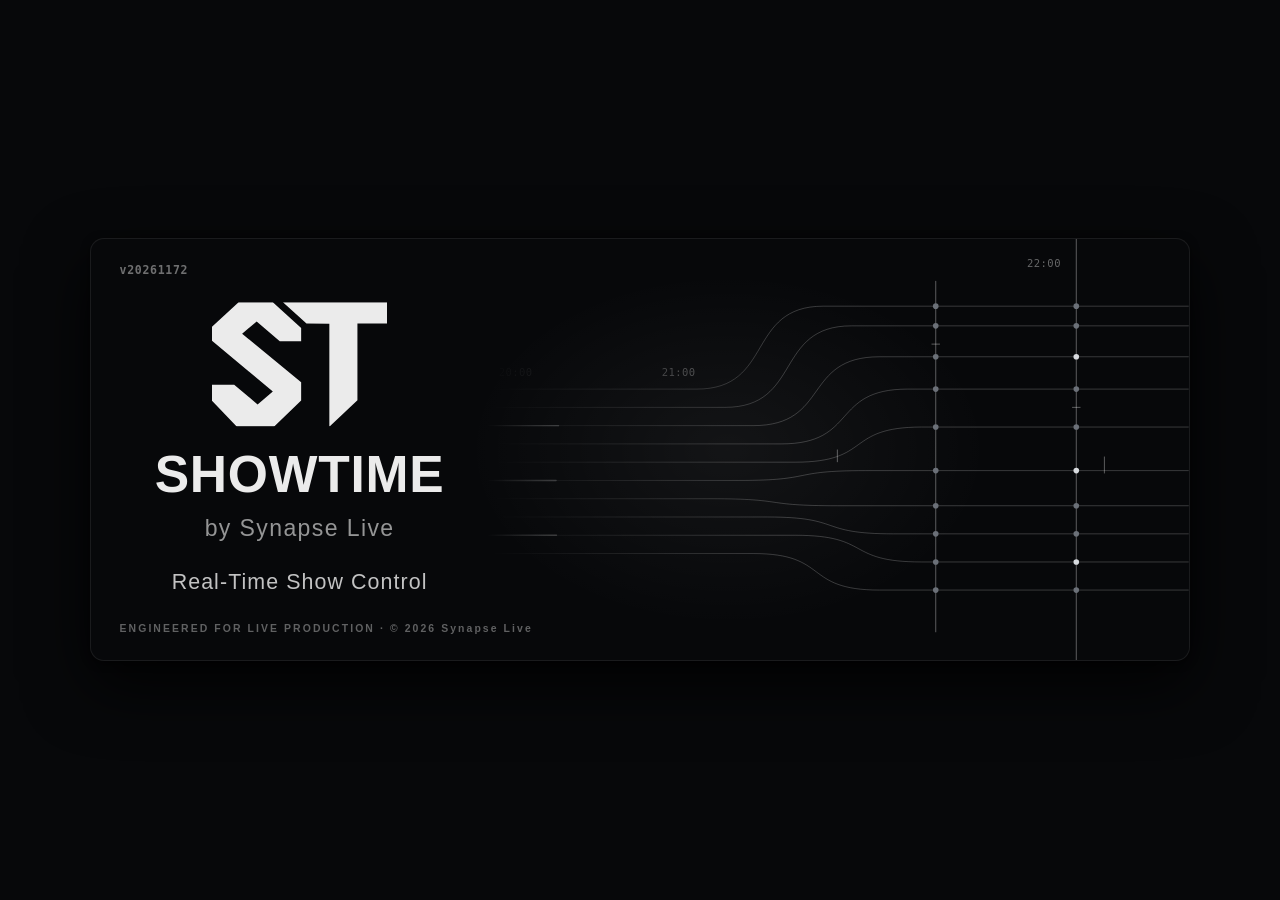
<file: index.html>
<!DOCTYPE html>
<html lang="es">
<head>
<meta charset="UTF-8">
<meta name="viewport" content="width=device-width, initial-scale=1, viewport-fit=cover">
<title>Showtime · Dashboard</title>
<!-- App instalable y sin conexión (PWA): manifest SOLO aquí — la Live y el mando se guardan con su propio enlace (lleva las claves) -->
<link rel="manifest" href="manifest.webmanifest">
<meta name="theme-color" content="#07080a">
<meta name="apple-mobile-web-app-capable" content="yes">
<meta name="mobile-web-app-capable" content="yes">
<meta name="apple-mobile-web-app-status-bar-style" content="black-translucent">
<meta name="apple-mobile-web-app-title" content="Showtime">
<link rel="icon" href="icons/icon.svg" type="image/svg+xml">
<link rel="apple-touch-icon" href="icons/icon-180.png">
<link rel="stylesheet" href="control.css?v=20261172">
<link rel="stylesheet" href="marca.css?v=20261172">
</head>
<body>
<div id="splash" class="splash" hidden></div>
<div id="savewarn" class="savewarn" role="alert" hidden data-i18n><b data-i18n>NO SE ESTÁ GUARDANDO</b> · el navegador no tiene espacio. Lo que cambies se ve y se emite, pero se pierde si recargas: guarda el evento en un archivo (.json), exporta el log y libera espacio.</div>

<svg width="0" height="0" style="position:absolute" aria-hidden="true">
  <symbol id="i-in" viewBox="0 0 20 20"><path d="M10 3v9M6.5 8.5 10 12l3.5-3.5M4 14.5V16h12v-1.5" fill="none" stroke="currentColor" stroke-width="1.8" stroke-linecap="round" stroke-linejoin="round"/></symbol>
  <symbol id="i-out" viewBox="0 0 20 20"><path d="M10 12V3M6.5 6.5 10 3l3.5 3.5M4 14.5V16h12v-1.5" fill="none" stroke="currentColor" stroke-width="1.8" stroke-linecap="round" stroke-linejoin="round"/></symbol>
  <symbol id="i-undo" viewBox="0 0 20 20"><path d="M7 5 3.5 8.5 7 12" fill="none" stroke="currentColor" stroke-width="1.8" stroke-linecap="round" stroke-linejoin="round"/><path d="M4 8.5h7.5a4.5 4.5 0 0 1 0 9H8" fill="none" stroke="currentColor" stroke-width="1.8" stroke-linecap="round"/></symbol>
  <symbol id="i-screen" viewBox="0 0 20 20"><rect x="2.5" y="3.5" width="15" height="10" rx="1.5" fill="none" stroke="currentColor" stroke-width="1.8"/><path d="M7 17h6M10 13.5V17" fill="none" stroke="currentColor" stroke-width="1.8" stroke-linecap="round"/></symbol>
  <symbol id="i-swap" viewBox="0 0 20 20"><path d="M4 7.5h11.5M12.5 4.5l3 3-3 3M16 12.5H4.5M7.5 9.5l-3 3 3 3" fill="none" stroke="currentColor" stroke-width="1.9" stroke-linecap="round" stroke-linejoin="round"/></symbol>
  <symbol id="i-st" viewBox="0 0 1545 1094"><path fill="currentColor" d="M234 0L0 215L0 337L535 784L401 898L195 724L0 724L0 866L219 1094L545 1094L784 864L784 702L265 276L393 168L596 342L784 342L784 225L535 0ZM624 0L1545 0L1545 186L1279 186L1279 861L1032 1094L1032 189L831 186Z"/></symbol>
  <symbol id="i-pause" viewBox="0 0 20 20"><path d="M7.5 5v10M12.5 5v10" fill="none" stroke="currentColor" stroke-width="2.4" stroke-linecap="round"/></symbol>
  <symbol id="i-plus" viewBox="0 0 20 20"><path d="M10 4.5v11M4.5 10h11" fill="none" stroke="currentColor" stroke-width="2.2" stroke-linecap="round"/></symbol>
  <symbol id="i-trash" viewBox="0 0 20 20"><path d="M4 6h12M8 6V4.5h4V6M6 6l.8 10h6.4L14 6" fill="none" stroke="currentColor" stroke-width="1.7" stroke-linecap="round" stroke-linejoin="round"/></symbol>
  <symbol id="i-gear" viewBox="0 0 24 24"><g fill="none" stroke="currentColor" stroke-width="1.8" stroke-linecap="round" stroke-linejoin="round"><circle cx="12" cy="12" r="3"/><path d="M19.4 15a1.65 1.65 0 0 0 .33 1.82l.06.06a2 2 0 0 1-2.83 2.83l-.06-.06a1.65 1.65 0 0 0-1.82-.33 1.65 1.65 0 0 0-1 1.51V21a2 2 0 0 1-4 0v-.09A1.65 1.65 0 0 0 9 19.4a1.65 1.65 0 0 0-1.82.33l-.06.06a2 2 0 0 1-2.83-2.83l.06-.06A1.65 1.65 0 0 0 4.68 15a1.65 1.65 0 0 0-1.51-1H3a2 2 0 0 1 0-4h.09A1.65 1.65 0 0 0 4.6 9a1.65 1.65 0 0 0-.33-1.82l-.06-.06a2 2 0 0 1 2.83-2.83l.06.06A1.65 1.65 0 0 0 9 4.68a1.65 1.65 0 0 0 1-1.51V3a2 2 0 0 1 4 0v.09a1.65 1.65 0 0 0 1 1.51 1.65 1.65 0 0 0 1.82-.33l.06-.06a2 2 0 0 1 2.83 2.83l-.06.06A1.65 1.65 0 0 0 19.4 9a1.65 1.65 0 0 0 1.51 1H21a2 2 0 0 1 0 4h-.09a1.65 1.65 0 0 0-1.51 1z"/></g></symbol>
  <symbol id="i-stage" viewBox="0 0 20 20"><path d="M3 15.5h14M4.5 15.5V9h11v6.5M3 9l7-4.5L17 9" fill="none" stroke="currentColor" stroke-width="1.7" stroke-linecap="round" stroke-linejoin="round"/></symbol>
  <symbol id="i-paste" viewBox="0 0 20 20"><rect x="4" y="4" width="12" height="13.5" rx="1.6" fill="none" stroke="currentColor" stroke-width="1.7"/><path d="M7.5 4V2.8h5V4M7 9h6M7 12h6M7 15h4" fill="none" stroke="currentColor" stroke-width="1.7" stroke-linecap="round"/></symbol>
  <symbol id="i-copy" viewBox="0 0 20 20"><rect x="7" y="7" width="9.5" height="9.5" rx="1.5" fill="none" stroke="currentColor" stroke-width="1.7"/><path d="M13 7V4.5A1 1 0 0 0 12 3.5H4.5a1 1 0 0 0-1 1V12a1 1 0 0 0 1 1H7" fill="none" stroke="currentColor" stroke-width="1.7"/></symbol>
  <symbol id="i-x" viewBox="0 0 20 20"><path d="M5.5 5.5l9 9M14.5 5.5l-9 9" fill="none" stroke="currentColor" stroke-width="1.5" stroke-linecap="round"/></symbol>
  <symbol id="i-up" viewBox="0 0 20 20"><path d="M10 15.5v-11M5.5 9l4.5-4.5L14.5 9" fill="none" stroke="currentColor" stroke-width="1.5" stroke-linecap="round" stroke-linejoin="round"/></symbol>
  <symbol id="i-down" viewBox="0 0 20 20"><path d="M10 4.5v11M5.5 11l4.5 4.5 4.5-4.5" fill="none" stroke="currentColor" stroke-width="1.5" stroke-linecap="round" stroke-linejoin="round"/></symbol>
  <symbol id="i-dot" viewBox="0 0 20 20"><circle cx="10" cy="10" r="4" fill="currentColor"/></symbol>
  <symbol id="i-play" viewBox="0 0 20 20"><path d="M7 5l8 5-8 5z" fill="none" stroke="currentColor" stroke-width="1.5" stroke-linejoin="round"/></symbol>
  <symbol id="i-bolt" viewBox="0 0 20 20"><path d="M11.5 2.5 4.5 11h5l-1 6.5 7-8.5h-5z" fill="none" stroke="currentColor" stroke-width="1.6" stroke-linejoin="round"/></symbol>
  <symbol id="i-folder" viewBox="0 0 20 20"><path d="M2.5 5.5a1 1 0 0 1 1-1h4l1.7 2h7.3a1 1 0 0 1 1 1v8a1 1 0 0 1-1 1h-13a1 1 0 0 1-1-1z" fill="none" stroke="currentColor" stroke-width="1.6" stroke-linejoin="round"/></symbol>
  <symbol id="i-refresh" viewBox="0 0 20 20"><path d="M15.5 7.5A6 6 0 0 0 4.6 7M4.5 12.5A6 6 0 0 0 15.4 13" fill="none" stroke="currentColor" stroke-width="1.6" stroke-linecap="round"/><path d="M15.8 3.8v3.9h-3.9M4.2 16.2v-3.9h3.9" fill="none" stroke="currentColor" stroke-width="1.6" stroke-linecap="round" stroke-linejoin="round"/></symbol>
  <symbol id="i-stop" viewBox="0 0 20 20"><rect x="5.5" y="5.5" width="9" height="9" rx="1.5" fill="none" stroke="currentColor" stroke-width="1.5"/></symbol>
  <symbol id="i-urg" viewBox="0 0 20 20"><path d="M10 2.6l8.2 14.6H1.8z" fill="currentColor"/><path d="M10 7.6v4.6" stroke="#000" stroke-width="2" stroke-linecap="round"/><circle cx="10" cy="14.6" r="1.15" fill="#000"/></symbol>
  <symbol id="i-mute" viewBox="0 0 20 20"><path d="M3.5 7.5h3l4-3.5v12l-4-3.5h-3z" fill="none" stroke="currentColor" stroke-width="1.6" stroke-linejoin="round"/><path d="M13.5 8l4 4M17.5 8l-4 4" fill="none" stroke="currentColor" stroke-width="1.6" stroke-linecap="round"/></symbol>
  <symbol id="i-sound" viewBox="0 0 20 20"><path d="M3.5 7.5h3l4-3.5v12l-4-3.5h-3z" fill="none" stroke="currentColor" stroke-width="1.6" stroke-linejoin="round"/><path d="M13.5 7.2a4 4 0 0 1 0 5.6M15.6 5.1a7 7 0 0 1 0 9.8" fill="none" stroke="currentColor" stroke-width="1.6" stroke-linecap="round"/></symbol>
  <symbol id="i-alert" viewBox="0 0 20 20"><path d="M10 3.5l7 12.5H3z" fill="none" stroke="currentColor" stroke-width="1.5" stroke-linejoin="round"/><path d="M10 8.5v3.5M10 14.2v.1" fill="none" stroke="currentColor" stroke-width="1.5" stroke-linecap="round"/></symbol>
  <symbol id="i-chev" viewBox="0 0 20 20"><path d="M6 8l4 4 4-4" fill="none" stroke="currentColor" stroke-width="1.5" stroke-linecap="round" stroke-linejoin="round"/></symbol>
  <symbol id="i-check" viewBox="0 0 20 20"><path d="M4.5 10.5l3.5 3.5 7.5-8" fill="none" stroke="currentColor" stroke-width="2" stroke-linecap="round" stroke-linejoin="round"/></symbol>
  <symbol id="i-clock" viewBox="0 0 20 20"><circle cx="10" cy="10" r="6.5" fill="none" stroke="currentColor" stroke-width="1.5"/><path d="M10 6.5V10l2.5 1.5" fill="none" stroke="currentColor" stroke-width="1.5" stroke-linecap="round"/></symbol>
  <symbol id="i-cast" viewBox="0 0 20 20"><circle cx="10" cy="11" r="1.6" fill="currentColor"/><path d="M6.8 14.2a4.5 4.5 0 0 1 0-6.4M13.2 7.8a4.5 4.5 0 0 1 0 6.4M4.3 16.7a8 8 0 0 1 0-11.4M15.7 5.3a8 8 0 0 1 0 11.4" fill="none" stroke="currentColor" stroke-width="1.5" stroke-linecap="round"/></symbol>
  <symbol id="i-phone" viewBox="0 0 20 20"><rect x="6" y="2.5" width="8" height="15" rx="1.8" fill="none" stroke="currentColor" stroke-width="1.5"/><path d="M9 15h2" fill="none" stroke="currentColor" stroke-width="1.5" stroke-linecap="round"/></symbol>
  <symbol id="i-remote" viewBox="0 0 20 20"><rect x="5.5" y="2.5" width="9" height="15" rx="2" fill="none" stroke="currentColor" stroke-width="1.5"/><circle cx="10" cy="7" r="1.8" fill="none" stroke="currentColor" stroke-width="1.5"/><path d="M8 11.5h4M8 14h4" fill="none" stroke="currentColor" stroke-width="1.5" stroke-linecap="round"/></symbol>
  <symbol id="i-expand" viewBox="0 0 20 20"><path d="M11.5 3.5h5v5M8.5 16.5h-5v-5M16.5 3.5l-5.5 5.5M3.5 16.5L9 11" fill="none" stroke="currentColor" stroke-width="1.6" stroke-linecap="round" stroke-linejoin="round"/></symbol>
  <symbol id="i-globe" viewBox="0 0 20 20"><g fill="none" stroke="currentColor" stroke-width="1.5"><circle cx="10" cy="10" r="7"/><path d="M3 10h14M10 3c2 2.2 3 4.5 3 7s-1 4.8-3 7c-2-2.2-3-4.5-3-7s1-4.8 3-7z"/></g></symbol>
  <symbol id="i-cal" viewBox="0 0 20 20"><g fill="none" stroke="currentColor" stroke-width="1.5" stroke-linejoin="round"><rect x="3.5" y="4.5" width="13" height="12" rx="1.5"/><path d="M3.5 8.5h13M7 3v3M13 3v3"/></g></symbol>
  <symbol id="i-pin" viewBox="0 0 20 20"><g fill="none" stroke="currentColor" stroke-width="1.5" stroke-linejoin="round"><path d="M10 17.5s5.5-5 5.5-9.5a5.5 5.5 0 0 0-11 0c0 4.5 5.5 9.5 5.5 9.5z"/><circle cx="10" cy="8" r="2"/></g></symbol>
  <symbol id="i-palette" viewBox="0 0 20 20"><g fill="none" stroke="currentColor" stroke-width="1.5" stroke-linejoin="round"><path d="M10 3a7 7 0 1 0 0 14c1 0 1.5-.7 1.5-1.4 0-1-.8-1.3-.8-2.1 0-.8.6-1.3 1.5-1.3H14a3 3 0 0 0 3-3C17 5.8 13.9 3 10 3z"/><circle cx="6.5" cy="9" r=".9"/><circle cx="9" cy="6" r=".9"/><circle cx="12.5" cy="6.5" r=".9"/></g></symbol>
  <symbol id="i-user" viewBox="0 0 20 20"><g fill="none" stroke="currentColor" stroke-width="1.5" stroke-linecap="round"><circle cx="10" cy="7" r="3"/><path d="M4.5 16.5c.8-3 3-4.5 5.5-4.5s4.7 1.5 5.5 4.5"/></g></symbol>
  <symbol id="i-msg" viewBox="0 0 20 20"><path d="M4 5.5h12a1 1 0 0 1 1 1v6a1 1 0 0 1-1 1H9l-3.5 3v-3H4a1 1 0 0 1-1-1v-6a1 1 0 0 1 1-1z" fill="none" stroke="currentColor" stroke-width="1.5" stroke-linejoin="round"/></symbol>
  <symbol id="i-chat" viewBox="0 0 20 20"><path d="M3.5 4h9a1 1 0 0 1 1 1v5a1 1 0 0 1-1 1H7.5l-3 2.5V11h-1a1 1 0 0 1-1-1V5a1 1 0 0 1 1-1z" fill="none" stroke="currentColor" stroke-width="1.5" stroke-linejoin="round"/><path d="M15.5 8h1a1 1 0 0 1 1 1v5a1 1 0 0 1-1 1h-1v2.5L12.5 15H9.5a1 1 0 0 1-1-1v-1" fill="none" stroke="currentColor" stroke-width="1.5" stroke-linejoin="round"/></symbol>
  <symbol id="i-sun" viewBox="0 0 20 20"><circle cx="10" cy="10" r="3.2" fill="none" stroke="currentColor" stroke-width="1.8"/><path d="M10 2.5v2M10 15.5v2M2.5 10h2M15.5 10h2M4.7 4.7l1.4 1.4M13.9 13.9l1.4 1.4M4.7 15.3l1.4-1.4M13.9 6.1l1.4-1.4" fill="none" stroke="currentColor" stroke-width="1.8" stroke-linecap="round"/></symbol>
  <symbol id="i-thermo" viewBox="0 0 20 20"><g fill="none" stroke="currentColor" stroke-width="1.6" stroke-linecap="round" stroke-linejoin="round"><path d="M10 3.2a1.8 1.8 0 0 0-1.8 1.8v6.8a3.3 3.3 0 1 0 3.6 0V5A1.8 1.8 0 0 0 10 3.2z"/><path d="M10 8.5v5.2"/></g></symbol>
  <symbol id="i-drop" viewBox="0 0 20 20"><path d="M10 3.2s-4.6 5.1-4.6 8.4a4.6 4.6 0 0 0 9.2 0C14.6 8.3 10 3.2 10 3.2z" fill="none" stroke="currentColor" stroke-width="1.6" stroke-linejoin="round"/></symbol>
  <symbol id="i-wind" viewBox="0 0 20 20"><path d="M2.8 8h9.6a2.5 2.5 0 1 0-2.5-2.5M2.8 11.5h12.2a2.5 2.5 0 1 1-2.5 2.5M2.8 15h5" fill="none" stroke="currentColor" stroke-width="1.6" stroke-linecap="round"/></symbol>
  <symbol id="i-cloud" viewBox="0 0 20 20"><path d="M6 15.5h8.6a3.4 3.4 0 0 0 .3-6.8 5 5 0 0 0-9.6 1.4A2.8 2.8 0 0 0 6 15.5z" fill="none" stroke="currentColor" stroke-width="1.6" stroke-linejoin="round"/></symbol>
  <symbol id="i-csun" viewBox="0 0 20 20"><g fill="none" stroke="currentColor" stroke-width="1.6" stroke-linecap="round" stroke-linejoin="round"><path d="M7 2.8v1.3M2.8 7h1.3M4 4l.9.9M10 4l-.9.9"/><path d="M4.9 9.3a2.6 2.6 0 0 1 4.7-2.1"/><path d="M7.6 16.5h7.2a3 3 0 0 0 .2-6 4.3 4.3 0 0 0-8.2 1.3 2.4 2.4 0 0 0 .8 4.7z"/></g></symbol>
  <symbol id="i-rain" viewBox="0 0 20 20"><g fill="none" stroke="currentColor" stroke-width="1.6" stroke-linecap="round" stroke-linejoin="round"><path d="M6 12h8.6a3.2 3.2 0 0 0 .3-6.4 4.7 4.7 0 0 0-9.1 1.3A2.6 2.6 0 0 0 6 12z"/><path d="M7.2 14.5l-.9 2.3M10.6 14.5l-.9 2.3M14 14.5l-.9 2.3"/></g></symbol>
  <symbol id="i-snow" viewBox="0 0 20 20"><g fill="none" stroke="currentColor" stroke-width="1.6" stroke-linecap="round" stroke-linejoin="round"><path d="M6 12h8.6a3.2 3.2 0 0 0 .3-6.4 4.7 4.7 0 0 0-9.1 1.3A2.6 2.6 0 0 0 6 12z"/><path d="M7 15.2v.1M10 16.5v.1M13 15.2v.1"/></g></symbol>
  <symbol id="i-storm" viewBox="0 0 20 20"><g fill="none" stroke="currentColor" stroke-width="1.6" stroke-linecap="round" stroke-linejoin="round"><path d="M6 12h8.6a3.2 3.2 0 0 0 .3-6.4 4.7 4.7 0 0 0-9.1 1.3A2.6 2.6 0 0 0 6 12z"/><path d="M10.6 12.6l-2 3h3l-2 3"/></g></symbol>
  <symbol id="i-stretch" viewBox="0 0 20 20"><path d="M3 10h10.5M10.5 6.5 14 10l-3.5 3.5M17 4.5v11" fill="none" stroke="currentColor" stroke-width="1.7" stroke-linecap="round" stroke-linejoin="round"/></symbol>
  <symbol id="i-dots" viewBox="0 0 20 20"><circle cx="4.5" cy="10" r="1.6" fill="currentColor"/><circle cx="10" cy="10" r="1.6" fill="currentColor"/><circle cx="15.5" cy="10" r="1.6" fill="currentColor"/></symbol>
  <symbol id="i-print" viewBox="0 0 20 20"><g fill="none" stroke="currentColor" stroke-width="1.7" stroke-linecap="round" stroke-linejoin="round"><path d="M5.5 7V3.2h9V7"/><rect x="2.8" y="7" width="14.4" height="6.6" rx="1.2"/><path d="M5.5 11.6h9v5.2h-9z"/></g></symbol>
  <symbol id="i-log" viewBox="0 0 20 20"><g fill="none" stroke="currentColor" stroke-width="1.7" stroke-linecap="round" stroke-linejoin="round"><path d="M5 2.8h6.5L15 6.3v10a1 1 0 0 1-1 1H5a1 1 0 0 1-1-1V3.8a1 1 0 0 1 1-1z"/><path d="M11.5 2.8v3.5H15M7 10h6M7 13h4"/></g></symbol>
  <symbol id="i-ext" viewBox="0 0 20 20"><path d="M11.5 3.5h5v5M16.5 3.5l-7 7M14 11.5v4a1 1 0 0 1-1 1H4.5a1 1 0 0 1-1-1V7a1 1 0 0 1 1-1h4" fill="none" stroke="currentColor" stroke-width="1.6" stroke-linecap="round" stroke-linejoin="round"/></symbol>
</svg>

<header class="bar">
  <div class="brand">SHOWTIME</div>
  <div class="fest"><span id="fest-name">Sin evento</span></div>
  <input id="file" type="file" accept=".json,application/json" hidden>
  <nav class="menus mleft" aria-label="Archivo" data-i18n-aria>
    <div class="menu" id="m-file">
      <button class="mbtn" aria-haspopup="true" aria-expanded="false" data-i18n>Archivo<svg class="ic chev"><use href="#i-chev"/></svg></button>
      <div class="mpanel" role="menu">
        <button id="btn-new" class="mitem" role="menuitem" data-i18n><svg class="ic"><use href="#i-plus"/></svg>Nuevo evento</button>
        <button id="btn-paste" class="mitem" role="menuitem" title="Pegar un horario de Excel, Numbers, Sheets, PDF o WhatsApp, o abrir un .csv / .tsv" data-i18n data-i18n-title><svg class="ic"><use href="#i-paste"/></svg>Pegar horario</button>
        <button id="btn-open" class="mitem" role="menuitem" title="Abrir un evento guardado (.json de Showtime o de Synapse)" data-i18n data-i18n-title><svg class="ic"><use href="#i-in"/></svg>Abrir JSON</button>
        <button id="btn-export" class="mitem" role="menuitem" title="Guardar el evento como archivo .json (copia de seguridad)" data-i18n data-i18n-title><svg class="ic"><use href="#i-out"/></svg>Exportar JSON</button>
        <button id="btn-log" class="mitem" role="menuitem" title="Informe de la jornada: el horario previsto y, a su hora, lo que ha pasado (PDF, TXT o CSV)" data-i18n data-i18n-title><svg class="ic"><use href="#i-log"/></svg>Exportar log del evento…</button>
        <button id="btn-print" class="mitem" role="menuitem" title="Hoja de ruta imprimible (tabla por jornada, una A4 por día)" data-i18n data-i18n-title><svg class="ic"><use href="#i-print"/></svg>Imprimir / Hoja de ruta…</button>
        <div class="msep"></div>
        <button id="btn-about" class="mitem" role="menuitem" title="Versión y créditos" data-i18n data-i18n-title><svg class="ic"><use href="#i-st"/></svg>Acerca de Showtime…</button>
      </div>
    </div>
  </nav>
  <button id="btn-undo" class="btn ghost icon" title="Deshacer (⌘Z)" aria-label="Deshacer" data-i18n-title data-i18n-aria><svg class="ic"><use href="#i-undo"/></svg></button>
  <span id="mods" class="chip mods" hidden></span>
  <span class="bsep" aria-hidden="true"></span>
  <nav class="menus mcenter" aria-label="Filtros y acciones" data-i18n-aria>
    <div class="menu" id="m-view">
      <button class="mbtn" aria-haspopup="true" aria-expanded="false"><span class="mlbl" data-i18n>Ver:</span><b id="view-lbl">Todo</b><svg class="ic chev"><use href="#i-chev"/></svg></button>
      <div class="mpanel" role="menu">
        <button class="mitem" data-mode="all" role="menuitemradio" title="Todo el día en orden: marcadores, tareas, soundchecks y shows" data-i18n data-i18n-title>Todo</button>
        <button class="mitem" data-mode="show" role="menuitemradio" title="Solo los conciertos" data-i18n data-i18n-title>Shows</button>
        <button class="mitem" data-mode="sc" role="menuitemradio" title="Solo las pruebas de sonido" data-i18n data-i18n-title>Soundchecks</button>
        <button class="mitem" data-mode="tarea" role="menuitemradio" title="Solo las tareas técnicas y de producción" data-i18n data-i18n-title>Tareas</button>
        <button class="mitem" data-mode="hito" role="menuitemradio" title="Solo los marcadores temporales y toques de queda" data-i18n data-i18n-title>Marcadores</button>
      </div>
    </div>
    <div class="dstep">
    <button id="day-prev" class="dstep-b prev" type="button" title="Jornada anterior" aria-label="Jornada anterior" data-i18n-title data-i18n-aria><svg class="ic"><use href="#i-chev"/></svg></button>
    <div class="menu" id="m-days">
      <button class="mbtn" aria-haspopup="true" aria-expanded="false"><span class="mlbl" data-i18n>Día:</span><b id="day-lbl">Todos</b><svg class="ic chev"><use href="#i-chev"/></svg></button>
      <div class="mpanel" role="menu"><nav id="days" class="days" aria-label="Jornadas" data-i18n-aria></nav></div>
    </div>
    <button id="day-next" class="dstep-b next" type="button" title="Jornada siguiente" aria-label="Jornada siguiente" data-i18n-title data-i18n-aria><svg class="ic"><use href="#i-chev"/></svg></button>
    </div>
    <div class="menu" id="m-delay">
      <button class="mbtn" aria-haspopup="true" aria-expanded="false" title="Retrasos"><svg class="ic"><use href="#i-clock"/></svg><span class="mtxt" data-i18n>Retrasos</span><span id="delay-on" class="mdot" hidden></span><svg class="ic chev"><use href="#i-chev"/></svg></button>
      <div class="mpanel wide" role="menu">
        <div class="mhead" data-i18n>Bloquear retraso</div>
        <div class="mzone top"><span data-i18n>Zona</span><select id="delay-zone"></select></div>
        <div class="dtog" id="delay-cats">
          <button data-cat="all" data-i18n>Todos</button><button data-cat="show" data-i18n>Shows</button><button data-cat="sc" data-i18n>Soundchecks</button><button data-cat="tarea" data-i18n>Tareas</button><button data-cat="hito" data-i18n>Marcadores</button>
        </div>
        <p class="mnote" data-i18n>De entrada todo se mueve. Elige la zona y marca lo que se bloquea en ella; con «Todas las zonas», el bloqueo vale para todas. Su DELAY pasa a rojo en la tabla y cada LED se puede cambiar suelto con un clic. Un desborde en directo solo empuja la zona de esa banda.</p>
        <div class="msep"></div>
        <button id="btn-delay" class="mitem" data-i18n><svg class="ic"><use href="#i-plus"/></svg>Retraso manual (zonas, minutos y vista previa)…</button>
      </div>
    </div>
    <div class="menu" id="m-msg">
      <button class="mbtn" aria-haspopup="true" aria-expanded="false" title="Mensajes" data-i18n-title><svg class="ic"><use href="#i-msg"/></svg><span class="mtxt" data-i18n>Mensajes</span><span id="msg-on" class="mdot msg" hidden></span><svg class="ic chev"><use href="#i-chev"/></svg></button>
      <div class="mpanel wide" role="menu">
        <div class="mhead" data-i18n>Mensaje a las pantallas Live</div>
        <div class="dtog msgto" id="msg-to" title="A qué pantallas va el mensaje" data-i18n-title><button data-to="all" data-i18n>Todas</button><button data-to="confidence" data-i18n>Confidence</button><button data-to="backstage" data-i18n>Backstage</button><button data-to="manager" data-i18n>Manager</button></div>
        <div class="msgzones" id="msg-zones" hidden><span class="mzl" data-i18n>Confidence en</span><div class="dtog" id="msg-zl"></div></div>
        <div class="msg-presets">
          <button class="mitem msgp" data-msg="5 MINUTOS" data-i18n>5 MINUTOS</button>
          <button class="mitem msgp" data-msg="ÚLTIMO TEMA" data-i18n>ÚLTIMO TEMA</button>
        </div>
        <form id="msg-form" class="msg-form" autocomplete="off">
          <input id="msg-text" type="text" maxlength="140" placeholder="Escribe un aviso…" spellcheck="false" data-i18n-placeholder>
          <button class="btn primary" type="submit" data-i18n>Enviar</button>
        </form>
        <div id="msg-cur" class="msg-cur" hidden></div>
        <p class="mnote" data-i18n>Sale en grande y parpadeando en la Pantalla Live. Se cierra solo (duración en Configuración › Mensajes), con el botón de cerrar de la Live o con «Retirar».</p>
      </div>
    </div>
    <div class="menu" id="m-chat">
      <button class="mbtn" aria-haspopup="true" aria-expanded="false" title="Chat con Producción" data-i18n-title><svg class="ic"><use href="#i-chat"/></svg><span class="mtxt" data-i18n>Chat</span><span id="chat-on" class="mdot" hidden></span><svg class="ic chev"><use href="#i-chev"/></svg></button>
      <div class="mpanel wide" role="menu">
        <div class="mhead chat-head"><span data-i18n>Chat con Producción</span><button id="chat-pop" class="chatpop" type="button" title="Abrir el chat en una ventana" data-i18n data-i18n-title>⤢ Ventana</button></div>
        <div id="chat-list" class="chat-list"></div>
        <div id="chat-empty" class="mnote" data-i18n>Sin mensajes todavía</div>
        <form id="chat-form" class="chat-form" autocomplete="off"><input id="chat-text" type="text" maxlength="300" placeholder="Responder a Producción…" spellcheck="false" enterkeyhint="send" data-i18n-placeholder><button class="btn primary" type="submit" data-i18n>Enviar</button></form>
        <p id="chat-off" class="mnote" hidden data-i18n>Producción solo recibe el chat con la emisión activa.</p>
      </div>
    </div>
  </nav>
  <div class="grow"></div>
  <div class="bright">
  <!-- Centro de Pantallas y Emisión (dec. 109): las salidas de vídeo del Mac (HDMI) y la emisión por QR en un solo menú -->
  <div class="menu" id="m-hub">
    <button id="btn-hub" class="mbtn btn hubbtn" aria-haspopup="true" aria-expanded="false" title="Pantallas Live del Mac y emisión a dispositivos por QR" data-i18n-title><svg class="ic"><use href="#i-cast"/></svg><span class="mtxt" data-i18n>Pantallas y Emisión</span><span id="hub-led" class="hubled" aria-hidden="true"></span><svg class="ic chev"><use href="#i-chev"/></svg></button>
    <div class="mpanel hub" role="menu">
      <!-- dec. 132: dos pestañas arriba — lo que sale por los cables del Mac y lo que va a los dispositivos por QR -->
      <div class="htabs" role="tablist">
        <button class="htab on" type="button" role="tab" data-htab="local" aria-selected="true" aria-controls="hub-local"><svg class="ic"><use href="#i-screen"/></svg><span data-i18n>Pantallas HDMI (Local)</span></button>
        <button class="htab" type="button" role="tab" data-htab="qr" aria-selected="false" aria-controls="hub-qr"><svg class="ic"><use href="#i-cast"/></svg><span data-i18n>Emisión y QR (Móviles)</span><i id="htab-led" class="htled" aria-hidden="true"></i></button>
      </div>
      <!-- Pestaña 1 · Pantallas HDMI (este Mac): abrir las Live y acciones locales -->
      <div class="hpane" id="hub-local" role="tabpanel">
        <div class="hub-card hub-list">
          <div class="hub-row" data-vista="manager"><span class="lvt"><b data-i18n>Manager</b><small data-i18n>FOH y regiduría técnica</small></span><button class="btn hub-open" type="button"><span data-i18n>Abrir</span> ↗</button></div>
          <div class="hub-row" data-vista="confidence"><span class="lvt"><b data-i18n>Confidence</b><small data-i18n>Monitor de escenario de una zona</small></span><select id="lv-zone" class="hub-zone" aria-label="Zona" data-i18n-aria></select><button class="btn hub-open" type="button" id="lv-conf"><span data-i18n>Abrir</span> ↗</button></div>
          <div class="hub-row" data-vista="backstage"><span class="lvt"><b data-i18n>Backstage</b><small data-i18n>Camerinos y catering</small></span><button class="btn hub-open" type="button"><span data-i18n>Abrir</span> ↗</button></div>
        </div>
        <div class="hub-card hub-list hub-acts">
          <button class="mitem lv" id="lv-gestor"><svg class="ic"><use href="#i-screen"/></svg><span class="lvt"><b data-i18n>Gestionar pantallas y ventanas…</b><small data-i18n>Monitores del Mac y dispositivos conectados por QR</small></span></button>
          <button class="mitem lvcloseall" id="lv-closeall" hidden><svg class="ic"><use href="#i-x"/></svg><span class="lvt"><b data-i18n>Cerrar todas las Live</b><small data-i18n>También las que no estén en este escritorio</small></span></button>
          <button class="mitem lv lvstb lvsep" id="lv-standby" title="Descansos, pausas técnicas y antes de abrir puertas. En la Live: tecla S" data-i18n-title><svg class="ic"><use href="#i-pause"/></svg><span class="lvt"><b id="lv-standby-t">Standby en Confidence</b><small data-i18n>Modo Cartel en cada Confidence (también por QR)</small></span><span class="lvon" id="lv-standby-on"></span></button>
        </div>
        <p class="mnote" id="lv-note" data-i18n>Con un segundo monitor conectado, la ventana se abre en él (Chrome, Edge o Brave). En la ventana: <b>F</b> pantalla completa · <b>V</b> cambia de vista.</p>
      </div>
      <!-- Pestaña 2 · Emisión y QR: estado y Empezar/Parar, transporte, los tres QR (un solo nivel) y, al pie, jornada y claves -->
      <div class="hpane" id="hub-qr" role="tabpanel" hidden>
        <div class="hub-card hub-cast">
        <div id="cast-bar" class="cast-bar"></div>
        <div id="cast-net" class="cast-net"></div>
        <div class="cast">
          <div class="ctabs" role="tablist">
            <button class="ctab on" data-tab="staff" role="tab" aria-selected="true" data-i18n><svg class="ic"><use href="#i-phone"/></svg>Camerinos / Staff</button>
            <button class="ctab" data-tab="remote" role="tab" aria-selected="false" data-i18n><svg class="ic"><use href="#i-remote"/></svg>Stage Manager</button>
            <button class="ctab" data-tab="produccion" role="tab" aria-selected="false" data-i18n><svg class="ic"><use href="#i-user"/></svg>Producción</button>
          </div>
          <div class="cpane" id="cast-staff"></div>
          <div class="cpane" id="cast-remote" hidden></div>
          <div class="cpane" id="cast-produccion" hidden></div>
        </div>
        <div id="cast-sec" class="cast-sec"></div>
        </div>
      </div>
    </div>
  </div>
  <button id="wake" class="wake" type="button" aria-pressed="false" title="Sin reposo: mientras Showtime esté abierto, el equipo no apaga la pantalla ni entra en reposo. Clic: activar / desactivar" hidden data-i18n-title><span class="wled" aria-hidden="true"></span><svg class="ic"><use href="#i-screen"/></svg><span class="wtxt" data-i18n>Sin reposo</span></button>
  <div id="clock" class="clock" aria-label="Hora" data-i18n-aria>--:--:--</div>
  <button id="btn-lang" class="btn ghost langbtn" type="button" title="Idioma: Español. Clic: English" aria-label="Idioma: Español. Clic: English">ES</button>
  <button id="btn-cfg" class="btn ghost icon" aria-controls="cfg" aria-expanded="false" title="Configuración" aria-label="Configuración" data-i18n-title data-i18n-aria><svg class="ic"><use href="#i-gear"/></svg></button>
  </div>
</header>

<section class="tools">
  <div id="drift" class="drift" aria-live="polite"></div>
</section>

<div id="warn" class="warnbar" role="status" hidden></div>
<div id="daybar" class="daybar" role="status" hidden><span id="daybar-txt"></span><button id="daybar-btn" class="btn primary"></button></div>

<main id="main">
  <aside class="live">
    <div class="card msgcard" id="card-msg" hidden><h3 class="h-msg" data-i18n>Mensaje en Live</h3><div id="v-msg"></div></div>
    <div class="card"><h3 class="h-now" data-i18n>En escena</h3><div id="v-now"></div></div>
    <div class="card"><h3 data-i18n>Siguiente</h3><div id="v-next"></div></div>
    <div class="card" id="card-call"><h3 class="h-call" data-i18n>CALL</h3><div id="v-call"></div></div>
    <div class="card" id="card-meteo" hidden><h3 class="h-meteo" data-i18n>Meteo</h3><div id="v-meteo"></div></div>
  </aside>
  <section class="list">
    <div class="list-h">
      <h2 id="list-title" class="sr-only">Artistas</h2>
      <button id="btn-focus" class="btn ghost focusbtn" type="button" aria-pressed="false" title="Modo foco: solo lo de directo, filas y letra más grandes (⇧⌘F)" data-i18n-title><span class="fled" aria-hidden="true"></span><span class="ftxt" data-i18n>Foco</span></button>
      <button id="btn-help" class="btn ghost icon helpbtn" type="button" title="Atajos y ayuda (⇧⌘7)" aria-label="Atajos y ayuda" data-i18n-title data-i18n-aria>?</button>
      <button id="btn-new-row" class="btn addnew" title="Añadir una entrada (show, soundcheck, tarea o marcador): se coloca sola en su sitio por hora" data-i18n data-i18n-title><svg class="ic"><use href="#i-plus"/></svg>Añadir</button>
    </div>
    <div id="list-empty" class="list-empty" hidden>
  <div class="onb">
    <div class="onb-ic" aria-hidden="true"><svg class="ic"><use href="#i-bolt"/></svg></div>
    <h2 class="onb-t" data-i18n>Importar horario en 1 segundo</h2>
    <p class="onb-s" data-i18n>Arrastra aquí tu archivo Excel / CSV / PDF o pega el texto del cartel</p>
    <div class="onb-pill" data-i18n>Detecta automáticamente: bandas, zonas, horas y soundchecks · los changeovers se calculan solos</div>
    <div class="onb-btns"><button type="button" class="btn primary onb-main" data-ob="paste" data-i18n><svg class="ic"><use href="#i-bolt"/></svg>Pegar horario <kbd>⌘V</kbd></button><button type="button" class="btn onb-file" data-ob="file" data-i18n><svg class="ic"><use href="#i-folder"/></svg>Subir archivo</button></div>
    <button type="button" class="btn ghost onb-manual" data-ob="manual" data-i18n><svg class="ic"><use href="#i-plus"/></svg>Añadir fila a mano</button>
  </div>
    </div>
    <div class="tblwrap">
      <table id="tbl">
        <thead><tr>
          <th class="dl" title="Verde: se mueve con los retrasos · Rojo: fija, no se mueve" data-i18n data-i18n-title>Delay</th><th class="lv" title="Directo: ▶ empezar · ■ terminar · Tiempo extra" data-i18n data-i18n-title>Directo</th><th class="c-jor" data-i18n>Jornada</th><th colspan="2" class="prev-h" title="Horario previsto (la escaleta): lo que escribes. Los retrasos no lo cambian" data-i18n data-i18n-title>Previsto · inicio – fin</th><th class="est-h" title="Lo que ha pasado (▶ / ■) y, para lo que aún no ha pasado, la hora estimada con los retrasos, desbordes y Tiempo extra. Ámbar = distinto de lo previsto · rojo = una entrada fija pisada" data-i18n data-i18n-title>Real</th><th class="c-tp" data-i18n>Tipo</th><th class="c-zona dwh" data-dwk="zona"><span class="dwl"><span data-i18n>Zona</span></span><button type="button" class="dw-reset" data-dreset="zona" hidden></button><button type="button" class="dw-grip" data-dgrip="zona" aria-expanded="false" aria-controls="dash-colctl"></button></th><th class="c-name dwh" data-dwk="nombre"><span class="dwl"><span data-i18n>Nombre / Acción</span></span><button type="button" class="dw-reset" data-dreset="nombre" hidden></button><button type="button" class="dw-grip" data-dgrip="nombre" aria-expanded="false" aria-controls="dash-colctl"></button></th><th data-i18n>CALL</th><th title="Tiempo de cambio con la banda anterior de la misma zona (shows y soundchecks)" data-i18n data-i18n-title>Cambio</th><th class="c-n dwh" data-dwk="notas"><span class="dwl"><span data-i18n>Notas</span></span><button type="button" class="dw-reset" data-dreset="notas" hidden></button><button type="button" class="dw-grip" data-dgrip="notas" aria-expanded="false" aria-controls="dash-colctl"></button></th><th class="mo"></th>
        </tr></thead>
        <tbody id="tbody"></tbody>
        <tbody id="tbody-sin"></tbody>
      </table>
    </div>
    <p id="sinhora" class="hint"></p>
  </section>
</main>

<section id="empty" class="empty" hidden>
  <div class="onb">
    <div class="onb-ic" aria-hidden="true"><svg class="ic"><use href="#i-bolt"/></svg></div>
    <h2 class="onb-t" data-i18n>Importar horario en 1 segundo</h2>
    <p class="onb-s" data-i18n>Arrastra aquí tu archivo Excel / CSV / PDF o pega el texto del cartel</p>
    <div class="onb-pill" data-i18n>Detecta automáticamente: bandas, zonas, horas y soundchecks · los changeovers se calculan solos</div>
    <div class="onb-btns"><button type="button" class="btn primary onb-main" data-ob="paste" data-i18n><svg class="ic"><use href="#i-bolt"/></svg>Pegar horario <kbd>⌘V</kbd></button><button type="button" class="btn onb-file" data-ob="file" data-i18n><svg class="ic"><use href="#i-folder"/></svg>Subir archivo</button></div>
    <button type="button" class="btn ghost onb-manual" data-ob="manual" data-i18n><svg class="ic"><use href="#i-plus"/></svg>Añadir fila a mano</button>
    <div class="onb-alt" data-i18n>o empieza con <button id="btn-new2" type="button" class="linkbtn" data-i18n>Nuevo evento vacío</button> · <button id="btn-import2" type="button" class="linkbtn" data-i18n>Abrir un .json de Showtime o Synapse</button> · <button id="btn-demo" type="button" class="linkbtn" data-i18n>Evento de demostración</button></div>
  </div>
</section>

<!-- Configuración: ajustes (evento, escenarios, estilos). Archivo va en la barra superior. -->
<div id="spotlight" class="spot" hidden><div class="spot-box" role="dialog" aria-modal="true" aria-label="Buscar o ejecutar" data-i18n-aria>
  <div class="spot-top"><svg class="spot-lupa" viewBox="0 0 24 24" aria-hidden="true"><circle cx="11" cy="11" r="6.5" fill="none" stroke="currentColor" stroke-width="2"/><path d="M16 16l4.5 4.5" stroke="currentColor" stroke-width="2" stroke-linecap="round"/></svg><input id="spot-q" type="text" placeholder="Buscar banda, vista o acción…" autocomplete="off" spellcheck="false" aria-label="Buscar" data-i18n-placeholder data-i18n-aria></div>
  <div id="spot-list" class="spot-list" role="listbox"></div>
  <div class="spot-foot"><span data-i18n><kbd>↑↓</kbd> navegar</span><span data-i18n><kbd>↵</kbd> seleccionar</span><span data-i18n><kbd data-i18n>esc</kbd> cerrar</span></div>
</div></div>
<div id="chat-modal" class="modal chat-modal" hidden><div class="modal-box chat-box" role="dialog" aria-modal="true" aria-label="Chat con Producción" data-i18n-aria><div class="mhead chat-head"><span data-i18n>Chat con Producción</span><button id="chat-x" class="gv-x" type="button" title="Cerrar (Esc)" aria-label="Cerrar el chat" data-i18n-title data-i18n-aria><svg class="ic"><use href="#i-x"/></svg></button></div><div id="chat-list2" class="chat-list chat-list-pop"></div><div id="chat-empty2" class="mnote" hidden data-i18n>Sin mensajes todavía</div><form id="chat-form2" class="chat-form" autocomplete="off"><input id="chat-text2" type="text" maxlength="300" placeholder="Responder a Producción…" spellcheck="false" enterkeyhint="send" data-i18n-placeholder><button class="btn primary" type="submit" data-i18n>Enviar</button></form><p id="chat-off2" class="mnote" hidden data-i18n>Producción solo recibe el chat con la emisión activa.</p></div></div>
<div id="cfg-back" class="cfg-back" hidden></div>
<aside id="cfg" class="cfg" aria-label="Configuración" hidden data-i18n-aria>
  <div class="cfg-h"><h2 data-i18n>Configuración</h2><button id="cfg-close" class="iconsq" title="Cerrar (Esc)" data-i18n-title><svg class="ic"><use href="#i-x"/></svg></button></div>
  <details class="cfg-s" id="cfg-s-lang">
    <summary class="cfg-sum"><svg class="ic"><use href="#i-globe"/></svg><h3 data-i18n="lang.label">Idioma</h3><svg class="ic chev"><use href="#i-chev"/></svg></summary>
    <div class="cfg-b">
    <div class="dtog radio" id="cfg-lang" role="group" aria-label="Idioma" data-i18n-aria="lang.label" title="Idioma de Showtime: Panel, pantallas Live, Mando y hojas impresas" data-i18n-title="lang.title"><button type="button" data-l="es" data-i18n>🇪🇸 Español</button><button type="button" data-l="en" data-i18n>🇬🇧 English</button></div>
    <div class="note" data-i18n="lang.note">Lo manda este Panel: las pantallas Live y el Mando cambian solos (también por la emisión).</div>
  </div>
  </details>
  <details class="cfg-s" id="cfg-s-fest" open>
    <summary class="cfg-sum"><svg class="ic"><use href="#i-cal"/></svg><h3 data-i18n>Evento</h3><svg class="ic chev"><use href="#i-chev"/></svg></summary>
    <div class="cfg-b">
    <div id="cfg-fest"></div>
  </div>
  </details>
  <details class="cfg-s" id="cfg-s-stages">
    <summary class="cfg-sum"><svg class="ic"><use href="#i-pin"/></svg><h3 data-i18n>Zonas</h3><svg class="ic chev"><use href="#i-chev"/></svg></summary>
    <div class="cfg-b">
    <div id="cfg-stages"></div>
  </div>
  </details>
  <details class="cfg-s" id="cfg-s-live">
    <summary class="cfg-sum"><svg class="ic"><use href="#i-play"/></svg><h3 data-i18n="bis.cfgTitle">Directo</h3><svg class="ic chev"><use href="#i-chev"/></svg></summary>
    <div class="cfg-b">
    <div class="form">
      <label for="cfg-bis-win" data-i18n="bis.cfgLabel">Ventana de Bis / Extender prueba</label><select id="cfg-bis-win"><option value="5" data-i18n>5 min</option><option value="10" data-i18n>10 min</option><option value="15" data-i18n>15 min</option></select>
      <div class="note" data-i18n="bis.cfgNote">Minutos tras el fin de un show (Bis) o de una prueba de sonido (Extender prueba) en los que se puede rescatar. Nunca más que el cambio hasta la siguiente de su zona; si la siguiente da ▶, se acaba.</div>
    </div>
  </div>
  </details>
  <details class="cfg-s" id="cfg-s-net">
    <summary class="cfg-sum"><svg class="ic"><use href="#i-cast"/></svg><h3 data-i18n>Emisión y red</h3><svg class="ic chev"><use href="#i-chev"/></svg></summary>
    <div class="cfg-b">
    <div id="cfg-net" class="cast-net"></div>
  </div>
  </details>
  <details class="cfg-s" id="cfg-s-styles">
    <summary class="cfg-sum"><svg class="ic"><use href="#i-palette"/></svg><h3 data-i18n>Aspecto</h3><svg class="ic chev"><use href="#i-chev"/></svg></summary>
    <div class="cfg-b">
    <div class="form">
      <label for="cfg-style-panel" data-i18n>Este Dashboard</label><select id="cfg-style-panel"><option value="studio">Studio</option><option value="stage">Stage</option></select>
      <label for="cfg-style-live" data-i18n>Pantalla Live</label><select id="cfg-style-live"><option value="studio">Studio</option><option value="stage">Stage</option></select>
      <div class="note" data-i18n>Van por separado: el portátil y el monitor de escenario suelen tener luz distinta.</div>
    </div>
  </div>
  </details>
  <details class="cfg-s" id="cfg-s-screens">
    <summary class="cfg-sum"><svg class="ic"><use href="#i-screen"/></svg><h3 data-i18n>Pantallas y reposo</h3><svg class="ic chev"><use href="#i-chev"/></svg></summary>
    <div class="cfg-b">
    <div class="form scr">
      <div class="fsub" data-i18n>Confidence · show</div>
      <label for="sc-sw" data-i18n>Ámbar a falta de</label><span class="nrow" data-i18n><input id="sc-sw" type="number" min="0" max="180" data-sc="conf.showWarn"> min</span>
      <label for="sc-sd" data-i18n>Rojo a falta de</label><span class="nrow" data-i18n><input id="sc-sd" type="number" min="0" max="180" data-sc="conf.showDanger"> min</span>
      <span></span><label class="chk" data-i18n><input id="sc-blink" type="checkbox" data-sc="conf.blink"> Parpadear números en sobretiempo</label>
      <label for="sc-bspeed" data-i18n>Velocidad del parpadeo</label><span class="nrow"><input id="sc-bspeed" type="number" min="0.1" max="5" step="0.1" list="dl-bspeed" data-sc="conf.blinkSpeed"> s</span><datalist id="dl-bspeed"><option value="0.5" data-i18n>Rápida</option><option value="1" data-i18n>Normal</option><option value="2" data-i18n>Lenta</option></datalist>
      <label for="sc-ob" data-i18n>Sobretiempo · fondo</label><input id="sc-ob" type="color" class="swatch" data-sc="conf.overBg">
      <label for="sc-on" data-i18n>Sobretiempo · números</label><input id="sc-on" type="color" class="swatch" data-sc="conf.overNum">
      <!-- Simulador del monitor Confidence: lo mismo que verá el músico, con estos ajustes y los colores de Mensajes -->
      <div class="cfsim-wrap">
        <div id="cfsim" class="cfsim lv-ok" role="img" aria-label="Vista previa de Confidence" data-i18n-aria>
          <div class="cfsim-top" id="cfsim-top"></div>
          <div class="cfsim-dig"><span id="cfsim-t">--:--</span></div>
          <div class="cfsim-bar"><i id="cfsim-fill"></i></div>
          <div class="cfsim-foot" id="cfsim-foot"></div>
          <div class="cfsim-fl" id="cfsim-fl" hidden><div class="cfsim-flbox"><b id="cfsim-flt"></b></div></div>
        </div>
        <div class="cfsim-btns" role="group" aria-label="Probar estado" data-i18n-aria>
          <button type="button" data-cfsim="ok" class="on" data-i18n>Normal</button><button type="button" data-cfsim="warn" data-i18n>Ámbar</button><button type="button" data-cfsim="danger" data-i18n>Rojo</button><button type="button" data-cfsim="over" data-i18n>Sobretiempo</button><button type="button" data-cfsim="flash" data-i18n>Flash</button>
        </div>
      </div>
      <div class="fsub" data-i18n>Confidence · changeover</div>
      <label for="sc-cw" data-i18n>Ámbar a falta de</label><span class="nrow" data-i18n><input id="sc-cw" type="number" min="0" max="180" data-sc="conf.coWarn"> min</span>
      <label for="sc-cd" data-i18n>Rojo a falta de</label><span class="nrow" data-i18n><input id="sc-cd" type="number" min="0" max="180" data-sc="conf.coDanger"> min</span>
      <div class="fsub" data-i18n>Backstage · bloques visibles</div>
      <span></span><div class="chks">
        <label class="chk" data-i18n><input type="checkbox" data-sc="back.cards"> Tarjetas (En escena, Siguiente, CALL)</label>
        <label class="chk" data-i18n><input type="checkbox" data-sc="back.lines"> Líneas de cronograma (actual y siguiente)</label>
        <label class="chk" data-i18n><input type="checkbox" data-sc="back.ticker"> Cinta de avisos</label>
      </div>
      <div class="fsub" data-i18n>Cinta de avisos</div>
      <label data-i18n>Mostrar</label><div class="chks row">
        <label class="chk" data-i18n><input type="checkbox" data-sc="ticker.all"> Todos</label>
        <label class="chk" data-i18n><input type="checkbox" data-sc="ticker.delays"> Retrasos</label>
        <label class="chk" data-i18n><input type="checkbox" data-sc="ticker.hitos"> Marcadores</label>
        <label class="chk" data-i18n><input type="checkbox" data-sc="ticker.meteo"> El tiempo</label>
      </div>
      <label for="sc-tmode" data-i18n>Modo</label><select id="sc-tmode" data-sc="ticker.mode"><option value="crawl" data-i18n>Deslizante (crawler)</option><option value="static" data-i18n>Estática</option></select>
      <label for="sc-tspeed" data-i18n>Velocidad (s por vuelta)</label><span class="nrow"><input id="sc-tspeed" type="number" min="5" max="120" step="0.5" list="dl-tspeed" data-sc="ticker.speed"> s</span><datalist id="dl-tspeed"><option value="18" data-i18n>Rápida</option><option value="30" data-i18n>Normal</option><option value="45" data-i18n>Lenta</option></datalist>
      <label for="sc-tbg" data-i18n>Fondo</label><input id="sc-tbg" type="color" class="swatch" data-sc="ticker.bg">
      <label for="sc-tfg" data-i18n>Texto</label><input id="sc-tfg" type="color" class="swatch" data-sc="ticker.fg">
      <div id="sc-tprev" class="tkprev crawl"><div class="tkp-track"><span class="tkp-run"><span data-i18n>PRINCIPAL · RETRASO +10 MIN</span><i></i><span data-i18n>CURFEW 01:30</span><i></i></span><span class="tkp-run" aria-hidden="true"><span data-i18n>PRINCIPAL · RETRASO +10 MIN</span><i></i><span data-i18n>CURFEW 01:30</span><i></i></span></div></div>
      <div class="fsub" data-i18n>Pantallas remotas (QR) sin emisión</div>
      <label for="sc-park" data-i18n>Reposo por desconexión</label><select id="sc-park" data-sc="park.mins" data-num><option value="5" data-i18n>5 minutos (recomendado)</option><option value="2" data-i18n>2 minutos</option><option value="10" data-i18n>10 minutos</option><option value="0" data-i18n>Nunca (mantener siempre el último horario)</option></select>
      <div class="note" data-i18n>Manager y Backstage abiertos por QR: si el Dashboard para la emisión pasan al cartel de Showtime con la hora a los 3 s; si se pierde la conexión, al cabo de este tiempo. Vuelven solas en cuanto llega la emisión. Confidence y Producción nunca.</div>
      <div class="note" data-i18n>Se aplican al momento en todas las Pantallas Live abiertas y en los dispositivos de Staff.</div>
    </div>
  </div>
  </details>
  <details class="cfg-s" id="cfg-s-msg">
    <summary class="cfg-sum"><svg class="ic"><use href="#i-msg"/></svg><h3 data-i18n>Mensajes</h3><svg class="ic chev"><use href="#i-chev"/></svg></summary>
    <div class="cfg-b">
    <div class="form">
      <label for="cfg-msg-bg" data-i18n>Fondo</label><input id="cfg-msg-bg" type="color" class="swatch">
      <label for="cfg-msg-fg" data-i18n>Letra</label><input id="cfg-msg-fg" type="color" class="swatch">
      <label for="cfg-msg-secs" data-i18n>Duración</label><select id="cfg-msg-secs"><option value="10">10 s</option><option value="20">20 s</option><option value="30">30 s</option><option value="60">60 s</option><option value="0" data-i18n>Hasta retirarlo</option></select>
      <label for="cfg-aviso-secs" data-i18n>Avisos puntuales</label><select id="cfg-aviso-secs" title="Cuánto se quedan en la cinta de Backstage y en el Dashboard los avisos puntuales de Producción" data-i18n-title><option value="60" data-i18n>1 min</option><option value="120" data-i18n>2 min</option><option value="300" data-i18n>5 min</option><option value="600" data-i18n>10 min</option><option value="900" data-i18n>15 min</option></select>
      <div id="cfg-msg-prev" class="msg-prev"><span data-i18n>5 MINUTOS</span></div>
      <div class="note" data-i18n><button id="cfg-msg-reset" class="btn" type="button" data-i18n>Colores por defecto</button> Cada mensaje sale con los colores y la duración que haya al enviarlo.</div>
    </div>
  </div>
  </details>
  <details class="cfg-s" id="cfg-s-audio">
    <summary class="cfg-sum"><svg class="ic"><use href="#i-sound"/></svg><h3 data-i18n>Avisos de audio</h3><svg class="ic chev"><use href="#i-chev"/></svg></summary>
    <div class="cfg-b">
    <div class="form au">
      <span></span><label class="chk" title="Los avisos solo se reproducen en este dispositivo." data-i18n data-i18n-title><input id="au-on" type="checkbox" role="switch"> Activar</label>
      <span></span><span class="au-row"><label class="chk au-k" data-i18n><input id="au-call" data-au="call" type="checkbox"> CALL</label><button id="au-pv-call" class="au-pv" type="button" data-au-pv="call" title="Escuchar el tono" aria-label="Escuchar el tono" data-i18n-title data-i18n-aria><svg class="ic"><use href="#i-play"/></svg></button><label class="chk au-rp" title="Se repite hasta pulsar OK en la tarjeta CALL" data-i18n data-i18n-title><input id="au-rep-call" type="checkbox"> Repetir</label><select id="au-ev-call" class="mini" title="Cada cuánto se repite" aria-label="Cada cuánto se repite" data-i18n-title data-i18n-aria><option value="5">5 s</option><option value="10">10 s</option><option value="20">20 s</option><option value="30">30 s</option></select></span>
      <span></span><span class="au-row"><label class="chk au-k" data-i18n><input id="au-overrun" data-au="overrun" type="checkbox"> Sobretiempo</label><button id="au-pv-overrun" class="au-pv" type="button" data-au-pv="overrun" title="Escuchar el tono" aria-label="Escuchar el tono" data-i18n-title data-i18n-aria><svg class="ic"><use href="#i-play"/></svg></button><label class="chk au-rp" title="Se repite hasta silenciarlo en EN ESCENA o terminar la banda" data-i18n data-i18n-title><input id="au-rep-overrun" type="checkbox"> Repetir</label><select id="au-ev-overrun" class="mini" title="Cada cuánto se repite" aria-label="Cada cuánto se repite" data-i18n-title data-i18n-aria><option value="5">5 s</option><option value="10">10 s</option><option value="20">20 s</option><option value="30">30 s</option></select></span>
      <span></span><span class="au-row"><label class="chk au-k" data-i18n><input id="au-meteo" data-au="meteo" type="checkbox"> Meteo</label><button id="au-pv-meteo" class="au-pv" type="button" data-au-pv="meteo" title="Escuchar el tono" aria-label="Escuchar el tono" data-i18n-title data-i18n-aria><svg class="ic"><use href="#i-play"/></svg></button><label class="chk au-rp" title="Se repite hasta pulsar «Visto» en el aviso del tiempo" data-i18n data-i18n-title><input id="au-rep-meteo" type="checkbox"> Repetir</label><select id="au-ev-meteo" class="mini" title="Cada cuánto se repite" aria-label="Cada cuánto se repite" data-i18n-title data-i18n-aria><option value="5">5 s</option><option value="10">10 s</option><option value="20">20 s</option><option value="30">30 s</option></select></span>
      <span></span><span class="au-row"><label class="chk au-k" data-i18n><input id="au-urgent" data-au="urgent" type="checkbox"> Urgente</label><button id="au-pv-urgent" class="au-pv" type="button" data-au-pv="urgent" title="Escuchar el tono" aria-label="Escuchar el tono" data-i18n-title data-i18n-aria><svg class="ic"><use href="#i-play"/></svg></button><label class="chk au-rp" data-i18n><input id="au-rep-urgent" type="checkbox"> Repetir</label><select id="au-ev-urgent" class="mini" title="Cada cuánto se repite" aria-label="Cada cuánto se repite" data-i18n-title data-i18n-aria><option value="5">5 s</option><option value="10">10 s</option><option value="20">20 s</option><option value="30">30 s</option></select></span>
    </div>
  </div>
  </details>
  <details class="cfg-s" id="cfg-s-meteo">
    <summary class="cfg-sum"><svg class="ic"><use href="#i-csun"/></svg><h3 data-i18n>Meteo</h3><svg class="ic chev"><use href="#i-chev"/></svg></summary>
    <div class="cfg-b">
    <div class="form mt">
      <span></span><label class="chk" title="Tarjeta METEO, Live Manager y cinta de Backstage" data-i18n data-i18n-title><input id="mt-on" type="checkbox"> Mostrar el tiempo</label>
      <label for="mt-src" data-i18n>Fuente</label><select id="mt-src"><option value="openmeteo" data-i18n>Open-Meteo · previsión</option><option value="url" data-i18n>URL JSON propia (estación del evento)</option><option value="manual" data-i18n>Manual</option></select>
      <label for="mt-units" data-i18n>Unidades</label><select id="mt-units"><option value="metric" data-i18n>Métrico (°C, km/h, mm)</option><option value="imperial" data-i18n>Imperial (°F, mph, in)</option></select>
      <div class="mt-g" data-src="openmeteo">
        <label for="mt-q" data-i18n>Lugar</label><span class="nrow wide"><input id="mt-q" type="text" placeholder="Ciudad o recinto" autocomplete="off" spellcheck="false" data-i18n-placeholder><button id="mt-find" class="btn" type="button" data-i18n>Buscar</button></span>
        <span></span><div id="mt-res" class="mt-res"></div>
        <label for="mt-lat" data-i18n>Coordenadas</label><span class="nrow"><input id="mt-lat" type="text" placeholder="lat" autocomplete="off" data-i18n-placeholder><input id="mt-lon" type="text" placeholder="lon" autocomplete="off" data-i18n-placeholder></span>
        <span></span><div id="mt-place" class="mt-place"></div>
      </div>
      <div class="mt-g" data-src="url" hidden>
        <label for="mt-url" data-i18n>URL</label><input id="mt-url" type="text" inputmode="url" placeholder="https://…" autocomplete="off" spellcheck="false" data-i18n-placeholder>
        <label data-i18n>Temperatura (°C)</label><input data-mp="temp" type="text" placeholder="p. ej. data.temp" autocomplete="off" spellcheck="false" data-i18n-placeholder>
        <label data-i18n>Lluvia (mm/h)</label><input data-mp="rain" type="text" placeholder="p. ej. data.rain" autocomplete="off" spellcheck="false" data-i18n-placeholder>
        <label data-i18n>Viento (km/h)</label><input data-mp="wind" type="text" placeholder="p. ej. data.wind.avg" autocomplete="off" spellcheck="false" data-i18n-placeholder>
        <label data-i18n>Ráfagas (km/h)</label><input data-mp="gust" type="text" placeholder="p. ej. data.wind.gust" autocomplete="off" spellcheck="false" data-i18n-placeholder>
        <div class="note" data-i18n>Ruta del dato dentro del JSON, con puntos e índices (<b data-i18n>list.0.temp</b>). El servidor debe permitir leerlo desde el navegador. La URL no se emite a los dispositivos de Staff. Sin previsión: solo avisa de lo que mide ahora.</div>
      </div>
      <div class="mt-g" data-src="manual" hidden>
        <label><span data-i18n>Temperatura</span> (<span class="mt-u" data-u="temp">°C</span>)</label><span class="nrow"><input data-mn="temp" type="number" step="0.1"></span>
        <label><span data-i18n>Lluvia</span> (<span class="mt-u" data-u="rain">mm/h</span>)</label><span class="nrow"><input data-mn="rain" type="number" min="0" step="0.01"></span>
        <label><span data-i18n>Viento</span> (<span class="mt-u" data-u="wind">km/h</span>)</label><span class="nrow"><input data-mn="wind" type="number" min="0"></span>
        <label><span data-i18n>Ráfagas</span> (<span class="mt-u" data-u="wind">km/h</span>)</label><span class="nrow"><input data-mn="gust" type="number" min="0"></span>
        <label data-i18n>Índice UV</label><span class="nrow"><input data-mn="uv" type="number" min="0" max="20"></span>
        <div class="note" data-i18n>Cada cambio queda con la hora en que lo escribes.</div>
      </div>
      <label for="mt-ref" class="mt-auto" data-i18n>Actualizar cada</label><select id="mt-ref" class="mt-auto"><option value="5" data-i18n>5 min</option><option value="10" data-i18n>10 min</option><option value="15" data-i18n>15 min</option><option value="30" data-i18n>30 min</option></select>
      <div class="fsub" data-i18n>Avisos · previsión, no aviso oficial</div>
      <label for="mt-th-gust" data-i18n>Ráfagas desde</label><span class="nrow" data-i18n><input id="mt-th-gust" data-th="gust" type="number" min="1" placeholder="—"> <span class="mt-u" data-u="wind">km/h</span></span>
      <label for="mt-th-wind" data-i18n>Viento medio desde</label><span class="nrow" data-i18n><input id="mt-th-wind" data-th="wind" type="number" min="1" placeholder="—"> <span class="mt-u" data-u="wind">km/h</span></span>
      <div class="note" data-i18n>Vacío = sin aviso. La cifra la marca el plan de autoprotección o el fabricante de la estructura.</div>
      <label for="mt-th-rain" data-i18n>Lluvia desde</label><span class="nrow" data-i18n><input id="mt-th-rain" data-th="rain" type="number" min="0.01" step="0.01" placeholder="—"> <span class="mt-u" data-u="rain">mm/h</span></span>
      <label for="mt-th-heat" data-i18n>Calor desde</label><span class="nrow"><input id="mt-th-heat" data-th="heat" type="number" placeholder="—"> <span class="mt-u" data-u="temp">°C</span></span>
      <span></span><div class="chks">
        <label class="chk" data-i18n><input type="checkbox" data-th="storm"> Tormenta prevista</label>
        <label class="chk" data-i18n><input type="checkbox" data-th="uvOn"> Índice UV desde <input class="mini" data-th="uv" type="number" min="1" max="20"></label>
        <label class="chk" title="Para episodios de calima o humo de incendios. Apagado por defecto" data-i18n data-i18n-title><input type="checkbox" data-th="aqiOn"> Calidad del aire desde <select class="mini" data-th="aqi"><option value="60" data-i18n>Mala</option><option value="80" data-i18n>Muy mala</option><option value="100" data-i18n>Extremadamente mala</option></select></label>
      </div>
      <label for="mt-hz" data-i18n>Mirar las próximas</label><select id="mt-hz"><option value="1" data-i18n>1 hora</option><option value="2" data-i18n>2 horas</option><option value="3" data-i18n>3 horas</option><option value="6" data-i18n>6 horas</option><option value="12" data-i18n>12 horas</option></select>
      <div class="note" data-i18n>Los avisos solo informan: salen en el Dashboard (con «Visto»), en la Live Manager y en la cinta de Backstage. No mandan mensajes a escena, no salen en Confidence y no tocan el horario.</div>
      <span></span><div class="row mt-acts"><button id="mt-now" class="btn" type="button" data-i18n>Actualizar ahora</button><a class="btn" id="mt-aemet" target="_blank" rel="noopener" data-i18n><svg class="ic"><use href="#i-ext"/></svg>Avisos oficiales AEMET</a></div>
      <span></span><div id="mt-st" class="mt-st"></div>
      <div class="mt-attr" data-i18n>Data by <a href="https://open-meteo.com/" target="_blank" rel="noopener" data-i18n>Open-Meteo.com</a> (CC BY 4.0) · Calidad del aire: Copernicus Atmosphere Monitoring Service</div>
    </div>
  </div>
  </details>
</aside>

<!-- QR en grande (Emisión): se queda abierto hasta cerrarlo, para escanearlo con calma -->
<div id="qr-big" class="qr-big" hidden><div class="qr-big-box"><div id="qr-big-svg"></div><div id="qr-big-t" class="qr-big-t">Staff · solo lectura</div><div id="qr-big-st" class="qr-big-st"></div><button id="qr-big-x" class="btn" data-i18n>Cerrar</button></div></div>

<div id="drop" class="drop" hidden><div class="drop-box"><svg class="ic"><use href="#i-bolt"/></svg><b data-i18n>Suelta para importar</b><span data-i18n>Excel (.xlsx) · CSV · TSV · texto · el .json del evento · PDF: te digo cómo</span></div></div>
<input id="ob-file" type="file" accept="image/*,.xlsx,.csv,.tsv,.txt,.json,.pdf,text/csv,text/tab-separated-values,text/plain,application/json,application/pdf,application/vnd.openxmlformats-officedocument.spreadsheetml.sheet" hidden>

<!-- Añadir entrada: ventana en medio de la pantalla (la fila se coloca sola por su hora) -->
<div id="addm" class="modal" hidden>
  <div class="modal-box addbox" role="dialog" aria-modal="true" aria-labelledby="addm-t">
    <h2 id="addm-t" class="sr-only">Añadir 1 fila a mano</h2>
    <!-- Dec. 155: a qué evento se añade (solo informativo) o, sin evento, el contexto para crear el primero con esta entrada -->
    <p id="add-target" class="add-target" hidden></p>
    <div id="add-newev" class="form addform add-newev" hidden>
      <label for="add-ev-nombre" data-i18n>Nombre del evento</label><input id="add-ev-nombre" type="text" maxlength="80" placeholder="Evento sin nombre" autocomplete="off" spellcheck="false" data-i18n-placeholder>
      <label for="add-ev-fecha" data-i18n>Fecha</label><div class="addt"><input id="add-ev-fecha" type="date"><span class="hint" data-i18n>jornada de esta primera entrada</span></div>
      <p class="hint add-newev-h" data-i18n>Sin evento abierto: al pulsar «Añadir» se crea el evento con esta primera entrada.</p>
    </div>
    <div id="addrow" class="form addform k-show">
      <label for="add-tipo" data-i18n>Tipo</label><select id="add-tipo" data-f="tipo" class="tipo" title="Qué vas a añadir" data-i18n-title><option value="show" data-i18n>Show</option><option value="sc" data-i18n>Soundcheck</option><option value="tarea" data-i18n>Tarea</option><option value="hito" data-i18n>Marcador</option></select>
      <label for="add-nombre" data-i18n>Nombre / Acción</label><input id="add-nombre" data-f="nombre" type="text" placeholder="Introduce texto" autocomplete="off" spellcheck="false">
      <label for="add-escenario" data-i18n>Zona</label><input id="add-escenario" data-f="escenario" type="text" list="zones-dl" placeholder="Zona (o escribe una nueva)" autocomplete="off" spellcheck="false" data-i18n-placeholder>
      <label for="add-jornada" class="addjor" data-i18n>Jornada</label><div class="addjor"><select id="add-jornada" data-f="jornada"></select></div>
      <label for="add-inicio" data-i18n>Inicio</label><div class="addt"><input id="add-inicio" data-f="inicio" type="text" placeholder="21:00" autocomplete="off"><span class="hint" data-i18n>hora de inicio</span></div>
      <label for="add-fin" class="addfin" data-i18n>Fin</label><div class="addt addfin"><input id="add-fin" data-f="fin" type="text" placeholder="22:00" title="Hora de fin (22:00) o duración con «+» (+60 = una hora)" autocomplete="off" data-i18n-title><span class="hint" data-i18n>hora de fin, o duración con «+» (+60 = 60 min)</span></div>
      <label for="add-call" data-i18n>CALL</label><div class="addt"><input id="add-call" data-f="call" type="text" placeholder="—" autocomplete="off" class="addcall"><span class="hint" id="add-call-hint"></span></div>
      <label for="add-notas" data-i18n>Notas</label><input id="add-notas" data-f="notas" type="text" placeholder="Notas" autocomplete="off" data-i18n-placeholder>
      <div class="addmsg"><span id="add-hint" class="hint"></span><span id="add-err" class="err"></span></div>
    </div>
    <div class="row end" style="margin-top:14px"><button id="addm-cancel" class="btn" type="button" data-i18n>Cancelar</button><button id="btn-add" class="btn primary" type="button"><svg class="ic"><use href="#i-plus"/></svg>Añadir</button></div>
  </div>
</div>

<div id="modal" class="modal" hidden>
  <div class="modal-box" role="dialog" aria-modal="true" aria-labelledby="modal-title">
    <h2 id="modal-title"></h2>
    <div id="modal-body"></div>
    <div id="modal-actions" class="row end"></div>
  </div>
</div>

<!-- Dashboard: microcontrol − / + del ancho de Zona, Nombre y Notas (fuera de la tabla, que recorta) -->
<div id="dash-colctl" class="imp-colctl" role="group" hidden><button type="button" class="imp-colstep" data-dstep="-1">−</button><output id="dash-colw" class="imp-colw" aria-live="polite"></output><button type="button" class="imp-colstep" data-dstep="1">+</button></div>

<!-- Pegar horario (ESPEC-2c A) -->
<div id="imp" class="modal" hidden>
  <!-- Dec. 155: detalle de «Error ⓘ», FUERA de la caja con scroll para que nunca se recorte -->
  <div id="imp-errpop" class="imp-errpop" role="tooltip" hidden></div><div id="imp-cellpop" class="imp-errpop imp-cellpop" role="tooltip" hidden></div><div id="imp-colctl" class="imp-colctl" role="group" hidden><button type="button" class="imp-colstep" data-colstep="-1">−</button><output id="imp-colw" class="imp-colw" aria-live="polite"></output><button type="button" class="imp-colstep" data-colstep="1">+</button></div>
  <div class="modal-box imp-box" role="dialog" aria-modal="true" aria-labelledby="imp-title">
    <div class="imp-head"><h2 id="imp-title" data-i18n><svg class="ic"><use href="#i-bolt"/></svg>Pegar horario completo <small data-i18n>Excel · CSV · PDF</small></h2><button id="imp-close" class="iconsq" title="Cerrar (Esc)" data-i18n-title><svg class="ic"><use href="#i-x"/></svg></button></div>
    <p id="imp-notice" class="imp-notice" role="status" hidden></p>
    <div class="mcard imp-card imp-srccard"><div class="mcard-h" data-i18n>Horario a importar</div>
    <div class="imp-src">
      <textarea id="imp-text" spellcheck="false" placeholder="Pega aquí (⌘V) celdas copiadas de Excel, Numbers o Google Sheets, o texto de un PDF, WhatsApp o correo.&#10;&#10;Ejemplos:&#10;21:00-22:15 Los Ejemplos Principal&#10;VIERNES 10 JULIO · 23:30 Cabeza de Cartel (Carpa)" data-i18n-placeholder></textarea>
      <div class="imp-side">
        <button id="imp-pick" class="btn" data-i18n><svg class="ic"><use href="#i-folder"/></svg>Subir archivo</button>
        <input id="imp-file" type="file" accept="image/*,.xlsx,.csv,.tsv,.txt,.pdf,text/csv,text/tab-separated-values,text/plain,application/pdf,application/vnd.openxmlformats-officedocument.spreadsheetml.sheet" hidden>
        <p class="hint" data-i18n>Excel (.xlsx), CSV, TSV o texto. O arrastra el archivo a la ventana.</p>
        <p id="imp-kind" class="imp-kind"></p>
      </div>
    </div>
    </div>
    <!-- Tarjetas (dec. 111): opciones de importación y, si es una tabla, la columna de cada dato. Los id no cambian. -->
    <div class="mcard imp-card"><div class="mcard-h" data-i18n>Opciones de importación</div>
    <div class="imp-opts">
      <span class="imp-lbl" data-i18n>Bandas como</span><div class="seg" role="group" aria-label="Bandas como" data-i18n-aria><button data-imode="show" data-i18n>Show</button><button data-imode="sc" data-i18n>Soundcheck</button></div>
      <label data-i18n>Jornada por defecto <select id="imp-jor"></select></label>
      <label data-i18n>Zona por defecto <input id="imp-esc" type="text" list="imp-zones-dl" placeholder="— ninguna — (o escribe una nueva)" title="Elige una zona o escribe una nueva: se crea al importar y se pone en todas las filas sin zona" autocomplete="off" spellcheck="false" data-i18n-title data-i18n-placeholder></label><datalist id="imp-zones-dl"></datalist>
      <label id="imp-head-l" data-i18n><input id="imp-head" type="checkbox"> La primera fila es cabecera</label>
    </div>
    <div id="imp-new" class="imp-new"></div>
    </div>
    <div class="mcard imp-card imp-mapcard"><div class="mcard-h" data-i18n>Columnas del archivo</div><div id="imp-map" class="imp-map"></div></div>
    <div class="mcard imp-card imp-prevcard"><div class="imp-prevhead"><div class="mcard-h" data-i18n>Vista previa</div><span id="imp-sortnote" class="imp-sortnote" role="status" aria-live="polite"></span><button id="imp-colreset" class="linkbtn imp-colreset" type="button" data-i18n>Restablecer columnas</button><span id="imp-edhint" class="sr-only" data-i18n>Intro confirma. El texto sigue siendo de una sola línea.</span></div><div id="imp-prevwrap" class="imp-prevwrap"><table id="imp-prev" class="imp-prev"></table></div></div>
    <!-- Líneas no incluidas (desde la versión 1170): «Necesitan revisión» (tienen horas, pero no son una entrada segura) y, plegadas, las ignoradas -->
    <section id="imp-lines" class="mcard imp-card imp-linescard" aria-labelledby="imp-lines-h" hidden>
      <div class="mcard-h" id="imp-lines-h" data-i18n>Líneas no incluidas</div>
      <div id="imp-rev" class="imp-rev" hidden><h3 id="imp-rev-h" class="imp-rev-h"></h3><ul id="imp-rev-list" class="imp-rev-list" aria-labelledby="imp-rev-h"></ul></div>
      <details id="imp-ign" class="imp-ign" hidden><summary></summary><ul></ul></details>
    </section>
    <!-- Dec. 155: fila manual DENTRO del importador (sin otro modal), DEBAJO de la vista previa y encima del pie. Se abre desde el pie;
         cada fila se suma al final del borrador y solo entra con «Importar» -->
    <div id="imp-man" class="mcard imp-card imp-mancard" hidden>
      <div class="imp-manhead"><div class="mcard-h" data-i18n>Fila manual</div><span id="imp-man-n" class="hint"></span></div>
      <div class="imp-manform">
        <label class="imp-mf"><span data-i18n>Tipo</span><select id="imp-m-tipo" class="tipo"><option value="show" data-i18n>Show</option><option value="sc" data-i18n>Soundcheck</option><option value="tarea" data-i18n>Tarea</option><option value="hito" data-i18n>Marcador</option></select></label>
        <label class="imp-mf w2"><span data-i18n>Nombre</span><input id="imp-m-nombre" type="text" placeholder="Nombre de la banda" autocomplete="off" spellcheck="false" data-i18n-placeholder></label>
        <label class="imp-mf w2"><span data-i18n>Zona</span><input id="imp-m-zona" type="text" list="imp-zones-dl" placeholder="La zona por defecto (o escribe una)" autocomplete="off" spellcheck="false" data-i18n-placeholder></label>
        <label class="imp-mf w2"><span data-i18n>Jornada</span><select id="imp-m-jor"></select></label>
        <label class="imp-mf t"><span data-i18n>Inicio</span><input id="imp-m-ini" type="text" placeholder="21:00" autocomplete="off"></label>
        <label class="imp-mf t"><span data-i18n>Fin</span><input id="imp-m-fin" type="text" placeholder="22:00" title="Hora de fin (22:00) o duración con «+» (+60 = una hora)" autocomplete="off" data-i18n-title></label>
        <label class="imp-mf t"><span data-i18n>CALL</span><input id="imp-m-call" type="text" placeholder="—" autocomplete="off"></label>
        <label class="imp-mf w2"><span data-i18n>Notas</span><input id="imp-m-notas" type="text" placeholder="Notas" autocomplete="off" data-i18n-placeholder></label>
        <div class="imp-manacts"><span id="imp-m-err" class="err" role="alert"></span><button id="imp-m-hide" class="btn" type="button" data-i18n>Ocultar ficha</button><button id="imp-m-add" class="btn" type="button" data-i18n><svg class="ic"><use href="#i-plus"/></svg>Añadir al borrador</button></div>
      </div>
    </div>
    <div class="imp-foot"><p id="imp-sum" class="imp-sum" role="status" aria-live="polite"></p><div class="imp-foot-row"><button id="imp-man-open" class="btn ghost imp-man-open" type="button" aria-expanded="false" aria-controls="imp-man" data-i18n><svg class="ic"><use href="#i-plus"/></svg>Añadir fila manual</button><div class="imp-foot-acts"><button id="imp-cancel" class="btn" data-i18n>Cancelar</button><button id="imp-go" class="btn primary">Importar</button></div></div></div>
  </div>
</div>

<datalist id="zones-dl"></datalist>
<div id="toast" class="toast" hidden></div>

<script src="i18n.js?v=20261172"></script>
<script src="core.js?v=20261172"></script>
<script src="meteo.js?v=20261172"></script>
<script src="datos.js?v=20261172"></script>
<script src="importar.js?v=20261172"></script>
<script src="xlsx.js?v=20261172"></script>
<script src="qr.js?v=20261172"></script>
<script src="emision.js?v=20261172"></script>
<script src="mando.js?v=20261172"></script>
<script src="vistas.js?v=20261172"></script>
<script src="log.js?v=20261172"></script>
<script src="print.js?v=20261172"></script>
<script src="marca.js?v=20261172"></script>
<script src="audio.js?v=20261172"></script>
<script src="control.js?v=20261172"></script>
<script src="pwa.js?v=20261172"></script>
</body>
</html>
</file>
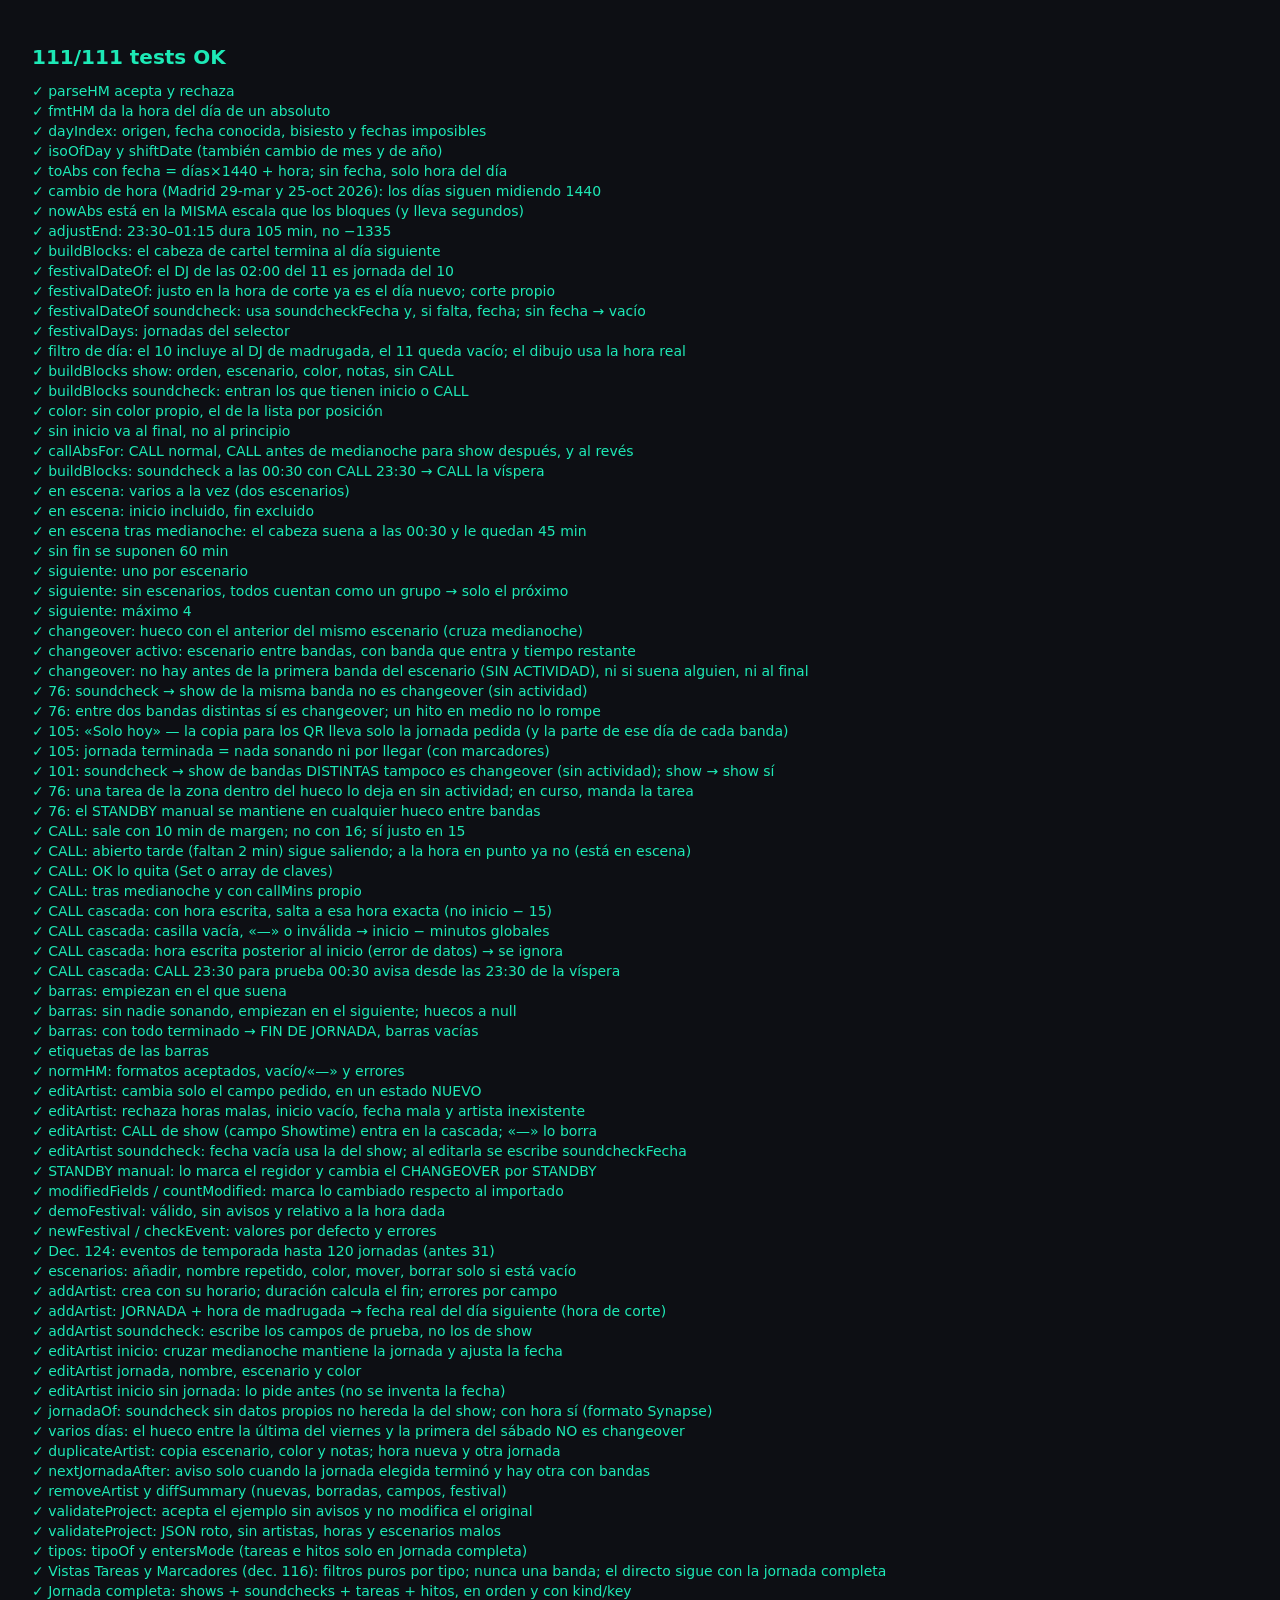
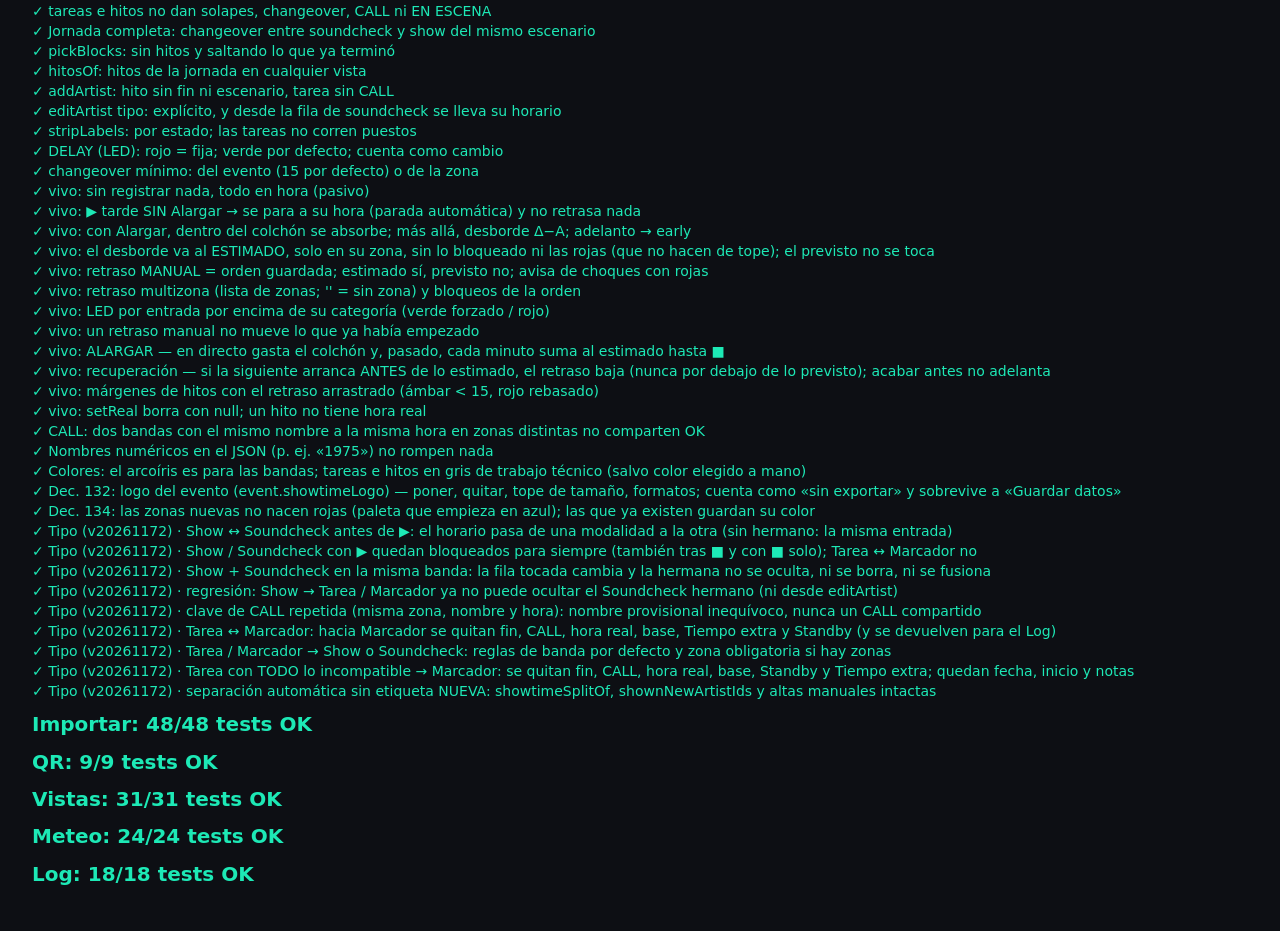
<file: tests/index.html>
<!DOCTYPE html>
<html lang="es"><head><meta charset="UTF-8"><title>Showtime · tests</title>
<style>body{background:#0d0f14;color:#ddd;font:14px -apple-system,system-ui,sans-serif;padding:24px}h1{font-size:20px}.good{color:#1de9b6}.bad{color:#ff6363}p{margin:4px 0}</style>
</head><body><div id="out">Cargando…</div>
<script src="../core.js"></script>
<script src="core.test.js"></script>
<script src="../importar.js"></script>
<script src="importar.test.js"></script>
<script src="../qr.js"></script>
<script src="qr.test.js"></script>
<script src="../emision.js"></script>
<script src="emision.test.js"></script>
<script src="../mando.js"></script>
<script src="mando.test.js"></script>
<script src="../meteo.js"></script>
<script src="../vistas.js"></script>
<script src="vistas.test.js"></script>
<script src="meteo.test.js"></script>
<script src="../log.js"></script>
<script src="log.test.js"></script>
<script src="../i18n.js"></script>
<script src="i18n.test.js"></script>
<script src="../print.js"></script>
<script src="print.test.js"></script>
</body></html>
</file>
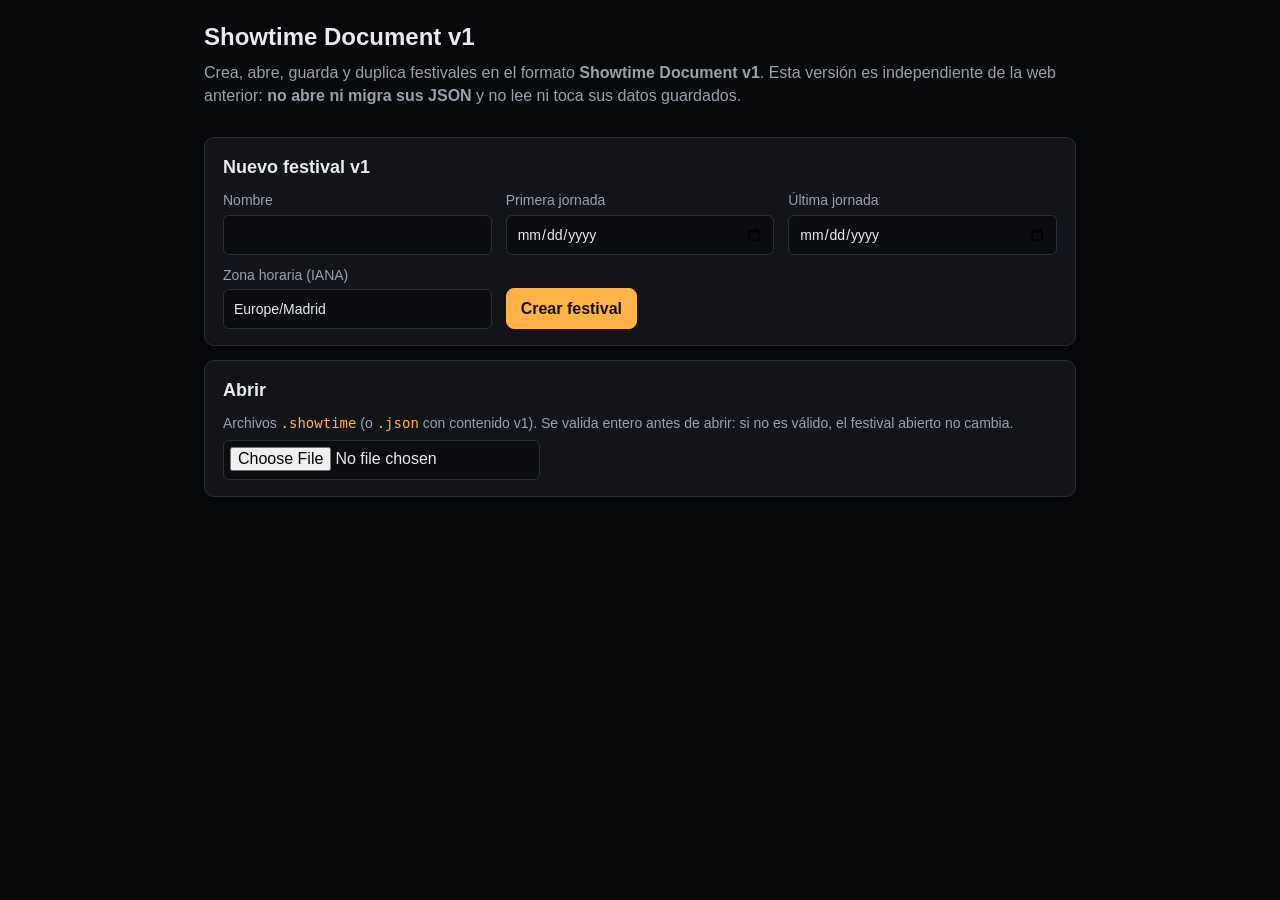
<file: v1/index.html>
<!doctype html>
<html lang="es">
<head>
<meta charset="utf-8">
<meta name="viewport" content="width=device-width, initial-scale=1">
<title>Showtime Document v1</title>
<meta name="theme-color" content="#07080a">
<link rel="manifest" href="manifest.webmanifest">
<link rel="icon" href="../icons/icon.svg" type="image/svg+xml">
<link rel="stylesheet" href="app.css">
</head>
<body>
<header class="top">
  <h1>Showtime Document v1</h1>
  <p class="lead">Crea, abre, guarda y duplica festivales en el formato <b>Showtime Document v1</b>. Esta versión es independiente de la web anterior: <b>no abre ni migra sus JSON</b> y no lee ni toca sus datos guardados.</p>
</header>
<main>
  <div id="msg" class="msg" role="alert" hidden></div>
  <div id="warn" class="msg warn" role="status" hidden></div>

  <section id="current" class="card" hidden aria-labelledby="cur-h">
    <h2 id="cur-h">Festival abierto</h2>
    <dl id="cur-info" class="info"></dl>
    <div class="row">
      <button type="button" id="btn-save" class="primary">Descargar .showtime</button>
      <button type="button" id="btn-dup">Duplicar festival</button>
      <button type="button" id="btn-close">Cerrar</button>
    </div>
    <form id="tz-form" class="row tz" autocomplete="off">
      <label>Zona horaria (IANA) <input id="tz-zone" type="text" required spellcheck="false"></label>
      <label>Corte de jornada <input id="tz-cut" type="text" inputmode="numeric" pattern="([01][0-9]|2[0-3]):[0-5][0-9]" required></label>
      <button type="submit" id="tz-apply">Cambiar</button>
      <p id="tz-lock" class="hint" hidden>Este festival ya tiene historia: la zona horaria y el corte de jornada no se pueden cambiar.</p>
    </form>
  </section>

  <section class="card" aria-labelledby="new-h">
    <h2 id="new-h">Nuevo festival v1</h2>
    <form id="new-form" class="grid" autocomplete="off">
      <label>Nombre <input id="new-name" type="text" required></label>
      <label>Primera jornada <input id="new-start" type="date" required></label>
      <label>Última jornada <input id="new-end" type="date"></label>
      <label>Zona horaria (IANA) <input id="new-tz" type="text" value="Europe/Madrid" required spellcheck="false" list="tz-list"></label>
      <datalist id="tz-list"><option value="Europe/Madrid"><option value="Europe/Lisbon"><option value="Europe/London"><option value="Atlantic/Canary"><option value="Europe/Paris"><option value="America/Mexico_City"><option value="America/Bogota"><option value="America/Argentina/Buenos_Aires"><option value="UTC"></datalist>
      <div class="row"><button type="submit" class="primary">Crear festival</button></div>
    </form>
  </section>

  <section class="card" aria-labelledby="open-h">
    <h2 id="open-h">Abrir</h2>
    <p class="hint">Archivos <code>.showtime</code> (o <code>.json</code> con contenido v1). Se valida entero antes de abrir: si no es válido, el festival abierto no cambia.</p>
    <input id="open-file" type="file" accept=".showtime,.json,application/json,application/vnd.showtime+json">
  </section>
</main>
<script src="time.js"></script>
<script src="document.js"></script>
<script src="storage.js"></script>
<script src="session.js"></script>
<script src="app.js"></script>
</body>
</html>
</file>
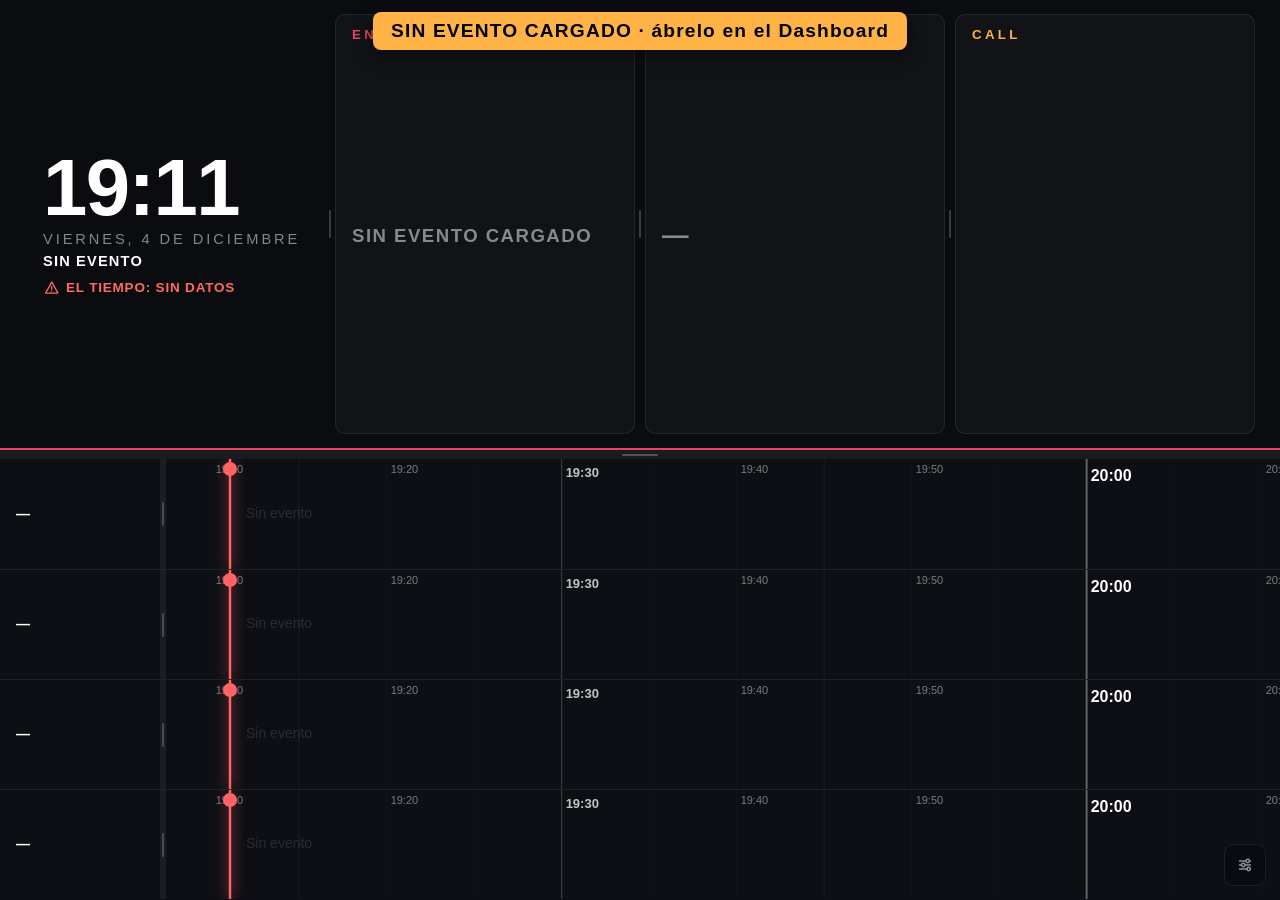
<file: live.html>
<!DOCTYPE html>
<html lang="es">
<head>
<meta charset="UTF-8">
<meta name="viewport" content="width=device-width, initial-scale=1, viewport-fit=cover">
<meta name="theme-color" content="#07080a">
<meta name="apple-mobile-web-app-capable" content="yes">
<meta name="mobile-web-app-capable" content="yes">
<meta name="apple-mobile-web-app-status-bar-style" content="black-translucent">
<meta name="apple-mobile-web-app-title" content="Showtime">
<link rel="icon" href="icons/icon.svg" type="image/svg+xml">
<link rel="apple-touch-icon" href="icons/icon-180.png">
<title>Showtime · Pantalla Live</title>
<link rel="stylesheet" href="live.css?v=20261172">
<link rel="stylesheet" href="marca.css?v=20261172">
</head>
<body>

<!-- Iconos SVG (sin emojis: se ven igual en cualquier sistema) -->
<svg width="0" height="0" style="position:absolute" aria-hidden="true">
  <symbol id="i-x" viewBox="0 0 20 20"><path d="M5 5l10 10M15 5L5 15" fill="none" stroke="currentColor" stroke-width="2" stroke-linecap="round"/></symbol>
  <symbol id="i-now" viewBox="0 0 20 20"><path d="M15.5 10a5.5 5.5 0 1 1-1.6-3.9" fill="none" stroke="currentColor" stroke-width="2" stroke-linecap="round"/><path d="M15.5 3.5v3.2h-3.2" fill="none" stroke="currentColor" stroke-width="2" stroke-linecap="round" stroke-linejoin="round"/></symbol>
  <symbol id="i-sliders" viewBox="0 0 20 20"><path d="M4 5.5h7M15 5.5h1M4 10h2M10 10h6M4 14.5h8M16 14.5h0" fill="none" stroke="currentColor" stroke-width="1.8" stroke-linecap="round"/><circle cx="13" cy="5.5" r="1.9" fill="none" stroke="currentColor" stroke-width="1.6"/><circle cx="8" cy="10" r="1.9" fill="none" stroke="currentColor" stroke-width="1.6"/><circle cx="14" cy="14.5" r="1.9" fill="none" stroke="currentColor" stroke-width="1.6"/></symbol>
  <symbol id="i-plus" viewBox="0 0 20 20"><path d="M10 4.5v11M4.5 10h11" fill="none" stroke="currentColor" stroke-width="2.2" stroke-linecap="round"/></symbol>
  <symbol id="i-minus" viewBox="0 0 20 20"><path d="M4.5 10h11" fill="none" stroke="currentColor" stroke-width="2.2" stroke-linecap="round"/></symbol>
  <symbol id="i-full" viewBox="0 0 20 20"><path d="M3.5 7.5v-4h4M16.5 7.5v-4h-4M3.5 12.5v4h4M16.5 12.5v4h-4" fill="none" stroke="currentColor" stroke-width="2" stroke-linecap="round" stroke-linejoin="round"/></symbol>
  <symbol id="i-unfull" viewBox="0 0 20 20"><path d="M7.5 3.5v4h-4M12.5 3.5v4h4M7.5 16.5v-4h-4M12.5 16.5v-4h4" fill="none" stroke="currentColor" stroke-width="2" stroke-linecap="round" stroke-linejoin="round"/></symbol>
  <symbol id="i-screen" viewBox="0 0 20 20"><rect x="2.5" y="3.5" width="15" height="10" rx="1.5" fill="none" stroke="currentColor" stroke-width="1.8"/><path d="M7 17h6M10 13.5V17" fill="none" stroke="currentColor" stroke-width="1.8" stroke-linecap="round"/></symbol>
  <symbol id="i-swap" viewBox="0 0 20 20"><path d="M4 7.5h11.5M12.5 4.5l3 3-3 3M16 12.5H4.5M7.5 9.5l-3 3 3 3" fill="none" stroke="currentColor" stroke-width="1.9" stroke-linecap="round" stroke-linejoin="round"/></symbol>
  <symbol id="i-pause" viewBox="0 0 20 20"><path d="M7.5 5v10M12.5 5v10" fill="none" stroke="currentColor" stroke-width="2.4" stroke-linecap="round"/></symbol>
  <symbol id="i-check" viewBox="0 0 20 20"><path d="M4.5 10.5l3.5 3.5 7.5-8" fill="none" stroke="currentColor" stroke-width="2.2" stroke-linecap="round" stroke-linejoin="round"/></symbol>
  <symbol id="i-flag" viewBox="0 0 20 20"><path d="M5 17.5V3.5M5 4h9l-2 3 2 3H5" fill="none" stroke="currentColor" stroke-width="1.8" stroke-linecap="round" stroke-linejoin="round"/></symbol>
  <symbol id="i-sun" viewBox="0 0 20 20"><circle cx="10" cy="10" r="3.6" fill="none" stroke="currentColor" stroke-width="1.7"/><path d="M10 2.5v2M10 15.5v2M2.5 10h2M15.5 10h2M4.7 4.7l1.4 1.4M13.9 13.9l1.4 1.4M4.7 15.3l1.4-1.4M13.9 6.1l1.4-1.4" stroke="currentColor" stroke-width="1.7" stroke-linecap="round"/></symbol>
  <symbol id="i-clock" viewBox="0 0 20 20"><circle cx="10" cy="10" r="7" fill="none" stroke="currentColor" stroke-width="1.8"/><path d="M10 6v4.3l2.8 1.7" fill="none" stroke="currentColor" stroke-width="1.8" stroke-linecap="round"/></symbol>
  <symbol id="i-urg" viewBox="0 0 20 20"><path d="M10 2.6l8.2 14.6H1.8z" fill="currentColor"/><path d="M10 7.6v4.6" stroke="#000" stroke-width="2" stroke-linecap="round"/><circle cx="10" cy="14.6" r="1.15" fill="#000"/></symbol>
  <symbol id="i-alert" viewBox="0 0 20 20"><path d="M10 3.5l7 12.5H3z" fill="none" stroke="currentColor" stroke-width="1.5" stroke-linejoin="round"/><path d="M10 8.5v3.5M10 14.2v.1" fill="none" stroke="currentColor" stroke-width="1.5" stroke-linecap="round"/></symbol>
  <symbol id="i-bell" viewBox="0 0 20 20"><path d="M5.5 13.5V9a4.5 4.5 0 0 1 9 0v4.5l1.5 2h-12z" fill="none" stroke="currentColor" stroke-width="1.8" stroke-linejoin="round"/><path d="M8.5 17.5a1.6 1.6 0 0 0 3 0" fill="none" stroke="currentColor" stroke-width="1.8" stroke-linecap="round"/></symbol>
  <symbol id="i-thermo" viewBox="0 0 20 20"><g fill="none" stroke="currentColor" stroke-width="1.6" stroke-linecap="round" stroke-linejoin="round"><path d="M10 3.2a1.8 1.8 0 0 0-1.8 1.8v6.8a3.3 3.3 0 1 0 3.6 0V5A1.8 1.8 0 0 0 10 3.2z"/><path d="M10 8.5v5.2"/></g></symbol>
  <symbol id="i-drop" viewBox="0 0 20 20"><path d="M10 3.2s-4.6 5.1-4.6 8.4a4.6 4.6 0 0 0 9.2 0C14.6 8.3 10 3.2 10 3.2z" fill="none" stroke="currentColor" stroke-width="1.6" stroke-linejoin="round"/></symbol>
  <symbol id="i-wind" viewBox="0 0 20 20"><path d="M2.8 8h9.6a2.5 2.5 0 1 0-2.5-2.5M2.8 11.5h12.2a2.5 2.5 0 1 1-2.5 2.5M2.8 15h5" fill="none" stroke="currentColor" stroke-width="1.6" stroke-linecap="round"/></symbol>
  <symbol id="i-cloud" viewBox="0 0 20 20"><path d="M6 15.5h8.6a3.4 3.4 0 0 0 .3-6.8 5 5 0 0 0-9.6 1.4A2.8 2.8 0 0 0 6 15.5z" fill="none" stroke="currentColor" stroke-width="1.6" stroke-linejoin="round"/></symbol>
  <symbol id="i-csun" viewBox="0 0 20 20"><g fill="none" stroke="currentColor" stroke-width="1.6" stroke-linecap="round" stroke-linejoin="round"><path d="M7 2.8v1.3M2.8 7h1.3M4 4l.9.9M10 4l-.9.9"/><path d="M4.9 9.3a2.6 2.6 0 0 1 4.7-2.1"/><path d="M7.6 16.5h7.2a3 3 0 0 0 .2-6 4.3 4.3 0 0 0-8.2 1.3 2.4 2.4 0 0 0 .8 4.7z"/></g></symbol>
  <symbol id="i-rain" viewBox="0 0 20 20"><g fill="none" stroke="currentColor" stroke-width="1.6" stroke-linecap="round" stroke-linejoin="round"><path d="M6 12h8.6a3.2 3.2 0 0 0 .3-6.4 4.7 4.7 0 0 0-9.1 1.3A2.6 2.6 0 0 0 6 12z"/><path d="M7.2 14.5l-.9 2.3M10.6 14.5l-.9 2.3M14 14.5l-.9 2.3"/></g></symbol>
  <symbol id="i-snow" viewBox="0 0 20 20"><g fill="none" stroke="currentColor" stroke-width="1.6" stroke-linecap="round" stroke-linejoin="round"><path d="M6 12h8.6a3.2 3.2 0 0 0 .3-6.4 4.7 4.7 0 0 0-9.1 1.3A2.6 2.6 0 0 0 6 12z"/><path d="M7 15.2v.1M10 16.5v.1M13 15.2v.1"/></g></symbol>
  <symbol id="i-storm" viewBox="0 0 20 20"><g fill="none" stroke="currentColor" stroke-width="1.6" stroke-linecap="round" stroke-linejoin="round"><path d="M6 12h8.6a3.2 3.2 0 0 0 .3-6.4 4.7 4.7 0 0 0-9.1 1.3A2.6 2.6 0 0 0 6 12z"/><path d="M10.6 12.6l-2 3h3l-2 3"/></g></symbol>
  <symbol id="i-ext" viewBox="0 0 20 20"><path d="M11.5 3.5h5v5M16.5 3.5l-7 7M14 11.5v4a1 1 0 0 1-1 1H4.5a1 1 0 0 1-1-1V7a1 1 0 0 1 1-1h4" fill="none" stroke="currentColor" stroke-width="1.6" stroke-linecap="round" stroke-linejoin="round"/></symbol>
  <symbol id="i-msg" viewBox="0 0 20 20"><path d="M4 5.5h12a1 1 0 0 1 1 1v6a1 1 0 0 1-1 1H9l-3.5 3v-3H4a1 1 0 0 1-1-1v-6a1 1 0 0 1 1-1z" fill="none" stroke="currentColor" stroke-width="1.7" stroke-linejoin="round"/></symbol>
  <symbol id="i-chat" viewBox="0 0 20 20"><path d="M3 4.5h9.5a1 1 0 0 1 1 1V11a1 1 0 0 1-1 1H8l-3 2.5V12H3a1 1 0 0 1-1-1V5.5a1 1 0 0 1 1-1z" fill="none" stroke="currentColor" stroke-width="1.6" stroke-linejoin="round"/><path d="M15.5 7.5H17a1 1 0 0 1 1 1V14a1 1 0 0 1-1 1h-1v2.5L13 15h-3.5a1 1 0 0 1-1-1v-.5" fill="none" stroke="currentColor" stroke-width="1.6" stroke-linejoin="round"/></symbol>
</svg>

<div id="banner" role="status" hidden></div>

<!-- «Solo hoy» (QR): la jornada se ha cerrado en el Dashboard o ya ha terminado. Hasta que arranque la siguiente. -->
<div id="jfin" class="jfin" role="status" hidden><div class="jfin-box"><div id="jfin-clk" class="jfin-clk"></div><b data-i18n>JORNADA FINALIZADA</b><span id="jfin-sub"></span></div></div>

<!-- Modo Staff (QR, solo lectura): estado de la conexión con la sala -->
<div id="rx" class="rx" role="status" hidden><span class="rx-dot"></span><span id="rx-t"></span></div>

<button id="close" class="iconbtn" title="Cerrar la Pantalla Live" hidden data-i18n-title><svg class="ic"><use href="#i-x"/></svg></button>

<div id="top">
  <div id="clkbox">
    <div id="clk">00:00</div>
    <div id="dat"></div>
    <div id="evn"><span id="evn-name"></span></div>
    <div id="drift"></div>
    <div id="meteo" class="mtpill"></div>
  </div>
  <div class="vsplit" data-vs="0" title="Arrastra para ajustar el ancho" data-i18n-title></div>
  <div id="panel-now" class="tpanel">
    <div class="tpanel-h" data-i18n>EN ESCENA</div>
    <div class="tpanel-b" id="now-list"><div class="tempty">—</div></div>
  </div>
  <div class="vsplit" data-vs="1" title="Arrastra para ajustar el ancho" data-i18n-title></div>
  <div id="panel-next" class="tpanel">
    <div class="tpanel-h" data-i18n>SIGUIENTE</div>
    <div class="tpanel-b" id="next-list"><div class="tempty">—</div></div>
  </div>
  <div class="vsplit" data-vs="2" title="Arrastra para ajustar el ancho" data-i18n-title></div>
  <div id="panel-call" class="tpanel">
    <div class="tpanel-h" data-i18n>CALL</div>
    <div class="tpanel-b" id="call-list"></div>
  </div>
</div>
<div id="hsplit" title="Arrastra para ver más artistas" data-i18n-title></div>
<div id="bot"></div>

<!-- Backstage: cinta de avisos (retrasos, hitos, tiempo) -->
<div id="ticker" class="ticker"></div>

<!-- Confidence: monitor de escenario de UNA zona (cuenta atrás gigante con semáforo) -->
<div id="conf" class="conf"></div>
<button id="cf-full" class="iconbtn cf-full" title="Pantalla completa (F)" aria-label="Pantalla completa" data-i18n-title data-i18n-aria><svg class="ic"><use href="#i-full"/></svg></button>

<!-- Standby / Modo Cartel: el cartel de Showtime a pantalla completa y la hora (descansos, pausas técnicas, antes de puertas). Tecla S. -->
<div id="standby" class="standby" hidden></div>
<!-- Reposo / Modo Parking (dec. 131): Manager y Backstage por QR sin emisión → cartel, hora local y «ESPERANDO EMISIÓN»; vuelve sola -->
<div id="park" class="standby park" role="status" hidden></div>

<!-- Mensaje flash (2c-C): enorme, parpadea; se cierra solo (duración en Configuración → Mensajes) o con el botón -->
<div id="flash" role="alert" hidden><div class="fl-box"><div id="flash-by" class="fl-by" hidden></div><div id="flash-txt"></div><div class="fl-bar"><div id="flash-prog"></div></div></div><button id="flash-x" class="iconbtn" title="Cerrar mensaje" data-i18n-title><svg class="ic"><use href="#i-x"/></svg></button></div>

<!-- Controles plegados: un icono; al dejar el cursor encima (o al tocarlo) se despliegan -->
<div id="zoomctl" class="dock">
  <div id="dockbody">
  <span id="wake" title="Mientras esta ventana esté abierta, el equipo no apagará la pantalla ni entrará en reposo" hidden data-i18n data-i18n-title><svg class="ic"><use href="#i-screen"/></svg>Sin reposo</span>
  <button id="syncbtn" class="iconbtn" title="Volver al momento actual" data-i18n-title><svg class="ic"><use href="#i-now"/></svg></button>
  <span id="offlbl"></span>
  <button id="rmin" class="iconbtn" title="Filas más bajas (todas por igual)" data-i18n-title><svg class="ic"><use href="#i-minus"/></svg></button>
  <button id="rlbl" class="txtbtn" title="Alto de las filas. Clic: automático" data-i18n-title>alto auto</button>
  <button id="rmax" class="iconbtn" title="Filas más altas (todas por igual)" data-i18n-title><svg class="ic"><use href="#i-plus"/></svg></button>
  <span class="zsep"></span>
  <button id="zmin" class="iconbtn" title="Más tiempo visible" data-i18n-title><svg class="ic"><use href="#i-plus"/></svg></button>
  <span id="zlbl"></span>
  <button id="zmax" class="iconbtn" title="Menos tiempo visible" data-i18n-title><svg class="ic"><use href="#i-minus"/></svg></button>
  <button id="stbbtn" class="iconbtn" title="Standby · Modo Cartel: el cartel de Showtime y la hora (S)" aria-pressed="false" data-i18n-title><svg class="ic"><use href="#i-pause"/></svg></button>
  <button id="resetbtn" class="txtbtn" title="Restablecer: anchos, alturas, filas y zoom de fábrica (doble clic en un tirador: solo las columnas de arriba)" data-i18n data-i18n-title>↺ Reset</button>
  <button id="fullbtn" class="iconbtn" title="Pantalla completa (F)" data-i18n-title><svg class="ic"><use href="#i-full"/></svg></button>
  </div>
  <span id="docktag" title="La línea de tiempo está desplazada" data-i18n-title></span>
  <button id="dockbtn" class="iconbtn" title="Controles (zoom, volver a ahora, pantalla completa)" aria-expanded="false" data-i18n-title><svg class="ic"><use href="#i-sliders"/></svg></button>
</div>

<!-- Producción (enlace con «id»): menú de mensajes plegado a la izquierda; se despliega al pasar el cursor o al tocarlo -->
<div id="pnote" class="pnote" role="status" hidden></div>
<div id="msgdock" class="mdock" hidden>
  <div id="mdbody">
    <div id="md-to" class="md-to" role="group" aria-label="Destino del mensaje" data-i18n-aria><button type="button" data-to="all" class="on" data-i18n>Todas</button><button type="button" data-to="manager" data-i18n>Manager</button><button type="button" data-to="backstage" data-i18n>Backstage</button></div>
    <form id="md-form" autocomplete="off"><input id="md-text" type="text" maxlength="140" placeholder="Mensaje a las pantallas Live…" spellcheck="false" enterkeyhint="send" data-i18n-placeholder><button class="txtbtn md-send" type="submit" data-i18n>Enviar</button></form>
  </div>
  <button id="mdbtn" class="iconbtn" type="button" title="Mensajes a las pantallas Live" aria-expanded="false" data-i18n-title><svg class="ic"><use href="#i-msg"/></svg></button>
</div>

<!-- Producción: chat con el Stage Manager (se abre y se cierra con su icono; un punto avisa de mensajes sin leer) -->
<div id="chatdock" class="cdock" hidden>
  <div id="cdbody">
    <div class="cd-h" data-i18n>Chat con Stage Manager</div>
    <div id="cd-list" class="cd-list"></div>
    <form id="cd-form" autocomplete="off"><button id="cd-urg" class="iconbtn cd-urg" type="button" aria-pressed="false" title="Marcar como urgente" data-i18n-title><svg class="ic"><use href="#i-urg"/></svg></button><input id="cd-text" type="text" maxlength="300" placeholder="Escribe al Stage Manager…" spellcheck="false" enterkeyhint="send" data-i18n-placeholder><button class="txtbtn md-send" type="submit" data-i18n>Enviar</button></form>
  </div>
  <button id="cdbtn" class="iconbtn" type="button" title="Chat con el Stage Manager" aria-expanded="false" data-i18n-title><svg class="ic"><use href="#i-chat"/></svg><span id="cd-dot" class="cd-dot" hidden></span></button>
</div>

<!-- Producción: al enviar, se elige dónde va el mensaje -->
<div id="pmodal" class="pmodal" hidden>
  <div class="pm-box" role="dialog" aria-modal="true" aria-labelledby="pm-t">
    <div id="pm-t" class="pm-t" data-i18n>¿Dónde lo mandas?</div>
    <div id="pm-txt" class="pm-txt"></div>
    <div class="pm-opts">
      <button type="button" data-pm="live"><b data-i18n>Ventanas Live</b><small id="pm-live-sub">Mensaje grande en Manager y Backstage</small></button>
      <button type="button" data-pm="aviso"><b data-i18n>Aviso puntual</b><small data-i18n>En amarillo en la cinta de Backstage y en el Dashboard · se quita solo (2 min por defecto)</small></button>
      <button type="button" data-pm="perm"><b data-i18n>Aviso permanente</b><small data-i18n>Se queda en la cinta hasta que lo quite el Stage Manager</small></button>
    </div>
    <button type="button" class="txtbtn pm-no" data-pm="no" data-i18n>Cancelar</button>
  </div>
</div>

<script src="i18n.js?v=20261172"></script>
<script src="core.js?v=20261172"></script>
<script src="meteo.js?v=20261172"></script>
<script src="datos.js?v=20261172"></script>
<script src="cripto.js?v=20261172"></script>
<script src="emision.js?v=20261172"></script>
<script src="vistas.js?v=20261172"></script>
<script src="marca.js?v=20261172"></script>
<script src="live.js?v=20261172"></script>
<script src="pwa.js?v=20261172"></script>
</body>
</html>
</file>
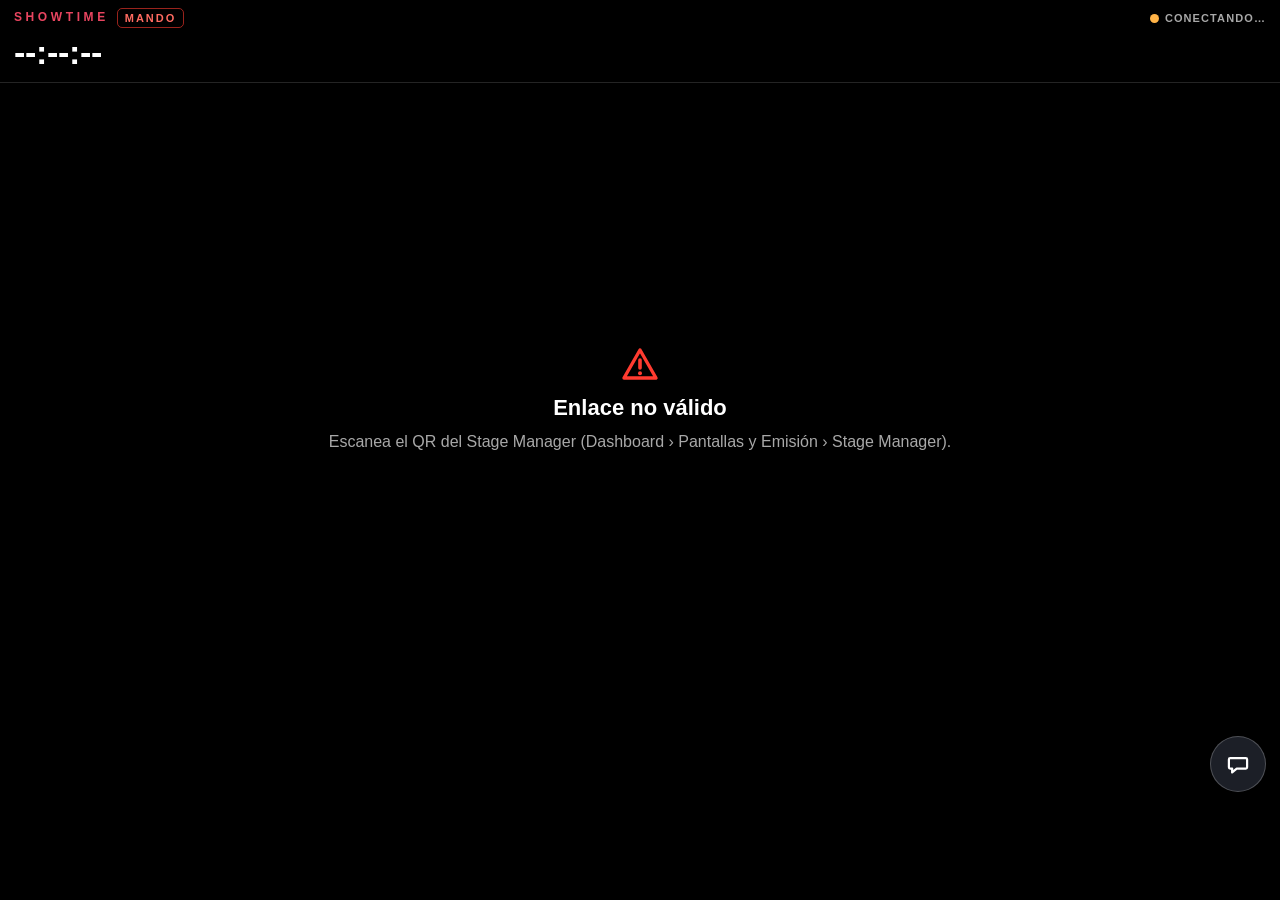
<file: remote.html>
<!DOCTYPE html>
<html lang="es">
<head>
<meta charset="UTF-8">
<meta name="viewport" content="width=device-width, initial-scale=1, viewport-fit=cover">
<meta name="theme-color" content="#07080a">
<meta name="apple-mobile-web-app-capable" content="yes">
<meta name="mobile-web-app-capable" content="yes">
<meta name="apple-mobile-web-app-status-bar-style" content="black-translucent">
<meta name="apple-mobile-web-app-title" content="Showtime">
<link rel="icon" href="icons/icon.svg" type="image/svg+xml">
<link rel="apple-touch-icon" href="icons/icon-180.png">
<meta name="robots" content="noindex">
<title>Showtime · Mando</title>
<link rel="stylesheet" href="remote.css?v=20261172">
</head>
<body>

<!-- Iconos SVG (sin emojis) -->
<svg width="0" height="0" style="position:absolute" aria-hidden="true">
  <symbol id="i-stretch" viewBox="0 0 20 20"><path d="M3 10h10.5M10.5 6.5 14 10l-3.5 3.5M17 4.5v11" fill="none" stroke="currentColor" stroke-width="1.7" stroke-linecap="round" stroke-linejoin="round"/></symbol>
  <symbol id="i-play" viewBox="0 0 20 20"><path d="M6.5 4.5v11l9-5.5z" fill="currentColor"/></symbol>
  <symbol id="i-stop" viewBox="0 0 20 20"><rect x="5" y="5" width="10" height="10" rx="1.5" fill="currentColor"/></symbol>
  <symbol id="i-clock" viewBox="0 0 20 20"><circle cx="10" cy="10" r="7" fill="none" stroke="currentColor" stroke-width="1.8"/><path d="M10 6v4.3l2.8 1.7" fill="none" stroke="currentColor" stroke-width="1.8" stroke-linecap="round"/></symbol>
  <symbol id="i-x" viewBox="0 0 20 20"><path d="M5 5l10 10M15 5L5 15" fill="none" stroke="currentColor" stroke-width="2.2" stroke-linecap="round"/></symbol>
  <symbol id="i-check" viewBox="0 0 20 20"><path d="M4.5 10.5l3.5 3.5 7.5-8" fill="none" stroke="currentColor" stroke-width="2.4" stroke-linecap="round" stroke-linejoin="round"/></symbol>
  <symbol id="i-left" viewBox="0 0 20 20"><path d="M12.5 4.5L7 10l5.5 5.5" fill="none" stroke="currentColor" stroke-width="2.4" stroke-linecap="round" stroke-linejoin="round"/></symbol>
  <symbol id="i-right" viewBox="0 0 20 20"><path d="M7.5 4.5L13 10l-5.5 5.5" fill="none" stroke="currentColor" stroke-width="2.4" stroke-linecap="round" stroke-linejoin="round"/></symbol>
  <symbol id="i-urg" viewBox="0 0 20 20"><path d="M10 2.6l8.2 14.6H1.8z" fill="currentColor"/><path d="M10 7.6v4.6" stroke="#000" stroke-width="2" stroke-linecap="round"/><circle cx="10" cy="14.6" r="1.15" fill="#000"/></symbol>
  <symbol id="i-alert" viewBox="0 0 20 20"><path d="M10 3l8 14H2z" fill="none" stroke="currentColor" stroke-width="1.7" stroke-linejoin="round"/><path d="M10 8v4" stroke="currentColor" stroke-width="1.8" stroke-linecap="round"/><circle cx="10" cy="14.6" r="1" fill="currentColor"/></symbol>
  <symbol id="i-bell" viewBox="0 0 20 20"><path d="M5.5 13.5V9a4.5 4.5 0 0 1 9 0v4.5l1.5 2h-12z" fill="none" stroke="currentColor" stroke-width="1.8" stroke-linejoin="round"/><path d="M8.5 17.5a1.6 1.6 0 0 0 3 0" fill="none" stroke="currentColor" stroke-width="1.8" stroke-linecap="round"/></symbol>
  <symbol id="i-msg" viewBox="0 0 20 20"><path d="M4 5.5h12a1 1 0 0 1 1 1v6a1 1 0 0 1-1 1H9l-3.5 3v-3H4a1 1 0 0 1-1-1v-6a1 1 0 0 1 1-1z" fill="none" stroke="currentColor" stroke-width="1.7" stroke-linejoin="round"/></symbol>
  <symbol id="i-undo" viewBox="0 0 20 20"><path d="M7 6.5H12a4 4 0 0 1 0 8H8" fill="none" stroke="currentColor" stroke-width="1.8" stroke-linecap="round"/><path d="M9.5 3.5L6.5 6.5l3 3" fill="none" stroke="currentColor" stroke-width="1.8" stroke-linecap="round" stroke-linejoin="round"/></symbol>
</svg>

<header class="rh">
  <div class="rh-top">
    <span class="brand">SHOWTIME</span><span class="tag" data-i18n>MANDO</span><span id="zlock" class="zlock" hidden></span>
    <span id="rx" class="rx connecting"><span class="rx-dot"></span><span id="rx-t">CONECTANDO…</span></span>
  </div>
  <div class="rh-mid"><div id="clk" class="clk">--:--:--</div><div id="evn" class="evn"></div></div>
</header>

<main id="app">
<div class="col-l">
  <!-- CALL activos (arriba: es lo urgente) -->
  <section id="calls" class="calls" hidden></section>

  <!-- Banda sobre la que actúan ▶ / ■ / En hora -->
  <section class="card">
    <div id="zones" class="zones" role="tablist" aria-label="Zona" data-i18n-aria></div>
    <div class="bnav">
      <button id="prev" class="nav" aria-label="Banda anterior" data-i18n-aria><svg class="ic"><use href="#i-left"/></svg></button>
      <div id="band" class="binfo"></div>
      <button id="next" class="nav" aria-label="Banda siguiente" data-i18n-aria><svg class="ic"><use href="#i-right"/></svg></button>
    </div>
    <div id="drift" class="drift"></div>
  </section>

</div>
<div class="col-r">
  <!-- Retrasos: siempre con resumen y Confirmar -->
  <section class="card">
    <h2 data-i18n>Retraso</h2>
    <div class="row3">
      <button class="tbtn" data-delay="5" data-i18n>+5 min</button>
      <button class="tbtn" data-delay="10" data-i18n>+10 min</button>
      <button class="tbtn" data-delay="n" data-i18n>+N min</button>
    </div>
    <p id="delay-hint" class="hint"></p>
  </section>

  <!-- Prompter -->
  <section class="card">
    <h2 data-i18n>Mensaje a escena</h2>
    <div class="seg4" id="msg-to" role="group" aria-label="Destino" data-i18n-aria><button data-to="all" class="on" data-i18n>Todas</button><button data-to="confidence" data-i18n>Confidence</button><button data-to="backstage" data-i18n>Backstage</button><button data-to="manager" data-i18n>Manager</button></div>
    <div id="msg-zones" class="mzones" hidden><span data-i18n>Confidence en</span><div id="msg-zl" class="zrow"></div></div>
    <div id="flash-cur" class="flash-cur" hidden></div>
    <div class="row2">
      <button class="tbtn msgp" data-msg="5 MINUTOS" data-i18n>5 MINUTOS</button>
      <button class="tbtn msgp" data-msg="ÚLTIMO TEMA" data-i18n>ÚLTIMO TEMA</button>
    </div>
    <form id="msg-form" class="msgf" autocomplete="off">
      <input id="msg-text" type="text" maxlength="140" placeholder="Aviso libre…" enterkeyhint="send" spellcheck="false" data-i18n-placeholder>
      <button class="tbtn send" type="submit" data-i18n>Enviar</button>
    </form>
  </section>
</div>
  <p class="foot" data-i18n>Las órdenes las ejecuta el Dashboard del Mac (quedan en su Deshacer). Este enlace es privado.</p>
</main>

<!-- Botonera al pulgar: SIEMPRE abajo, en vertical y en horizontal (así no hace falta scroll) -->
<nav class="actbar" aria-label="Actividad" data-i18n-aria>
  <button id="b-start" class="act start"><svg class="ic"><use href="#i-play"/></svg><span data-i18n>EMPEZAR</span></button>
  <button id="b-stop" class="act stop"><svg class="ic"><use href="#i-stop"/></svg><span data-i18n>TERMINAR</span></button>
  <button id="b-ontime" class="act ontime"><svg class="ic"><use href="#i-undo"/></svg><span data-i18n>EN HORA</span></button>
</nav>


<!-- Hoja de confirmación (resúmenes) -->
<div id="sheet" class="sheet" hidden>
  <div class="sheet-box" role="dialog" aria-modal="true" aria-labelledby="sh-t">
    <h3 id="sh-t"></h3>
    <div id="sh-b" class="sh-b"></div>
    <div class="sheet-acts"><button id="sh-no" class="tbtn" data-i18n>Cancelar</button><button id="sh-yes" class="tbtn primary">Confirmar</button></div>
  </div>
</div>

<!-- Chat de Producción (dec. 104): botón flotante y hoja de altura fija (la lista hace scroll; el campo queda fijo al pie) -->
<button id="chat-fab" class="chat-fab" type="button" aria-label="Chat de Producción" title="Chat de Producción" data-i18n-aria data-i18n-title><svg class="ic"><use href="#i-msg"/></svg><i id="chat-dot" class="chat-dot" hidden></i></button>
<div id="chat-sheet" class="csheet" hidden>
  <div class="csheet-box" role="dialog" aria-modal="true" aria-labelledby="chat-t">
    <div class="csh-h"><h3 id="chat-t" data-i18n>Chat de Producción</h3><button id="chat-x" class="csh-x" type="button" aria-label="Cerrar" data-i18n-aria><svg class="ic"><use href="#i-x"/></svg></button></div>
    <label class="csh-me"><span id="chat-sig"></span><input id="chat-name" type="text" maxlength="40" placeholder="Tu nombre" autocomplete="off" spellcheck="false" data-i18n-placeholder></label>
    <div id="chat-list" class="csh-list" aria-live="polite"></div>
    <form id="chat-form" class="csh-f" autocomplete="off">
      <input id="chat-text" type="text" maxlength="300" placeholder="Escribe a Producción…" enterkeyhint="send" data-i18n-placeholder>
      <button class="tbtn send" type="submit" data-i18n>Enviar</button>
    </form>
  </div>
</div>

<div id="toast" class="toast" role="status" hidden></div>
<div id="bad" class="badlink" hidden><svg class="ic"><use href="#i-alert"/></svg><b data-i18n>Enlace no válido</b><span id="bad-t" data-i18n>Escanea el QR del Stage Manager (Dashboard › Pantallas y Emisión › Stage Manager).</span></div>

<script src="i18n.js?v=20261172"></script>
<script src="core.js?v=20261172"></script>
<script src="datos.js?v=20261172"></script>
<script src="cripto.js?v=20261172"></script>
<script src="emision.js?v=20261172"></script>
<script src="mando.js?v=20261172"></script>
<script src="remote.js?v=20261172"></script>
<script src="pwa.js?v=20261172"></script>
</body>
</html>
</file>
<file: control.css>
/* Showtime — control.css · Panel de Control (portátil / tablet del regidor). Siempre oscuro. */
:root{
  /* Studio (dec. 111): la base ES el diseño Studio — negro profundo, hairlines de 1 px, gris pizarra. Stage es el único modificador. */
  --bg:#000; --bg2:#08090b; --panel:#0d0e11; --line:rgba(255,255,255,.1); --line2:rgba(255,255,255,.16);
  --text:#eceef2; --muted:#b4b5b7; --dim:#8a8f98; --accent:#ff6363; --on-accent:#fff; --field:#050506; --foot:#0a0b0d; --head:#111216; --btnbg:linear-gradient(180deg,#1d1f25,#16181d); --call:#ffc533; --ok:#3ddc97; --err:#ff6b6b; --mod:#ffc533;
}
*{box-sizing:border-box;margin:0;padding:0}
html,body{height:100%}
body{background:var(--bg);color:var(--text);font:14px/1.35 -apple-system,BlinkMacSystemFont,'SF Pro Text','Segoe UI',Roboto,'Helvetica Neue',Arial,sans-serif;
  display:flex;flex-direction:column;overflow:hidden}
.ic{width:17px;height:17px;flex:0 0 auto}
.grow{flex:1}
.hint{color:var(--dim);font-size:12px}
.row{display:flex;gap:10px;flex-wrap:wrap;align-items:center}
.row.end{justify-content:flex-end}
.num,.clock,td.t input,.v-rem{font-variant-numeric:tabular-nums}

/* ── Botones ── */
.btn{display:inline-flex;align-items:center;gap:7px;height:34px;padding:0 12px;border-radius:7px;border:1px solid var(--line2);border-bottom-width:2px;
  background:#1c1e26;color:#fff;font:inherit;font-weight:600;cursor:pointer;white-space:nowrap;touch-action:manipulation}
.btn:hover:not(:disabled){filter:brightness(1.25)}
.btn:disabled{opacity:.4;cursor:default}
/* Jerarquía de botones (Raycast/Linear): primario = blanco sólido; peligro = rojo solo para borrar; secundario = neutro oscuro */
.btn.primary{background:#fff;border-color:#fff;color:#000;font-weight:700;filter:none}
.btn.primary:hover:not(:disabled){background:#e6e6e6;border-color:#e6e6e6;filter:none}
.btn.primary:disabled{background:rgba(255,255,255,.18);border-color:transparent;color:rgba(255,255,255,.35);cursor:default}
.btn.danger{background:#d9363e;border-color:#d9363e;color:#fff;font-weight:700;filter:none}
.btn.danger:hover:not(:disabled){filter:brightness(1.08)}

/* ── Barra superior ── */
.bar{display:flex;align-items:center;background:var(--bg2)}
.brand{font-weight:900}
.fest{display:flex;align-items:center;gap:8px}
#fest-name{white-space:nowrap;overflow:hidden;text-overflow:ellipsis}
.chip{font-size:12px;font-weight:700;padding:2px 8px;border-radius:999px;border:1px solid var(--line2);color:var(--muted)}
.chip.warn{color:var(--mod);border-color:rgba(255,197,51,.5);background:rgba(255,197,51,.1)}
.chip[hidden]{display:none}
.state{font-size:12px;font-weight:700;display:inline-flex;align-items:center;gap:6px;color:var(--muted)}
.state::before{content:"";width:9px;height:9px;border-radius:50%;background:var(--dim)}
.state.on{color:var(--ok)}
.state.on::before{background:var(--ok);box-shadow:0 0 8px var(--ok)}

/* ── Herramientas ── */
.tools{display:flex;align-items:center;gap:16px;flex-wrap:wrap}
.tools label{display:inline-flex;align-items:center;gap:8px;color:var(--muted);font-weight:600}
select,input[type=number],input[type=text]{height:32px;border-radius:6px;border:1px solid var(--line2);background-color:var(--field);color:var(--text);font:inherit;padding:0 8px}
input[type=number]{width:70px}
.seg{display:inline-flex;border:1px solid var(--line2);border-radius:8px;overflow:hidden}
.seg button{height:32px;padding:0 14px;border:0;background:transparent;color:var(--muted);font:inherit;font-weight:700;cursor:pointer}
.clock{font-size:22px;font-weight:900;letter-spacing:.02em}
.warnbar{background:var(--call);color:#000;font-weight:800;padding:8px 16px;text-align:center}
.warnbar[hidden]{display:none}

/* ── Zona principal ── */
main{flex:1;min-height:0;min-width:0;display:grid;grid-template-columns:minmax(240px,310px) minmax(0,1fr);gap:14px;padding:14px 16px}
main[hidden]{display:none}
.live{display:flex;flex-direction:column;gap:12px;min-height:0;overflow:auto}
.card{background:var(--panel);border:1px solid var(--line);border-radius:10px;padding:10px 12px}
.card h3{font-size:11px;letter-spacing:.22em;text-transform:uppercase;color:var(--muted);margin-bottom:8px}
.card h3.h-now{color:var(--accent)}
.card h3.h-call{color:var(--call)}
#card-call.hot{border-color:rgba(255,197,51,.6)}
.v-row{border-left:4px solid var(--c,#888);padding:3px 0 3px 10px;margin-bottom:8px}
.v-row:last-child{margin-bottom:0}
.v-row.co{border-left-style:dashed}
.v-row.sb{border-left-style:dotted}
.v-row.idle{border-left-style:dotted}
.v-name{font-weight:800;font-size:15px;overflow-wrap:anywhere}
.v-meta{color:var(--muted);font-size:12px}
.v-meta b{color:var(--text)}
.v-rem{font-weight:800;font-size:13px}
.v-empty{color:var(--dim);font-weight:700}
/* Dec. 149: jerarquía por escenario — zona arriba (una vez, en su color), contenido, hora · tiempo */
.v-zg{margin-bottom:10px}
.v-zg:last-child{margin-bottom:0}
.v-zone{color:var(--zc,var(--muted));font-size:11px;font-weight:900;letter-spacing:.1em;text-transform:uppercase;margin:0 0 3px 14px;overflow-wrap:anywhere}
.v-zg .v-row{margin-bottom:6px}
.v-zg .v-row:last-child{margin-bottom:0}
.v-kind{color:var(--muted);font-weight:700}
.v-row.co .v-co{color:var(--text);font-weight:600}
.v-row.co .v-co b{font-weight:800}
.v-call{display:flex;align-items:center;gap:10px}
.v-call>div{flex:1;min-width:0}
.okbtn{min-width:52px;height:40px;border-radius:7px;border:1px solid rgba(255,197,51,.55);background:rgba(255,197,51,.14);color:var(--call);font:inherit;font-weight:900;cursor:pointer}
.okbtn:hover{background:var(--call);color:#000}

.list{display:flex;flex-direction:column;min-height:0;min-width:0}
.list-h{display:flex;margin-bottom:8px}
.list-h h2{font-size:15px}
.tblwrap{flex:1;min-height:0;overflow:auto;border:1px solid var(--line);border-radius:10px;background:var(--panel)}
table{width:100%;border-collapse:collapse}
thead th{position:sticky;top:0;background:var(--head);z-index:2;text-align:left;font-size:11px;letter-spacing:.1em;text-transform:uppercase;color:var(--muted);padding:9px 5px;border-bottom:1px solid var(--line2);white-space:nowrap}
tbody td{padding:5px 5px;border-bottom:1px solid var(--line);vertical-align:middle}
tbody tr.playing{background:rgba(255,255,255,.05);box-shadow:inset 3px 0 0 rgba(255,255,255,.45)}   /* dec. 133: en curso = resalte neutro; el rojo es solo para alertas */
tbody tr.next{background:rgba(255,255,255,.035)}
tbody tr.done td:not(.gap):not(.est){opacity:.5}
/* Dec. 113 · La celda REAL se atenúa por dentro (la opacidad de un padre no se puede deshacer en un hijo): el aviso de choque queda al 100 % */
tbody tr.done td.est>*{opacity:.5}
tbody tr.done td.est>small.clash,tbody tr.done td.est>.estt:has(.clash){opacity:1}
tbody tr.flash{animation:flash 1.2s ease-out}
@keyframes flash{from{background:rgba(255,197,51,.35)}to{background:transparent}}
td.stage{white-space:nowrap;font-weight:700;font-size:12px}
td.stage i{display:inline-block;width:10px;height:10px;border-radius:3px;margin-right:6px;vertical-align:-1px}
td.name{font-weight:800}
td input{height:30px;border-radius:5px;border:1px solid transparent;background-color:transparent;color:var(--text);font:inherit;padding:0 6px;width:100%}
td input:hover{border-color:var(--line2)}
td input:focus{outline:none;background-color:var(--field)}
td.t input{width:68px;text-align:center;font-weight:700}
td.n{position:relative;min-width:88px}   /* Notas (dec. 121): elástica, se queda con el sitio que sobra (0 desplazamiento a 1440 px; ~245 px a 1920). Nota entera: al pasar el ratón (title) o al escribir (320 px). En Foco se oculta */
td.n input{width:100%;min-width:88px}
td.n input:focus{position:absolute;right:3px;left:auto;top:50%;transform:translateY(-50%);width:max(320px,calc(100% - 6px));max-width:none;z-index:6;box-shadow:0 6px 20px rgba(0,0,0,.5)}   /* Notas: se ensancha al escribir */
.ntip{display:none;position:absolute;right:0;bottom:calc(100% + 4px);z-index:50;width:max-content;min-width:200px;max-width:340px;padding:8px 12px;border-radius:8px;background:#0f1117;border:1px solid rgba(255,255,255,.16);box-shadow:0 10px 30px rgba(0,0,0,.7);color:#fff;font-size:13px;font-weight:500;line-height:1.4;white-space:normal;overflow-wrap:break-word;pointer-events:none}   /* Notas: la nota entera al pasar el ratón (dec. 122) */
td.tipon:not(:focus-within) .ntip:not([hidden]){display:block}   /* v20261169: solo ratón y solo si el texto está cortado (lo decide control.js) */
#tbl tbody tr:nth-child(-n+2) td .ntip{bottom:auto;top:calc(100% + 4px)}   /* primeras filas: debajo, para no chocar con la cabecera fija de la tabla */
td select{height:30px;width:118px}
td.mod input,td.mod select{border-color:rgba(255,197,51,.6);background-color:rgba(255,197,51,.08)}
td input.bad{border-color:var(--err)!important;background-color:rgba(255,107,107,.12)!important}
td.gap{white-space:nowrap}
.gapbtn{display:inline-flex;align-items:center;gap:6px;height:30px;padding:0 10px;border-radius:999px;border:1px solid var(--line2);background:rgba(255,255,255,.05);color:var(--text);font:inherit;font-size:12px;font-weight:800;cursor:pointer}
.gapbtn.sb{border-style:dashed;color:var(--muted);background:transparent}
.gapbtn.idle{color:var(--muted);font-weight:700}
.gapbtn.ovl{color:var(--call);border-color:rgba(255,197,51,.5);cursor:default}
td.gap.mod .gapbtn{box-shadow:0 0 0 2px rgba(255,197,51,.45)}
.dash{color:var(--dim)}

/* ── Vacío / arrastrar / modal / aviso ── */
/* Estado sin evento (#empty): ocupa todo el hueco real bajo la barra y centra la tarjeta con Grid (sin márgenes automáticos,
   desplazamientos ni transform). Fila mínima = la tarjeta: si no cabe, se ve desde arriba con scroll (nunca recortada arriba). */
#empty{flex:1 1 auto;align-self:stretch;width:100%;inline-size:100%;min-width:0;min-height:0;display:grid;grid-template-columns:minmax(0,1fr);grid-template-rows:minmax(min-content,1fr);place-items:center;text-align:center;padding:30px;overflow:auto}
#empty[hidden]{display:none}
.empty h2{font-size:26px}
.empty p{color:var(--muted)}
.drop{position:fixed;inset:0;z-index:300;display:flex;align-items:center;justify-content:center;pointer-events:none}
.drop>div{border:3px dashed var(--accent);border-radius:16px;padding:40px 60px;font-size:22px;font-weight:800}
.drop[hidden]{display:none}
.modal{position:fixed;inset:0;z-index:400;display:flex;align-items:center;justify-content:center;padding:20px}
.modal[hidden]{display:none}
.modal-box{border-radius:12px;padding:20px;max-width:560px;width:100%;max-height:85vh;overflow:auto}
.modal-box h2{font-size:18px;margin-bottom:12px}
#modal-body{margin-bottom:16px;color:var(--muted)}
#modal-body ul{margin:8px 0 0 18px}
#modal-body li{margin:2px 0}
#modal-body b{color:var(--text)}
#modal-body .warnbox{margin-top:12px;padding:10px 12px;border-radius:8px;background:rgba(255,197,51,.1);border:1px solid rgba(255,197,51,.45);color:var(--mod);font-weight:700}
#modal-body .errbox{padding:10px 12px;border-radius:8px;background:rgba(255,107,107,.1);border:1px solid rgba(255,107,107,.45);color:var(--err);font-weight:700}
.toast{position:fixed;left:50%;bottom:20px;transform:translateX(-50%);z-index:500;border-radius:8px;padding:10px 16px;font-weight:700}
.toast.bad{color:var(--err)}
.toast[hidden]{display:none}

/* Pantallas estrechas / tablet vertical */
@media (max-width:980px){
  main{grid-template-columns:1fr;overflow:auto}
  .live{flex-direction:row;overflow-x:auto}
  .live .card{min-width:240px;flex:1}
}
@media (pointer:coarse){
  .btn{height:44px}
  td input,td select,.gapbtn{height:40px}
  .okbtn{height:48px}
}

/* ── Editor propio (2b+) ── */
.sep{width:1px;height:24px;background:var(--line2);margin:0 2px}
.err{color:var(--err);font-weight:700;margin-left:10px}
td.name{min-width:190px}
td.name input[type=text]{min-width:140px;flex:1}
td.name .nm{display:flex;align-items:center;gap:6px}
td.name input[type=text]{font-weight:800}
input[type=color]{width:26px;height:26px;padding:0;border:1px solid var(--line2);border-radius:6px;background-color:transparent;cursor:pointer;flex:0 0 auto}
input[type=color]::-webkit-color-swatch-wrapper{padding:2px}
input[type=color]::-webkit-color-swatch{border:0;border-radius:4px}
input[type=color]::-moz-color-swatch{border:0;border-radius:4px}
td.stage select{width:auto;min-width:var(--escw,120px);max-width:280px;border-left:4px solid var(--sc,#555)}
/* Tipo de entrada: Show · Soundcheck · Tarea · Hito */
td.tp select{width:104px;font-weight:800;font-size:11px;padding-left:6px;padding-right:0}
select.tipo-sc{color:#c9b6ff}
select.tipo-tarea{color:var(--tarea,#7dd3fc)}
select.tipo-hito{color:var(--call)}
tr.k-tarea td.tp,tr.k-hito td.tp{box-shadow:inset 3px 0 0 var(--k)}
tr.k-tarea{--k:#7dd3fc}
tr.k-hito{--k:var(--call)}
tr.k-sc{--k:#c9b6ff}
tr.k-sc td.tp{box-shadow:inset 3px 0 0 var(--k)}
tr.k-tarea td.name input[type=text]{font-weight:600}
tr.k-hito td.name input[type=text]{color:var(--call)}
tfoot tr.add input:disabled{opacity:.35}
.imp-lbl{color:var(--muted);font-weight:600}
.imp-prev td.tp select{width:118px}
.imp-prev td.tp .hint{font-size:11px;margin-top:2px;white-space:nowrap}
.v-row.tarea{border-left-color:#7dd3fc;opacity:.9}
.v-row.tarea .v-name{color:#7dd3fc}
td.f select{width:112px}
td.f .real{display:block;font-size:11px;color:var(--call);margin-top:2px;white-space:nowrap}
td.t2{white-space:nowrap}
td.t2 input{width:62px;text-align:center;font-weight:700}
td.t2 input + input{margin-left:4px;width:52px}
td.mod select,td.mod input[type=text]{border-color:rgba(255,197,51,.6)!important;background-color:rgba(255,197,51,.08)!important}
td select.bad{border-color:var(--err)!important}
.tag{font-size:9px;font-weight:900;letter-spacing:.06em;padding:1px 5px;border-radius:999px;color:#0b0c0f;background:var(--ok);flex:0 0 auto}
tr.nueva td.name input[type=text]{border-color:rgba(61,220,151,.5)}
.delbtn{width:30px;height:30px;display:inline-flex;align-items:center;justify-content:center;border-radius:6px;border:1px solid transparent;background:transparent;color:var(--dim);cursor:pointer}
.delbtn:hover{color:var(--err);border-color:rgba(255,107,107,.45);background:rgba(255,107,107,.08)}
tr.sec td{background:var(--head);color:var(--muted);font-size:11px;letter-spacing:.12em;text-transform:uppercase;font-weight:800;padding:8px}
tfoot tr.add td{background:var(--foot);border-top:2px solid var(--line2);position:sticky;bottom:28px}
tfoot input.bad,tfoot select.bad{border-color:var(--err)!important;background-color:rgba(255,107,107,.12)!important}
/* Formularios de los modales */
.form{display:grid;grid-template-columns:auto 1fr;gap:10px 14px;align-items:center}
.form label{color:var(--muted);font-weight:600}
.form input{width:100%}
.form input[type=date]{height:32px;border-radius:6px;border:1px solid var(--line2);background-color:var(--field);color:var(--text);font:inherit;padding:0 8px;color-scheme:dark}
.form .note{grid-column:1/-1;font-size:12px;color:var(--dim)}
.stg{display:flex;flex-wrap:wrap;align-items:center;gap:8px;padding:6px 0;border-bottom:1px solid var(--line)}
.stg input[type=text]{flex:1;min-width:0}
.stg .use{font-size:11px;color:var(--dim);min-width:0;text-align:right;white-space:nowrap}
.iconsq{width:32px;height:32px;display:inline-flex;align-items:center;justify-content:center;border-radius:6px;border:1px solid var(--line2);background:#16181d;color:var(--text);cursor:pointer;font-weight:900}
.iconsq:disabled{opacity:.3;cursor:default}
.modal-box.wide{max-width:min(880px,94vw)}

.list-h .hint{white-space:nowrap;overflow:hidden;text-overflow:ellipsis;min-width:0}
.list-h{min-width:0}

/* Aviso de cambio de jornada (la decisión es del regidor) */
.daybar{display:flex;align-items:center;justify-content:center;gap:14px;padding:8px 16px;background:#16301f;border-bottom:1px solid rgba(61,220,151,.45);color:var(--ok);font-weight:800}
.daybar[hidden]{display:none}
.rowbtns{display:flex;gap:2px;white-space:nowrap;align-items:center}
.dupbtn:hover{color:var(--ok)!important;border-color:rgba(61,220,151,.45)!important;background:rgba(61,220,151,.08)!important}

/* ── Pestañas de jornadas ── */
.days{display:flex;gap:4px;overflow-x:auto;max-width:100%;scrollbar-width:thin}
.days button{height:32px;padding:0 12px;border-radius:7px;border:1px solid var(--line2);background:transparent;color:var(--muted);font:inherit;font-weight:700;cursor:pointer;white-space:nowrap}
.days button:hover{color:var(--text)}
.days button.vacia:not(.on){opacity:.55}
.days button.falta{border-color:var(--call);color:var(--call)}
@media (pointer:coarse){ .days button{height:42px} }

/* ── Panel lateral de Configuración ── */
.cfg-back{position:fixed;inset:0;z-index:250}
.cfg-back[hidden]{display:none}
.cfg{position:fixed;top:0;right:0;bottom:0;width:min(460px,100vw);z-index:260;border-left:1px solid var(--line2);overflow-y:auto;padding:0 18px 30px}
.cfg[hidden]{display:none}
.cfg-h{position:sticky;top:0;z-index:2;display:flex;align-items:center;justify-content:space-between;border-bottom:1px solid var(--line)}
.cfg-h h2{font-size:17px}
.cfg-s{border-bottom:1px solid var(--line)}   /* dec. 131: secciones plegables (<details>), separadas por un filete */
.cfg-sum{display:flex;align-items:center;gap:10px;min-height:44px;padding:0 2px;cursor:pointer;list-style:none;user-select:none;-webkit-user-select:none;color:#8a8f98;border-radius:6px}
.cfg-sum::-webkit-details-marker{display:none}
.cfg-sum::marker{content:''}
.cfg-sum .ic{width:15px;height:15px;flex:0 0 auto}
.cfg-sum .chev{margin-left:auto;width:12px;height:12px;transform:rotate(-90deg);transition:transform .15s}
.cfg-s[open] > .cfg-sum .chev{transform:none}
.cfg-sum:hover,.cfg-sum:hover h3{color:var(--text)}
.cfg-sum:focus-visible{outline:2px solid var(--accent);outline-offset:-2px}
.cfg-b{padding:2px 0 16px}
/* Cabeceras de sección (eyebrow): gris pizarra frío, sin el rojo del acento (el rojo es para alertas) */
.cfg-s h3{font-size:11px;letter-spacing:.12em;text-transform:uppercase;font-weight:700;color:#8a8f98;margin:0}
.cfg-s.flash{animation:flash 1.2s ease-out}
.cfg .form{grid-template-columns:auto 1fr}
/* Logo del evento (dec. 132) */
.logo-blk{margin-top:14px;padding-top:12px;border-top:1px solid var(--hair)}
.logo-blk .fsub{font-size:11px;letter-spacing:.08em;text-transform:uppercase;font-weight:700;color:var(--dim)}
.logo-row{display:flex;align-items:center;flex-wrap:wrap;gap:8px;margin:8px 0 6px}
.logo-row label.btn{cursor:pointer}
.logo-th{display:inline-flex;align-items:center;justify-content:center;height:48px;max-width:150px;padding:4px 8px;border-radius:8px;background:#07080a;border:1px solid var(--hair2)}
.logo-th img{display:block;max-height:40px;max-width:134px;object-fit:contain}

/* ── Stage (dec. 111): único modificador de la base Studio — negro y amarillo #FFD600 para el sol ── */
body[data-ps="stage"]{--field:#000;--foot:#0a0a00;--head:#0a0a00;--btnbg:#000;--bg:#000;--bg2:#000;--panel:#000;--line:rgba(255,214,0,.25);--line2:rgba(255,214,0,.5);--text:#fff;--accent:#FFD600;--on-accent:#000;--muted:#fff;--dim:rgba(255,255,255,.75);--call:#FFC107;font-weight:600}
body[data-ps="stage"] .clock{color:#FFD600}
body[data-ps="stage"] .btn{background:#000;border-color:rgba(255,214,0,.55);color:#FFD600}
body[data-ps="stage"] .btn.primary{background:#FFD600;color:#000}
body[data-ps="stage"] select,body[data-ps="stage"] input[type=text],body[data-ps="stage"] input[type=number],body[data-ps="stage"] .form input[type=date]{background-color:#000;border-color:rgba(255,214,0,.45);color:#fff}
body[data-ps="stage"] thead th,body[data-ps="stage"] tfoot tr.add td,body[data-ps="stage"] tr.sec td{background:#0a0a00}

/* ── Archivo en la barra superior ── */

/* ── Cristal: UNA sola definición (menús, panel lateral, modales, avisos y QR grande) ── */
:root{--glass-bg:rgba(18,19,22,.9);--glass-line:rgba(255,255,255,.16);--glass-blur:blur(24px) saturate(160%)}   /* cristal esmerilado (ver «Cristal esmerilado» al final: Safari) */
.mpanel,.cfg,.modal-box,.toast,.qr-big-box{background:var(--glass-bg);border:1px solid var(--glass-line)}
.mpanel,.cfg,.modal-box,.qr-big-box{background-image:linear-gradient(180deg,rgba(255,255,255,.09),rgba(255,255,255,.02) 40%,rgba(255,255,255,0))}
.cfg{border-width:0 0 0 1px}
.cfg,.modal-box,.toast{box-shadow:inset 0 1px 0 rgba(255,255,255,.07),0 16px 48px rgba(0,0,0,.5),0 2px 8px rgba(0,0,0,.35)}
.cfg-back{background:rgba(0,0,0,.25)}
.toast.bad{border-color:var(--err)}
/* Escenario (alto contraste, para el sol): sin transparencias ni brillos */
body[data-ps="stage"]{--glass-bg:#000;--glass-line:rgba(255,214,0,.55);--glass-blur:none}
body[data-ps="stage"] .cfg-h{background:#000}
body[data-ps="stage"] .cfg-sum{color:#FFD600}
body[data-ps="stage"] .htab.on{background:#FFD600;color:#000}
body[data-ps="stage"] tbody tr.playing{background:rgba(255,214,0,.07);box-shadow:inset 3px 0 0 #FFD600}
body[data-ps="stage"] tbody tr.playing td.mo{background:color-mix(in srgb,#FFD600 7%,#000)}
body[data-ps="stage"] .mpanel,body[data-ps="stage"] .cfg,body[data-ps="stage"] .modal-box,body[data-ps="stage"] .qr-big-box{background-image:none}

/* ── Pegar horario ── */
/* Dec. 155: si todo no cabe, la ventana entera hace scroll y el pie (Cancelar · Importar) queda siempre a la vista; la vista previa
   nunca se aplasta por debajo de su alto mínimo (antes podía quedar debajo del pie) */
.imp-box{--imp-pad:20px;padding:var(--imp-pad);max-width:min(1240px,96vw);width:100%;max-height:94vh;display:flex;flex-direction:column;gap:10px;overflow:auto;scroll-padding-bottom:128px}
.imp-head{display:flex;align-items:center;justify-content:space-between}
.imp-head h2{margin:0;display:flex;align-items:center;gap:8px;font-size:16px}
.imp-head h2 small{font-size:11px;font-weight:600;color:var(--dim,var(--muted))}
.imp-src{display:flex;gap:12px;align-items:stretch}
.imp-src textarea{flex:1;min-height:96px;max-height:180px;resize:vertical;border-radius:8px;border:1px solid var(--line2);background:var(--field);color:var(--text);font-family:inherit;font-size:15px;line-height:1.6;padding:14px 16px}
.imp-src textarea:focus{outline:none}
.imp-side{width:210px;display:flex;flex-direction:column;gap:6px}
.imp-kind{font-size:12px;font-weight:700;color:var(--muted)}
.imp-opts{display:flex;flex-wrap:wrap;gap:14px;align-items:center}
.imp-opts label{display:inline-flex;align-items:center;gap:8px;color:var(--muted);font-weight:600}
.imp-opts label[hidden]{display:none}
.imp-map{display:flex;gap:8px;overflow-x:auto;padding-bottom:2px}
.imp-map:empty{display:none}
.imp-col{min-width:150px;max-width:220px;border:1px solid var(--line2);border-radius:8px;padding:6px 8px;background:var(--panel)}
.imp-col .h{font-size:11px;color:var(--dim);white-space:nowrap;overflow:hidden;text-overflow:ellipsis}
.imp-col .ex{font-size:12px;color:var(--muted);white-space:nowrap;overflow:hidden;text-overflow:ellipsis;margin:2px 0 6px}
.imp-col select{width:100%}
.imp-col.ign{opacity:.6}
.imp-new{display:flex;flex-wrap:wrap;gap:8px 16px;align-items:center;font-size:13px}
.imp-new:empty{display:none}
.imp-new b{color:var(--call)}
.imp-new label{display:inline-flex;gap:6px;align-items:center}
.imp-prevwrap{flex:1;min-height:120px;overflow:auto;border:1px solid var(--line);border-radius:8px}
.imp-prev{width:100%;border-collapse:collapse;font-size:13px}
.imp-prev th{position:sticky;top:0;background:var(--head);text-align:left;font-size:11px;letter-spacing:.08em;text-transform:uppercase;color:var(--muted);padding:7px 5px;white-space:nowrap;z-index:1}
.imp-prev td{padding:3px 4px;border-bottom:1px solid var(--line);vertical-align:middle}
.imp-prev td input[type=text]{height:28px;width:100%;min-width:60px;border-radius:5px;border:1px solid transparent;background-color:transparent;color:var(--text);font:inherit;padding:0 5px}
.imp-prev td input[type=text]:hover{border-color:var(--line2)}
.imp-prev td input[type=text]:focus{outline:none;background-color:var(--field)}
.imp-prev td.t input{width:62px;text-align:center;font-weight:700}
.imp-prev td.b{min-width:160px}
.imp-prev td.st{white-space:nowrap;font-weight:800;font-size:12px}
.imp-prev td.av{font-size:12px;color:var(--muted);min-width:220px}
.imp-prev td.av div{line-height:1.25}
.imp-prev td.av .e{color:var(--err)}
.imp-prev tr.st-ok td.st{color:var(--ok)}
.imp-prev tr.st-warn td.st{color:var(--call)}
.imp-prev tr.st-err td.st{color:var(--err)}
.imp-prev tr.st-ok{box-shadow:inset 3px 0 0 var(--ok)}
.imp-prev tr.st-warn{box-shadow:inset 3px 0 0 var(--call)}
.imp-prev tr.st-err{box-shadow:inset 3px 0 0 var(--err);background:rgba(255,107,107,.05)}
.imp-prev tr.off td:not(.chk){opacity:.45}
/* Dec. 155: fila con error: sin casilla (el hueco se queda); estado y causa legibles (no atenuados) y su acción Excluir/Restaurar */
.imp-prev tr.st-err td.st{opacity:1;white-space:normal;min-width:96px;position:relative}
/* «Error ⓘ»: texto compacto (sin píldora) con un icono SVG decorativo; su detalle es #imp-errpop (flotante, fuera de la tabla) */
.imp-errbtn{display:inline-flex;align-items:center;gap:4px;background:none;border:0;padding:2px 0;font:inherit;font-weight:800;font-size:12px;color:var(--err);cursor:pointer;-webkit-user-select:none;user-select:none;-webkit-tap-highlight-color:transparent}
.imp-errbtn .ii{width:13px;height:13px;flex:0 0 auto}
/* Detalle flotante: posición fija calculada (dentro de la pantalla); el borde transparente hace de puente con el botón (sin hueco) */
.imp-errpop{position:fixed;z-index:450;box-sizing:border-box;width:max-content;max-width:min(320px,calc(100vw - 16px));padding:7px 10px;border:6px solid transparent;background-clip:padding-box;border-radius:14px;
  background-color:var(--modal-bg,#16191f);box-shadow:inset 0 0 0 1px var(--line2),0 8px 24px rgba(0,0,0,.45);color:var(--text);font-size:12px;font-weight:600;line-height:1.35;white-space:normal;overflow-wrap:anywhere}
.imp-errpop[hidden]{display:none}
/* Fallback en línea (no cabe flotante sin tapar nada): una fila propia bajo la del error, dentro de la vista previa */
.imp-prev tr.imp-errrow td{padding:0 8px 8px 30px;border-top:0}
/* v20261166 · cabeceras ordenables (botón real) y tirador de ancho separado, en el borde derecho */
.imp-prevhead{display:flex;align-items:baseline;gap:12px;flex-wrap:wrap;margin:0 0 10px}
.imp-prevhead .mcard-h{margin:0}
.imp-sortnote{font-size:12px;color:var(--muted);flex:1 1 auto;min-width:0}
.imp-colreset{margin-left:auto;font-size:12px;font-weight:700;padding:6px 0}
.imp-prev th.srt{padding-right:14px}
.imp-prev th.srt.nogrip{padding-right:5px}
.imp-sortbtn{display:inline-flex;align-items:center;gap:5px;border:0;background:none;padding:2px 0;margin:0;font:inherit;letter-spacing:inherit;text-transform:inherit;color:inherit;cursor:pointer;white-space:nowrap}
.imp-sortbtn:hover,.imp-prev th[aria-sort] .imp-sortbtn{color:var(--text)}
.imp-sortbtn:focus-visible{outline:2px solid currentColor;outline-offset:2px;border-radius:3px}
.imp-sortbtn .so{width:9px;height:11px;flex:none}
.imp-colgrip{position:absolute;top:0;right:0;bottom:0;width:10px;margin:0;padding:0;border:0;background:none;font:inherit;color:inherit;cursor:col-resize;touch-action:none;user-select:none;-webkit-user-select:none;-webkit-tap-highlight-color:transparent}
.imp-colgrip::after{content:"";position:absolute;top:22%;bottom:22%;right:4px;width:2px;border-radius:1px;background:var(--line2)}
.imp-colgrip:hover::after,.imp-colgrip.drag::after,.imp-colgrip[aria-expanded="true"]::after{background:var(--text)}
.imp-colgrip:focus-visible{outline:2px solid currentColor;outline-offset:-2px}
/* Microcontrol del tirador: [ − ] 163 px [ + ] (fuera de la caja con scroll; se coloca como los detalles) */
.imp-colctl{position:fixed;z-index:450;display:flex;align-items:center;gap:6px;padding:5px;border-radius:9px;background-color:var(--modal-bg,#16191f);box-shadow:inset 0 0 0 1px var(--line2),0 8px 22px rgba(0,0,0,.55)}
.imp-colctl[hidden]{display:none}
.imp-colstep{min-width:32px;height:32px;padding:0 8px;border-radius:6px;border:1px solid var(--line2);background-color:transparent;color:var(--text);font:inherit;font-size:16px;font-weight:700;line-height:1;cursor:pointer;touch-action:manipulation}
.imp-colstep[aria-disabled="true"]{opacity:.4;cursor:default}
.imp-colstep:focus-visible{outline:2px solid var(--text);outline-offset:1px}
.imp-colw{min-width:58px;text-align:center;font-size:13px;font-weight:700;font-variant-numeric:tabular-nums;color:var(--text)}
body[data-ps="stage"] .imp-colctl{background-color:#000;box-shadow:inset 0 0 0 1px #FFD600,0 8px 22px rgba(0,0,0,.7)}
body[data-ps="stage"] .imp-colstep{border-color:rgba(255,214,0,.6);color:#fff}
.imp-prev.colfix{table-layout:fixed}
/* v20261166 · editor ampliado: el mismo hueco del campo crece (área de texto que ajusta líneas solo a la vista); bajo la cabecera fija */
.imp-prev td.imp-wcell,.imp-prev.colfix td.imp-wcell{position:relative;overflow:visible}
.imp-prev td input.imp-wsrc{visibility:hidden}
.imp-prev textarea.imp-wide{position:absolute;z-index:9;margin:0;resize:none;min-height:28px;box-sizing:border-box;border-radius:5px;border:1px solid rgba(255,255,255,.35);box-shadow:0 0 0 1px rgba(255,255,255,.15),0 8px 22px rgba(0,0,0,.55);background-color:var(--field);color:var(--text);font:inherit;padding:4px 5px;line-height:18px;white-space:pre-wrap;overflow-wrap:anywhere;overflow:hidden;outline:none}
.imp-prev td.t textarea.imp-wide{font-weight:700;text-align:center}
body[data-ps="stage"] .imp-prev textarea.imp-wide{background-color:#000;border-color:#FFD600;color:#fff;box-shadow:0 0 0 1px rgba(255,214,0,.35),0 8px 22px rgba(0,0,0,.7)}
.imp-prev.colfix td,.imp-prev.colfix th{overflow:hidden}
.imp-prev.colfix td.tp select,.imp-prev.colfix td.t input{width:100%}
body[data-ps="stage"] .imp-prev th[aria-sort] .imp-sortbtn{color:#FFD600}
body[data-ps="stage"] .imp-colgrip:hover::after,body[data-ps="stage"] .imp-colgrip.drag::after,body[data-ps="stage"] .imp-colgrip[aria-expanded="true"]::after{background:#FFD600}
.imp-prev tr.imp-errrow .imp-errctx{display:block;margin:0 0 6px;padding:6px 0;font-size:12px;font-weight:700;color:var(--text);text-decoration:underline}
.imp-prev tr.imp-errrow .imp-errctx[hidden]{display:none}
.imp-prevwrap{scroll-padding-top:40px}   /* la cabecera fija de la tabla no tapa la fila a la que se lleva el scroll */
.imp-errinline{padding:7px 10px;border-radius:8px;box-shadow:inset 0 0 0 1px var(--line2);background:var(--modal-bg,#16191f);color:var(--text);font-size:12px;font-weight:600;line-height:1.35;white-space:normal;overflow-wrap:anywhere;max-width:min(560px,100%)}
body[data-ps="stage"] .imp-errinline{background:#000;box-shadow:inset 0 0 0 1px #FFD600;color:#fff}
body[data-ps="stage"] .imp-errpop{background-color:#000;box-shadow:inset 0 0 0 1px #FFD600;color:#fff}
.imp-prev td.st .why{font-weight:600;font-size:11px;color:var(--muted)}
.imp-prev td.st .st-x{color:var(--muted)}
.imp-prev td.st .imp-rowact{display:block;margin-top:3px;font-size:12px;font-weight:700;color:var(--text);text-decoration:underline}
.imp-prev td.vacio{padding:18px;color:var(--dim)}
.imp-ign{font-size:12px;color:var(--muted)}
.imp-ign ul{margin:6px 0 0 18px}
/* v20261170 · Líneas no incluidas: las que necesitan revisión, visibles (con su texto entero, el motivo y dos botones); las ignoradas,
   plegadas. Con muchas pendientes, la lista se desplaza por dentro: el importador no se convierte en una pared */
.imp-linescard[hidden]{display:none}
.imp-rev[hidden]{display:none}
.imp-rev-h{margin:2px 0 6px;font-size:12px;font-weight:700;letter-spacing:.06em;text-transform:uppercase;color:var(--call)}
.imp-rev-list{list-style:none;margin:0 0 8px;padding:0;max-height:min(40vh,320px);overflow:auto}
.imp-revl{display:grid;grid-template-columns:minmax(0,1fr) auto;gap:2px 12px;align-items:center;padding:8px 0;border-top:1px solid var(--hair)}
.imp-revl:first-child{border-top:0}
.imp-revt{grid-column:1;margin:0;font-size:13px;color:var(--text);white-space:normal;overflow-wrap:anywhere}
.imp-revn{color:var(--muted);font-variant-numeric:tabular-nums;margin-right:4px}
.imp-revwhy{grid-column:1;margin:0;font-size:12px;color:var(--muted)}
.imp-revacts{grid-column:2;grid-row:1 / span 2;display:flex;gap:6px;flex-wrap:wrap;justify-content:flex-end}
.imp-revb{min-height:32px;padding:0 10px;font-size:12px;touch-action:manipulation}
.imp-ignwhy{color:var(--dim,var(--muted))}
.imp-ign-man{color:var(--ok)}
.imp-ign li{line-height:1.5}
.imp-ignrow{display:flex;flex-wrap:wrap;align-items:center;gap:4px 12px;padding:2px 0}
.imp-igntxt{flex:1 1 240px;min-width:0;overflow-wrap:anywhere}
.imp-ignrow .imp-res{flex:none;margin-left:auto}   /* a la derecha (misma columna que Ignorar / Añadir manualmente); si baja de línea, sigue a la derecha */
@media (max-width:700px){ .imp-revl{grid-template-columns:minmax(0,1fr)} .imp-revacts{grid-column:1;grid-row:auto;justify-content:flex-end} }   /* estrecho: las acciones bajan, a la derecha (como Restaurar) */
/* Dec. 155: pie fijo en dos niveles. Arriba, el resumen a todo el ancho (discreto, con una raya fina); debajo, a la izquierda
   «+ Añadir fila manual» (secundaria) y a la derecha, juntas, Cancelar · Importar (la única primaria). En tablet el resumen puede
   partirse; las dos acciones finales bajan juntas y siguen a la vista */
/* Pie fijo: superficie opaca desde la raya de «Importar: N filas» hasta el borde del cuadro (también sobre el relleno inferior y
   lateral del cuadro, por donde antes asomaban las filas al hacer scroll). Las acciones no se mueven: el relleno compensa. */
.imp-foot{display:flex;flex-direction:column;gap:8px;position:sticky;bottom:calc(-1 * var(--imp-pad,20px));z-index:20;margin:0 calc(-1 * var(--imp-pad,20px)) calc(-1 * var(--imp-pad,20px));padding:8px var(--imp-pad,20px) var(--imp-pad,20px);background:var(--modal-bg,#16191f)}
.imp-foot-row{display:flex;align-items:center;flex-wrap:wrap;gap:8px 16px}
.imp-foot-acts{display:flex;align-items:center;gap:8px;margin-left:auto}
.imp-sum{margin:0;padding-bottom:7px;border-bottom:1px solid var(--hair,rgba(255,255,255,.08));font-size:12px;font-weight:600;color:var(--muted);overflow-wrap:anywhere}
.imp-sum .s-exc{color:var(--call)} .imp-sum .s-err{color:var(--err)}
.imp-box.drag{outline:3px dashed var(--accent);outline-offset:-6px}
@media (max-width:900px){ .imp-src{flex-direction:column} .imp-side{width:auto;flex-direction:row;align-items:center;flex-wrap:wrap} }
.imp-prev td.e input{min-width:150px}

/* ── 2c-B · Columna DELAY: LED de rack ─────────────────────────────── */
th.dl,td.dl{width:44px;text-align:center;padding-left:4px!important;padding-right:4px!important}
.led{width:22px;height:22px;border:0;padding:0;background:transparent;cursor:pointer;display:inline-flex;align-items:center;justify-content:center;border-radius:50%}
.led::before{content:'';width:8px;height:8px;border-radius:50%;background:#10b981;box-shadow:0 0 4px #10b981,0 0 10px rgba(16,185,129,.55)}
.led.red::before{background:#ff3b30;box-shadow:0 0 4px #ff3b30,0 0 10px rgba(255,59,48,.6)}
.led:hover{background:rgba(255,255,255,.06)}
.led:focus-visible{outline:2px solid var(--accent);outline-offset:1px}
@media (pointer:coarse){ .led{width:40px;height:40px} }
/* Changeover mínimo por zona (Configuración) */
.stg .comin{display:inline-flex;align-items:center;gap:4px;font-size:12px;color:var(--muted);white-space:nowrap}
.stg .comin input{width:56px;height:30px;text-align:center}
/* Punto de estado (importador) */
.ic.dot{width:12px;height:12px;vertical-align:-1px;margin-right:3px}
.stg-meta{flex-basis:100%;display:flex;align-items:center;justify-content:space-between;gap:12px;padding-left:34px}

/* ── 2c-B · Menús de la barra (cristal Raycast) ─────────────────────── */
.menus{display:flex;align-items:center;gap:4px;margin-left:8px}
.menu{position:relative}
.mbtn{display:inline-flex;align-items:center;gap:6px;height:32px;padding:0 10px;border-radius:7px;border:1px solid transparent;background:transparent;color:var(--text);font:inherit;font-weight:700;cursor:pointer;white-space:nowrap}
.mbtn:hover,.menu.open .mbtn{background:rgba(255,255,255,.06);border-color:var(--line2)}
.mbtn .mlbl{color:var(--muted);font-weight:600}
.mbtn b{font-weight:800}
.mbtn .chev{width:14px;height:14px;opacity:.7;transition:transform .15s}
.menu.open .mbtn .chev{transform:rotate(180deg)}
.mdot{width:7px;height:7px;border-radius:50%;background:#10b981;box-shadow:0 0 6px #10b981}
.mdot[hidden]{display:none}
.mpanel{display:none;position:absolute;top:calc(100% + 6px);left:0;z-index:60;min-width:200px;padding:6px;border-radius:10px}
.menu.open .mpanel{display:block}
/* puente invisible para que el cursor no «caiga» entre el botón y el panel */
.mpanel::before{content:'';position:absolute;left:0;right:0;top:-8px;height:8px}
.mpanel.wide{min-width:340px}
.mitem{display:flex;align-items:center;gap:9px;width:100%;height:34px;padding:0 10px;border:0;border-radius:6px;background:transparent;color:var(--text);font:inherit;font-weight:600;text-align:left;cursor:pointer;white-space:nowrap}
.mitem:hover:not(:disabled){background:rgba(255,255,255,.07)}
.mitem:disabled{opacity:.4;cursor:default}
.mitem.on::after{content:'';margin-left:auto;width:6px;height:6px;border-radius:50%}
.msep{height:1px;background:var(--glass-line);margin:6px 2px}
.mhead{font-size:11px;letter-spacing:.14em;text-transform:uppercase;color:var(--muted);font-weight:800;padding:6px 8px 8px}
.mnote{font-size:12px;color:var(--dim);padding:8px 8px 2px;line-height:1.35;white-space:normal}
.mpanel .days{flex-direction:column;gap:2px;max-height:380px;overflow-x:hidden;overflow-y:auto}
.mpanel .days button{width:100%;text-align:left;border:0;height:32px}
.dtog{display:flex;flex-wrap:wrap;gap:6px;padding:0 6px}
.dtog button{height:30px;padding:0 11px;border-radius:999px;border:1px solid var(--line2);background:transparent;color:var(--muted);font:inherit;font-size:13px;font-weight:700;cursor:pointer;display:inline-flex;align-items:center;gap:7px}
.dtog button::before{content:'';width:12px;height:12px;border-radius:3px;border:1.5px solid currentColor;box-sizing:border-box}
.dtog button.on{color:var(--text);border-color:#10b981;background:rgba(16,185,129,.12)}
.dtog button.on::before{background:#10b981;border-color:#10b981;box-shadow:inset 0 0 0 2px #0c0e12}
/* barra de estado (desfases) */
.drift{display:flex;flex-wrap:wrap;gap:8px;align-items:center;min-height:28px}
body[data-ps="stage"] .mpanel{box-shadow:none}
/* ── 2c-B · Regiduría en vivo ────────────────────────────────────────── */
.dchip{display:inline-flex;align-items:center;gap:6px;height:28px;padding:0 10px;border-radius:999px;font-size:12px;font-weight:800;border:1px solid var(--line2);color:var(--muted);white-space:nowrap}
.dchip .ic{width:14px;height:14px}
.dchip.absorb{color:var(--call);border-color:rgba(255,197,51,.5);background:rgba(255,197,51,.08)}
.dchip.over{color:#ff6b62;border-color:rgba(255,59,48,.6);background:rgba(255,59,48,.12)}
.dchip.early{color:var(--call);border-color:rgba(255,197,51,.5);background:rgba(255,197,51,.08)}
.dchip.ok{color:var(--muted)}
.dchip.ok .ic{color:#10b981}
.dchip.acc{color:var(--call);border-color:rgba(255,197,51,.5);background:rgba(255,197,51,.08)}
tr:not(.started) .livebtn.pasv{display:none}   /* ■ sin ▶: solo desde su hora */
tr.ended .livebtn{display:none}   /* sin Alargar se para a su hora: ya no hay ▶ ni ■ */
.dw-over{display:flex;flex-direction:column;gap:6px;flex:1}
.dwo{display:flex;align-items:center;gap:10px;justify-content:space-between;flex-wrap:wrap;padding:6px 10px;border:1px solid rgba(255,197,51,.4);border-radius:8px;background:rgba(255,197,51,.06);color:var(--call)}
.dwo b{color:var(--text)}
/* Estimado / Real (decisión 82): lo calcula la app */
th.prev-h{text-align:left}
th.est-h{color:var(--call)}
td.est{padding-left:10px;padding-right:10px;min-width:96px}
td.est .estt{font-size:13px;font-weight:700;color:var(--text)}
td.est .estt b{font-weight:800}
td.est.same .estt{color:var(--dim);font-weight:600}
td.est b.chg,td.est small.chg{color:var(--call)}
td.est b.clash,td.est small.clash{color:#ff3b30}
td.est small.clash,body[data-ps="stage"] td.est small.clash{color:#ff5252;font-weight:800}
td.est small{display:block;font-size:11px;font-weight:700;color:var(--muted);margin-top:1px}
td.est.live .estt b:last-child{animation:estlive 1.2s ease-in-out infinite}
@keyframes estlive{50%{opacity:.45}}
.xtrabtn{height:28px;padding:0 9px;border-radius:999px;border:1px solid var(--line2);background:transparent;color:var(--muted);font:inherit;font-size:12px;font-weight:800;white-space:nowrap;cursor:pointer;display:inline-flex;align-items:center;gap:5px}
.xtrabtn .ic{width:14px;height:14px}
.xtrabtn:hover{color:var(--call);border-color:rgba(255,197,51,.6)}
.xtrabtn.on{color:#000;background:var(--call);border-color:var(--call)}
.v-row .xtrabtn{margin-top:6px}
.xtrabtn.sq{width:28px;padding:0;justify-content:center}
/* Exportar log del evento */
.lx .dw-row.top{align-items:flex-start}
.lx .dtog{padding:0}
.dtog.radio button::before{border-radius:50%}
.lx-hint{max-width:520px;line-height:1.4}
.lx-sum{padding:10px 12px;border:1px solid var(--line2);border-radius:8px;background:rgba(255,255,255,.03);font-size:13px;color:var(--muted)}
.lx-sum b{color:var(--text)} .lx-sum b.chg{color:var(--call)} .lx-sum .hint{margin-top:4px}
.livebtn{color:#10b981}
.livebtn.on{color:#ff6b62}
.mchip{display:inline-flex;align-items:center;gap:5px;font-size:12px;font-weight:800;color:var(--muted);white-space:nowrap}
.mchip .ic{width:14px;height:14px}
.mchip.tight{color:var(--call)}
.mchip.over{color:#ff6b62}
/* Ventana de retraso */
.dw{display:flex;flex-direction:column;gap:12px}
.dw-row{display:flex;align-items:center;gap:12px;flex-wrap:wrap}
.dw-l{width:80px;color:var(--muted);font-weight:700}
.dw-mins{display:flex;align-items:center;gap:6px;flex-wrap:wrap}
.dtb{height:32px;min-width:52px;padding:0 10px;border-radius:7px;border:1px solid var(--line2);background:transparent;color:var(--text);font:inherit;font-weight:800;cursor:pointer}
.dw-n{display:inline-flex;align-items:center;gap:6px;color:var(--muted);font-weight:700;margin-left:6px}
.dw-n input{width:70px;text-align:center}
.dw-prev{max-height:42vh;overflow:auto;border-top:1px solid var(--glass-line);padding-top:10px}
.dw-t{width:100%;border-collapse:collapse;font-size:13px}
.dw-t th{text-align:left;font-size:11px;letter-spacing:.08em;text-transform:uppercase;color:var(--muted);padding:4px 6px;border-bottom:1px solid var(--line)}
.dw-t td{padding:5px 6px;border-bottom:1px solid var(--line)}
.dw-t td.dim{color:var(--muted)}
.dw-t td.t{font-variant-numeric:tabular-nums;font-weight:700;white-space:nowrap}
.dw-t td.to{color:var(--call)}
.dw-t tr.kept td{opacity:.75}
.led.sm{width:auto;height:auto;margin-right:6px;vertical-align:1px;cursor:default}
.errbox .ic{width:14px;height:14px;vertical-align:-2px;margin-right:6px}
/* Barra en una sola línea mientras quepa (el nombre del evento se recorta antes que nada). Dec. 154: si ni así cabe (tablet en
   vertical), pasa a otra fila en vez de desbordar: un contenido más ancho que la pantalla hace que el navegador amplíe y aleje
   la página entera (la tarjeta de inicio quedaba a la izquierda). */
.bar{flex-wrap:wrap;row-gap:6px}
#fest-name{max-width:260px}
.fest{flex:0 1 auto;min-width:60px}
/* Portátil (dec. 127): menús del centro solo con icono y LED, para que el nombre del evento y la esquina derecha quepan */
@media (max-width:1520px){ .mbtn .mtxt{display:none} .menus.mcenter .mbtn{padding:0 8px} .dstep .mbtn{padding:0 10px} }
@media (max-width:1180px){ .menus{margin-left:0} .mbtn .mlbl{display:none} }
.rowbtns .delbtn{width:28px}
/* Directo (▶ ■ Tiempo extra) al principio de la fila; Duplicar/Borrar en el desplegable «⋯» del final */
th.lv,td.lv{width:1%;white-space:nowrap}
td.lv .rowbtns{gap:3px}
td.mo,th.mo{width:34px}
.more{position:relative;display:flex;justify-content:flex-end}
.morep{position:absolute;right:100%;top:50%;transform:translateY(-50%);display:none;gap:4px;padding:4px;margin-right:4px;border-radius:9px;border:1px solid rgba(255,255,255,.16);box-shadow:0 8px 24px rgba(0,0,0,.5);z-index:8}
.more:hover .morep,.more.open .morep{display:flex}
.morep .delbtn{width:auto;padding:0 10px;gap:6px;font:inherit;font-size:12px;font-weight:700;color:var(--muted)}
.morep .delb:hover{color:#ff6b62;border-color:rgba(255,107,98,.45);background:rgba(255,107,98,.08)}
.more.open .morebtn,.more:hover .morebtn{color:var(--text)}
#mods{display:inline-block;width:8px;height:8px;flex:0 0 8px;margin:0 2px;padding:0;border:0;border-radius:50%;background:var(--call);box-shadow:0 0 6px rgba(255,197,51,.6);cursor:help}   /* dec. 128: punto ámbar, sin texto (12 px con el margen) */
/* Zona tecleable (lista de zonas existentes; escribir una nueva la crea) */
td.stage input[type=text]{width:var(--escw,140px);min-width:120px;max-width:260px;border-left:4px solid var(--sc,#555);font-weight:700;font-size:12px}
#add-escenario{width:var(--escw,140px);min-width:120px}
.mzone{display:flex;align-items:center;gap:10px;padding:10px 8px 0}
.mzone span{color:var(--muted);font-weight:700;font-size:13px}
.mzone select{flex:1;height:30px}
/* «Bloquear retraso»: marcado = bloqueado (rojo) */
#delay-cats button.on,.dtog.block button.on{color:var(--text);border-color:#ff3b30;background:rgba(255,59,48,.12)}
#delay-cats button.on::before,.dtog.block button.on::before{background:#ff3b30;border-color:#ff3b30;box-shadow:inset 0 0 0 2px #0c0e12}
#m-delay .mdot{background:#ff3b30;box-shadow:0 0 6px #ff3b30}
.led.own{box-shadow:0 0 0 1px rgba(255,255,255,.18)}
.mzone.top{padding:0 6px 10px}
#delay-cats button.inh{opacity:.55;cursor:not-allowed}
.dw-hint{font-size:12px}
/* ── 2c-C · Mensajes flash ───────────────────────────────────────── */
.msg-presets{display:grid;grid-template-columns:1fr 1fr;gap:6px;padding:0 4px}
.msgp{justify-content:center;height:40px;border:1px solid var(--line2)!important;font-weight:900!important;letter-spacing:.06em}
.msg-form{display:flex;gap:6px;padding:10px 4px 0}
.msg-form input{flex:1;height:36px}
.msg-cur{display:flex;align-items:center;justify-content:space-between;gap:8px;margin:10px 4px 0;padding:8px 10px;border-radius:8px;background:rgba(255,197,51,.1);border:1px solid rgba(255,197,51,.4);font-size:13px}
.msg-cur[hidden]{display:none}
.mdot.msg{background:var(--call);box-shadow:0 0 6px var(--call);animation:blinkdot 1s steps(2) infinite}
@keyframes blinkdot{50%{opacity:.25}}
.dchip.msg{color:var(--call);border-color:rgba(255,197,51,.55);background:rgba(255,197,51,.1)}
.chipx{margin-left:6px;height:20px;padding:0 8px;border-radius:999px;border:1px solid currentColor;background:transparent;color:inherit;font:inherit;font-size:11px;font-weight:800;cursor:pointer}

/* ── Mensajes: configuración y tarjeta en la columna izquierda ───────── */
.form input.swatch{width:64px;height:32px;padding:2px;border-radius:6px;border:1px solid var(--line2);background-color:var(--field);cursor:pointer}
.msg-prev{grid-column:1/-1;display:flex;align-items:center;justify-content:center;height:54px;border-radius:8px;border:3px solid var(--mfg,#ffb347);
  font-weight:900;font-size:22px;letter-spacing:.04em;animation:msgblink 1s steps(1,end) infinite}
@keyframes msgblink{0%{background:var(--mbg,#000);color:var(--mfg,#ffb347)}50%{background:var(--mfg,#ffb347);color:var(--mbg,#000)}100%{background:var(--mbg,#000);color:var(--mfg,#ffb347)}}
.card.msgcard{border-color:rgba(255,197,51,.55)}
.card h3.h-msg{color:var(--call)}
.card[hidden]{display:none}
.msg-live{padding:10px 12px;border-radius:8px;border:3px solid var(--mfg);font-weight:900;font-size:20px;line-height:1.1;text-align:center;overflow-wrap:break-word;
  animation:msgblink 1s steps(1,end) infinite}
.msg-foot{display:flex;align-items:center;justify-content:space-between;gap:8px;margin-top:8px;font-size:13px;color:var(--muted)}
@media (prefers-reduced-motion:reduce){.msg-prev,.msg-live{animation:none;background:var(--mbg);color:var(--mfg)}}

/* ── Emisión (2d-A): menú con pestañas, QR y estado ─────────────────── */
.mpanel.cast{width:440px;padding:8px}
.ctabs{display:flex;gap:4px;padding:2px;margin-bottom:8px;border-radius:8px;background:rgba(255,255,255,.04)}
.ctab{flex:1;display:inline-flex;align-items:center;justify-content:center;gap:7px;height:32px;border:0;border-radius:6px;background:transparent;color:var(--muted);font:inherit;font-weight:700;font-size:12.5px;cursor:pointer}
.ctab:hover{color:var(--text)}
.ctab.on{background:rgba(255,255,255,.09);color:var(--text)}
.cpane[hidden]{display:none}
.cintro{font-size:13px;line-height:1.45;color:var(--text);padding:4px 8px 10px;white-space:normal}
.cgrid{display:flex;gap:12px;padding:4px 6px 4px}
.cqr{flex:0 0 212px;width:212px;height:212px;border-radius:8px;overflow:hidden;background:#fff}
.cqr svg,#qr-big-svg svg{display:block;width:100%;height:100%}
.cside{flex:1;display:flex;flex-direction:column;gap:7px;min-width:0}
.cside .btn{justify-content:flex-start}
.btn.ghost{border-color:transparent;color:var(--muted)}
.btn.ghost:hover{color:var(--text)}
.cstate{display:flex;align-items:center;gap:8px;font-size:13px;white-space:normal;line-height:1.25}
.cdot{flex:0 0 auto;width:9px;height:9px;border-radius:50%;background:#10b981;box-shadow:0 0 7px #10b981}
.cdot.warn{background:#ffb347;box-shadow:0 0 7px #ffb347;animation:cpulse 1.2s ease-in-out infinite}
@keyframes cpulse{50%{opacity:.35}}
.cview{font-size:12px;color:var(--muted)}
.clinks{display:flex;gap:6px;flex-wrap:wrap;margin-bottom:2px}
.clink{display:inline-flex;align-items:center;gap:5px;height:20px;padding:0 7px;border-radius:10px;border:1px solid var(--glass-line);font-size:11px;font-weight:700;color:var(--dim)}
.clink::before{content:'';width:6px;height:6px;border-radius:50%;background:rgba(255,255,255,.3)}
.clink.on{color:var(--text)}
.clink.on::before{background:#10b981;box-shadow:0 0 5px #10b981}
/* QR en grande */
.qr-big{position:fixed;inset:0;z-index:300;display:flex;align-items:center;justify-content:center;background:rgba(0,0,0,.55);-webkit-backdrop-filter:blur(6px);backdrop-filter:blur(6px)}
.qr-big[hidden]{display:none}
.qr-big-box{display:flex;flex-direction:column;align-items:center;gap:12px;padding:22px 26px;border-radius:14px}
#qr-big-svg{width:min(70vh,80vw);height:min(70vh,80vw);border-radius:10px;overflow:hidden;background:#fff}
.qr-big-t{font-size:15px;font-weight:800;letter-spacing:.06em;text-transform:uppercase}
.qr-big-st{display:flex;flex-direction:column;align-items:center;gap:4px}
body[data-ps="stage"] .qr-big-box{background:#000;border-color:rgba(255,214,0,.45)}
/* Mando del regidor (2d-B) */
.cwarn{display:flex;gap:8px;align-items:flex-start;margin:8px 6px 2px;padding:8px 10px;border-radius:8px;font-size:12px;line-height:1.4;white-space:normal;
  color:#ffd6d3;background:rgba(255,59,48,.10);border:1px solid rgba(255,59,48,.45)}
.cwarn .ic{flex:0 0 auto;width:16px;height:16px;color:#ff6b61;margin-top:1px}
.cok{color:#10b981}
.ctab.rlive::after{content:'';width:6px;height:6px;border-radius:50%;background:#10b981;box-shadow:0 0 5px #10b981}
.qr-big.remote .qr-big-box{border-color:rgba(255,59,48,.6)}
.qr-big.remote .qr-big-t{color:#ff6b61}
/* Filas del Hub (.lvt) y estado «ABIERTA» (.lvon) */
.lvt{display:flex;flex-direction:column;gap:1px;flex:1;min-width:0}
.lvt small{font-weight:600;color:var(--muted);font-size:12px}
.lvon{display:none}
.lvon.on{display:inline-flex;align-items:center;gap:5px;margin-left:auto;flex:0 0 auto;font-size:10.5px;font-weight:800;letter-spacing:.08em;color:#10b981}
.lvon.on::before{content:'';width:7px;height:7px;border-radius:50%;background:#10b981;box-shadow:0 0 6px #10b981}
.lvon.on::after{content:'ABIERTA'}
.msgto{padding:0 8px 8px;flex-wrap:wrap}
.msg-to{font-size:12px;color:var(--muted);margin-top:6px;font-weight:700}
/* QR de Staff por pantalla (2e-A) */
.cpick{display:flex;flex-wrap:wrap;align-items:center;gap:6px 8px;padding:0 6px 8px}
.czone,.cvsel{height:30px;max-width:150px}
.csub{flex-basis:100%;font-size:11.5px;color:var(--dim)}
/* Configuración › Pantallas Live y vistas (2e-A) */
.form .fsub{grid-column:1/-1;font-size:11px;letter-spacing:.14em;text-transform:uppercase;color:var(--muted);font-weight:800;margin-top:6px}
.form .nrow{display:inline-flex;align-items:center;gap:8px;color:var(--muted)}
.form .nrow input{width:72px}
.form input[type=number]{height:32px;border-radius:6px;border:1px solid var(--line2);background-color:var(--field);color:var(--text);font:inherit;padding:0 8px}
.chk{display:inline-flex!important;align-items:center;gap:8px;color:var(--text)!important;font-weight:600;cursor:pointer}
.chk input{width:16px!important;height:16px;accent-color:#10b981}
.chks{display:flex;flex-direction:column;gap:6px}
.chks.row{flex-direction:row;flex-wrap:wrap;gap:6px 14px}
.tkprev{grid-column:1/-1;display:flex;align-items:center;gap:14px;height:40px;padding:0 14px;border-radius:8px;font-weight:900;letter-spacing:.05em;font-size:14px;overflow:hidden;white-space:nowrap}
.tkprev i{width:6px;height:6px;border-radius:50%;background:currentColor;opacity:.4}

/* Muestra de la cinta en Configuración: se desliza si el modo es «Deslizante» */
.tkprev{position:relative}
.tkprev .tkp-run{display:inline-flex;align-items:center;gap:14px;flex:0 0 auto;padding-right:14px}
.tkprev.crawl .tkp-track{display:flex;width:max-content;animation:tkp var(--tk-speed,9s) linear infinite}
@keyframes tkp{from{transform:translateX(0)}to{transform:translateX(-50%)}}
.tkprev.static .tkp-track{display:flex;width:100%;justify-content:center}
.tkprev.static .tkp-run+.tkp-run{display:none}
.msgzones{display:flex;flex-direction:column;gap:6px;padding:0 8px 8px}
.msgzones[hidden]{display:none}
.mzl{font-size:11px;letter-spacing:.12em;text-transform:uppercase;color:var(--muted);font-weight:800}
.msgzones .dtog{padding:0}

/* Cerrar una Live desde «Live ▾» */
.lvcloseall[hidden]{display:none}
.lvcloseall .ic{color:#ff6b61}
/* ── El tiempo (2e-B) ────────────────────────────────────────────── */
.card h3.h-meteo{color:#7dd3fc}
.mt-none{color:var(--dim);font-size:12px;font-weight:600}
.linkbtn{border:0;background:none;color:var(--text);font:inherit;text-decoration:underline;cursor:pointer;padding:0}
.mt-now{display:flex;align-items:center;gap:10px}
.mt-now .mt-sky{width:30px;height:30px;color:#7dd3fc;flex:0 0 auto}
.mt-t{font-size:30px;font-weight:900;font-variant-numeric:tabular-nums;line-height:1}
.mt-sk{display:flex;flex-direction:column;font-size:12px;font-weight:700;color:var(--text);min-width:0}
.mt-sk small{color:var(--dim);font-weight:600;overflow:hidden;text-overflow:ellipsis;white-space:nowrap}
.mt-now.stale{opacity:.45}
.mt-stale{display:flex;align-items:center;flex-wrap:wrap;gap:6px;margin-top:8px;color:var(--err);font-size:12px;font-weight:900;letter-spacing:.06em}
.mt-stale small{width:100%;color:var(--dim);font-weight:600;letter-spacing:0}
.mt-stale .ic{width:14px;height:14px}
.mt-grid{display:flex;flex-direction:column;gap:3px;margin-top:8px;font-size:12px;color:var(--muted)}
.mt-grid span{display:flex;align-items:center;gap:6px;flex-wrap:wrap}
.mt-grid .ic{width:14px;height:14px;color:var(--dim)}
.mt-grid b{color:var(--text)}
.mt-grid small{color:var(--dim)}
.mt-gmax b{color:#7dd3fc}
.mt-alerts{display:flex;flex-direction:column;gap:4px;margin-top:8px;position:relative}
/* dec. 151: desde el tercer aviso, scroll dentro de la lista; el alto (dos avisos completos) lo mide fitMtAlerts() */
.mt-alerts.scroll{overflow-y:auto;overscroll-behavior:contain;scrollbar-width:thin;scrollbar-gutter:stable}
.mt-al{display:flex;align-items:center;gap:6px;font-size:12px;font-weight:700;color:var(--call);opacity:.75;position:relative}
/* dec. 152: «!» de aviso recién llegado, superpuesto sobre el icono (sin columna ni texto; no desplaza nada; sin animación) */
.mt-fresh{position:absolute;left:8px;top:0;width:11px;height:11px;border-radius:50%;background:var(--call);color:var(--bg);font-size:9px;line-height:11px;font-weight:900;text-align:center;pointer-events:none}
.mt-al.new{opacity:1}
.mt-al .ic{width:14px;height:14px;flex:0 0 auto}
.mt-al span{flex:1;min-width:0}
.mt-al small{color:var(--dim);font-weight:600}
.mt-at{flex:0 0 auto;color:var(--dim);font-weight:600;font-variant-numeric:tabular-nums}
.mt-foot{margin-top:8px;font-size:11px;color:var(--dim)}
.mt-foot a{color:var(--muted)}
.mt-foot .ic{width:11px;height:11px;margin-left:2px;vertical-align:-1px}
.mtchip{white-space:nowrap}
.form.mt .mt-g{display:contents}
.form.mt .mt-g[hidden],.form.mt [hidden]{display:none}
.form .nrow.wide{display:flex}
.form .nrow.wide input{width:auto;flex:1}
.form .nrow input+input{margin-left:0}
.form .chk input.mini{width:64px!important;min-width:64px;height:28px;margin-left:4px;flex:0 0 auto}
.form .chk select.mini{width:auto;height:28px;margin-left:4px;flex:0 0 auto}
.form.mt .chks .chk{flex-wrap:wrap;row-gap:4px}
.mt-res{display:flex;flex-direction:column;gap:4px}
.mt-pick{display:flex;flex-direction:column;align-items:flex-start;gap:1px;padding:6px 10px;border-radius:8px;border:1px solid var(--line2);background:rgba(255,255,255,.04);color:var(--text);font:inherit;font-size:12px;cursor:pointer;text-align:left}
.mt-pick:hover{background:rgba(255,255,255,.09)}
.mt-pick small{color:var(--dim)}
.mt-place{font-size:12px;color:var(--muted);font-weight:700}
.mt-st{font-size:12px;color:var(--muted)}
.mt-st b.bad,.hint.bad{color:var(--err)}
.mt-acts{display:flex;gap:8px;flex-wrap:wrap}
.mt-acts a.btn{text-decoration:none}
.mt-attr{grid-column:1/-1;margin-top:10px;font-size:10.5px;color:var(--dim);opacity:.8}
.mt-attr a{color:var(--dim)}
.form.mt{grid-template-columns:auto minmax(0,1fr)}
/* Avisos de audio (dec. 145): casillas en columna; con el interruptor apagado, atenuadas */
.form.au{grid-template-columns:auto minmax(0,1fr)}
.form.au .au-k:has(input:disabled){opacity:.45;cursor:default}
/* Dec. 146/147: una fila por tipo — casilla · ▷ muestra · Repetir · intervalo (columnas alineadas) */
.au-row{display:grid;grid-template-columns:minmax(0,1fr) 22px auto 64px;align-items:center;gap:8px;min-width:0}
.au-pv{width:22px;height:22px;display:inline-flex;align-items:center;justify-content:center;padding:0;border-radius:6px;border:1px solid var(--line);background-color:transparent;color:var(--muted);cursor:pointer}
.au-pv:hover{color:var(--text);background-color:rgba(255,255,255,.08)}
.au-pv .ic{width:11px;height:11px}
.form .chk.au-rp{font-weight:600;color:var(--muted)!important;font-size:12px}
.form.au .au-rp:has(input:disabled){opacity:.45;cursor:default}
.au-row select.mini{width:64px;height:26px;margin-left:0}
/* Dec. 148: silenciar sobretiempo — altavoz tachado, cuadrado y neutro, a la derecha del nombre (lejos del botón Tiempo extra) */
.au-mute{float:right;display:inline-flex;align-items:center;justify-content:center;width:24px;height:24px;margin:0 0 0 8px;padding:0;border-radius:6px;border:1px solid var(--line);background-color:rgba(255,255,255,.04);color:var(--muted);cursor:pointer;font-size:0;line-height:0}
.au-mute:hover{color:var(--text);background-color:rgba(255,255,255,.1)}
.au-mute .ic{width:15px;height:15px}
body[data-ps="stage"] .au-mute{border-color:rgba(255,214,0,.7);color:#FFD600;background-color:#000}
.form.mt input,.form.mt select{min-width:0;max-width:100%}

/* «⋯» (Duplicar · Borrar) siempre visible: pegado al borde derecho aunque la tabla no quepa */
th.mo,td.mo{position:sticky;right:0;z-index:3;background:var(--panel);box-shadow:-8px 0 10px -8px rgba(0,0,0,.7)}
thead th.mo{z-index:4}
tbody tr.playing td.mo{background:color-mix(in srgb,#fff 5%,var(--panel))}
tbody tr.next td.mo{background:color-mix(in srgb,#fff 3.5%,var(--panel))}
tbody tr.done td.mo{opacity:1}

/* Añadir: botón bajo el reloj (cabecera de la tabla) y ventana central (decisión 86) */
.list-h .addnew{margin-left:auto;flex:0 0 auto;align-self:center}
.addbox{max-width:520px}
.addform{grid-template-columns:auto 1fr}
/* Dec. 155: «Añadiendo a: …» (informativo) y, sin evento, el contexto del primero; sin evento la jornada es la fecha de arriba */
.add-target{margin:0 0 12px;font-size:13px;color:var(--muted)}
.add-target[hidden],.add-newev[hidden]{display:none}
.add-newev{margin-bottom:12px;padding-bottom:12px;border-bottom:1px solid var(--hair,rgba(255,255,255,.08))}
.add-newev-h{grid-column:1/-1;margin:0}
#addm.noev .addjor{display:none}
.addform input[type=text],.addform select{width:100%}
.addform .addt{display:flex;align-items:center;gap:8px}
.addform .addt input{width:100px;text-align:center;font-weight:700}
.addform .addcall{width:100px!important;text-align:center}
.addform input:disabled{opacity:.35}
.addform .addmsg{grid-column:1/-1;min-height:18px;display:flex;flex-direction:column;gap:2px}
.addform.k-hito .addfin{display:none}
/* Real: mejor filas más altas que columnas anchas */
td.est{white-space:normal}
td.est .estt{white-space:nowrap}
td.est small{white-space:normal;max-width:96px;line-height:1.2}
.addform #add-escenario{width:100%!important;min-width:0!important}
.addform #add-jornada{width:auto!important}

/* ── Producción: Panel lateral dividido ────────────────────── */
.cprod-split{display:grid;grid-template-columns:240px 1fr;gap:12px;height:100%;min-height:0}
.cprod-left{display:flex;flex-direction:column;gap:10px;min-height:0}
.cprod-add{display:flex;gap:8px}
.cprod-add input{flex:1;min-width:0;padding:8px 12px;background-color:rgba(255,255,255,.08);border:1px solid var(--line2);border-radius:6px;color:var(--text);font-size:12px}
.cprod-add input:focus{outline:none;background-color:rgba(255,255,255,.12)}
.cprod-add .btn{padding:8px 10px;font-size:12px;flex:0 0 auto}
.cprod-list{flex:1;overflow-y:auto;display:flex;flex-direction:column;gap:6px;padding-right:4px}
.cprod-right{display:flex;min-height:0;border:1px solid var(--line);border-radius:10px;background:var(--panel)}
.prod-qr-side{flex:1;display:flex;align-items:center;justify-content:center;padding:20px;overflow:auto}
.prod-qr-side:empty{color:var(--muted);font-size:13px}
.prod-qr-side:empty::after{content:'Selecciona un productor para ver el QR'}
.prod-qr-content{display:flex;flex-direction:column;align-items:center;gap:12px;width:100%;max-width:100%}
.prod-qr-header{font-weight:600;color:var(--text);font-size:13px;text-align:center}
.prod-id{margin-left:4px}
.prod-qr-svg{display:flex;align-items:center;justify-content:center}
.prod-qr-svg svg{width:140px;height:140px;background:#fff;border-radius:8px}
.prod-state{display:flex;align-items:center;gap:6px;font-size:11px;margin-top:8px}
.prod-stat-dot{width:6px;height:6px;flex:0 0 auto;background:var(--ok);border-radius:50%;box-shadow:0 0 6px var(--ok)}
.prod-stat-dot.off{background:#5b5f67;box-shadow:none}
.prod-state span:last-child{color:var(--muted)}
.prod-buttons{display:flex;flex-direction:column;gap:6px;width:100%;margin-top:12px}
.prod-buttons .btn{width:100%;font-size:11px;padding:8px 12px;justify-content:center}
.prod-item{background:rgba(79,195,247,.08);border:1px solid rgba(79,195,247,.25);border-radius:8px;padding:10px 12px;font-size:12px;display:flex;justify-content:space-between;align-items:center;cursor:pointer;transition:all .15s ease}
.prod-item:hover{background:rgba(79,195,247,.14);border-color:rgba(79,195,247,.5)}
.prod-item.active{background:rgba(79,195,247,.25);border-color:var(--accent);box-shadow:inset 0 0 0 1px var(--accent)}
.prod-item.on{background:rgba(79,195,247,.25);border-color:var(--accent);color:var(--accent)}
.prod-info{flex:1}
.prod-name{font-weight:600;color:var(--text);font-size:12px}
.prod-id{color:var(--muted);font-size:10px;margin-top:2px}
.prod-del{background:none;border:none;color:rgba(255,255,255,.3);cursor:pointer;font-size:14px;padding:4px 8px;line-height:1;transition:color .15s}
.prod-del:hover{color:var(--accent)}
.chat-list{display:flex;flex-direction:column;gap:6px;max-height:300px;overflow-y:auto;margin-bottom:8px}
.chat-list-item{background:rgba(255,255,255,.04);border-left:3px solid var(--accent);padding:8px;border-radius:4px;font-size:12px;line-height:1.35}
.chat-list-item-from{color:var(--muted);font-size:11px;font-weight:700;margin-bottom:2px}
.chat-list-item-text{color:var(--text);word-break:break-word}
#chat-empty{color:var(--dim);font-size:12px;text-align:center;padding:8px}
#chat-on{display:inline-flex;width:8px;height:8px;border-radius:50%;background:var(--accent);box-shadow:0 0 4px var(--accent)}
/* Avisos escritos a mano: ✕ pequeña para quitarlos (solo en el Dashboard) */
.dchip.aviso{padding-right:4px}
.avx{display:inline-flex;align-items:center;justify-content:center;width:18px;height:18px;margin-left:2px;padding:0;border:0;border-radius:50%;background:transparent;color:inherit;opacity:.7;cursor:pointer}
.avx:hover{opacity:1;background:rgba(255,197,51,.2)}
.avx .ic{width:11px;height:11px}
/* Chat con Producción (Dashboard) */
.chat-list-item.sm{border-left-color:var(--call);background:rgba(255,197,51,.06)}
/* Mensaje urgente de Producción (dec. 145): triángulo SVG + borde ámbar intenso */
.chat-list-item.urg{border-left-color:#ff8a00}
.urg-i{width:13px;height:13px;color:#ff8a00;vertical-align:-2px;margin-right:4px;flex:0 0 auto}
.chat-list-item-from small{font-weight:600;color:var(--dim);margin-left:6px}
.chat-form{display:flex;gap:6px}
.chat-form input{flex:1;min-width:0;height:32px;padding:0 10px;border-radius:8px;border:1px solid var(--line2);background-color:rgba(255,255,255,.05);color:var(--text);font:inherit;font-size:13px}
#chat-on[hidden]{display:none}   /* el punto de «sin leer» solo cuando hay algo nuevo */
/* Almacenamiento lleno: aviso fijo arriba */
.savewarn{position:fixed;top:0;left:0;right:0;z-index:400;padding:10px 16px calc(10px);padding-top:calc(10px + env(safe-area-inset-top,0px));background:#b91c1c;color:#fff;font-size:13px;font-weight:600;text-align:center;box-shadow:0 4px 18px rgba(0,0,0,.4)}
.savewarn[hidden]{display:none}

/* ═══ Tanda 2 · Raycast / Linear Pro ═══════════════════════════════════════════════════════════════ */
:root{--dim:#8a8f98;--hair:rgba(255,255,255,.07);--hair2:rgba(255,255,255,.13);--accent-fill:#d9363e;--live:#d9363e;--chip:rgba(255,255,255,.04)}
.sr-only{position:absolute!important;width:1px;height:1px;padding:0;margin:-1px;overflow:hidden;clip:rect(0 0 0 0);white-space:nowrap;border:0}
/* Color de relleno con texto blanco legible (≥ 4,5:1) */
.seg button.on,.days button.on,.dtb.on{border-color:var(--accent-fill,var(--accent))}

/* ── Barra superior en 3 bloques ── */
.bar{gap:6px;padding:8px 14px;border-bottom:1px solid var(--hair)}
.brand{color:var(--text);opacity:.9;letter-spacing:.26em;font-size:13px;margin-right:2px}
.fest{font-weight:600;color:var(--muted);font-size:13px;max-width:260px;overflow:hidden}
.fest span{overflow:hidden;text-overflow:ellipsis;white-space:nowrap}
.menus.mleft{margin-left:2px}
.menus.mcenter{margin-left:0}
.bsep{flex:0 0 1px;align-self:stretch;margin:6px 6px;background:var(--hair2)}
.bright{display:flex;align-items:center;gap:8px;flex-shrink:0;margin-left:auto}   /* dec. 127: ⚙, idioma y reloj nunca se comprimen ni salen de la pantalla */
.btn.ghost{background:transparent;border:1px solid var(--hair2);border-bottom-width:1px;height:32px}
.btn.ghost:hover:not(:disabled){background:rgba(255,255,255,.06);filter:none}
.btn.icon{width:32px;padding:0;justify-content:center}
#btn-cfg.btn{font-size:inherit}
#btn-undo.btn.ghost{border-color:transparent;color:var(--muted);flex:0 0 auto}
#btn-undo.btn.ghost:not(:disabled){color:var(--text)}
#btn-undo.btn.ghost:hover:not(:disabled){border-color:var(--hair2)}
.bar .clock{font-size:18px;font-weight:800;color:#fff;font-variant-numeric:tabular-nums;letter-spacing:.02em;min-width:88px;text-align:right}
body[data-ps="stage"] .bar .clock{color:#FFD600}
/* Sin reposo: interruptor con micro-LED */
.wake{height:28px;padding:0 10px 0 9px;gap:6px;border:1px solid var(--hair2);border-radius:999px;background:transparent;color:var(--muted);font:inherit;font-size:12px;font-weight:600;cursor:pointer;display:inline-flex;align-items:center}
.wake:hover{background:rgba(255,255,255,.05)}
.wake .ic{width:14px;height:14px}
.wake .wled{width:6px;height:6px;border-radius:50%;background:#5b5f67;flex:0 0 auto}
.wake.on{color:var(--text)}
.wake.on .wled,.wake .wled.on{background:var(--ok);box-shadow:0 0 6px var(--ok)}
.wake[hidden]{display:none}
@media (max-width:1700px){ .wake .wtxt{display:none} }

/* ── Fila de estado: solo los chips (sin reloj, ya está arriba) ── */
.tools{padding:8px 14px;border-bottom:1px solid var(--hair);min-height:0}
.tools:has(#drift:empty){display:none}
.dchip{border-color:var(--hair2)}
.dchip.hito{color:var(--text);background:var(--chip);border-color:var(--hair2)}
.dchip.hito .ic{color:var(--muted)}

/* ── Cabecera de la lista: sin subtítulo; ayuda «?» y Añadir neutro ── */
.list-h{justify-content:flex-end;align-items:center;gap:8px}
.helpbtn{font-weight:800;color:var(--muted)}
.btn.addnew{background:#14151b;border:1px solid var(--hair2);border-bottom-width:1px;color:var(--text);margin-left:0}
.btn.addnew:hover:not(:disabled){background:#1b1d24;filter:none}
body[data-ps="stage"] .btn.addnew{background:#000;border-color:rgba(255,214,0,.55);color:#FFD600}
dl.keys{display:grid;grid-template-columns:auto 1fr;gap:8px 16px;margin-bottom:12px}
dl.keys dt{color:var(--text);font-weight:600;white-space:nowrap}
dl.keys dd{color:var(--muted)}
kbd{display:inline-block;min-width:20px;padding:1px 6px;border:1px solid var(--hair2);border-bottom-width:2px;border-radius:5px;background:var(--chip);font:600 12px/1.4 inherit;text-align:center;color:var(--text)}

/* ── Tabla en reposo: limpia y tipográfica; los controles aparecen al pasar el ratón o al editar ── */
#tbl{font-variant-numeric:tabular-nums}
#tbl thead th{border-bottom:1px solid var(--hair)}
#tbl tbody td{border-bottom:1px solid var(--hair)}
#tbl tbody td input[type=text],#tbl tbody td select{background-color:transparent;border-color:transparent;box-shadow:none;transition:border-color .12s,background-color .12s}
#tbl tbody td select{-webkit-appearance:none;appearance:none;background-image:none;padding-right:16px;cursor:pointer}
#tbl tbody td.stage input[type=text]{border-left:3px solid var(--sc,#555)}
#tbl tbody tr:hover td input[type=text],#tbl tbody tr:hover td select{border-color:var(--hair2);background-color:var(--field)}
#tbl tbody tr:hover td.stage input[type=text]{border-left-color:var(--sc,#555)}
#tbl tbody tr:hover td select,#tbl tbody td select:focus{background-image:url("data:image/svg+xml,%3Csvg xmlns='http://www.w3.org/2000/svg' viewBox='0 0 10 6'%3E%3Cpath d='M1 1l4 4 4-4' fill='none' stroke='%23a3a7b0' stroke-width='1.6' stroke-linecap='round' stroke-linejoin='round'/%3E%3C/svg%3E");background-repeat:no-repeat;background-position:right 5px center;background-size:9px 6px}
#tbl tbody td input[type=text]:focus,#tbl tbody td select:focus{outline:none;background-color:var(--field)}
#tbl tbody td.stage input[type=text]:focus{border-left-color:var(--sc,#555)}
#tbl tbody td.mod input[type=text],#tbl tbody td.mod select{border-color:rgba(255,197,51,.6)!important;background-color:rgba(255,197,51,.08)!important}
/* Previsto «11:30 → 14:00» y Real con el mismo formato */
#tbl td.ti{position:relative}
#tbl td.ti::after{content:'→';position:absolute;right:-7px;top:50%;transform:translateY(-50%);color:var(--dim);font-size:11px;pointer-events:none}
td.est .arr{margin:0 5px;color:var(--dim);font-weight:400}
td.est{font-variant-numeric:tabular-nums}
/* Números que cambian en directo: sin saltos */
.v-meta,.v-rem,.dchip,.mchip,.gapbtn,td.f .real,.estt,.drift{font-variant-numeric:tabular-nums}
#mods[hidden]{display:none}
#view-lbl{display:inline-block;min-width:96px;text-align:left}   /* dec. 130: ancho fijo (cabe «Soundchecks», 95 px medidos): el menú Ver no cambia de tamaño ni empuja a los vecinos al cambiar de vista */
.wake{white-space:nowrap}
.bright{padding-left:12px;border-left:1px solid var(--hair2);align-self:stretch}
#tbl tbody tr:hover td.ti::after,#tbl tbody tr:focus-within td.ti::after{opacity:0}
tr.k-hito td.ti::after{display:none}
.bar .mbtn{padding:0 8px}
.bar .brand{letter-spacing:.2em}
@media (max-width:1480px){ .bar .mbtn{padding:0 6px} .bright{gap:8px;padding-left:10px} }

/* ── Zona: el nombre entero (p. ej. «Secundario»), sin cortes feos ── */
#tbl td.stage input[type=text]{width:var(--escw,140px);min-width:110px;max-width:220px;text-overflow:ellipsis}
/* Portátil (≤1600 px): TODO lo de este ancho en un solo bloque — columna de En escena más estrecha, tabla compacta (decisión 84)
   para que Directo → ⋯ quepa sin desplazar, y ⚙ compacto */
@media (max-width:1600px){
  main{grid-template-columns:minmax(220px,260px) minmax(0,1fr)}
  thead th,tbody td,tfoot td{padding-left:3px;padding-right:3px}
  #btn-cfg .ic{font-size:14px}
  .gapbtn{padding:0 7px;font-size:11px;gap:4px}
  td.t input{width:62px}
  .gapbtn .ic{display:none}
  th.dl,td.dl{width:30px}
  td.f select{width:94px}
  td.tp select{width:92px}
  td.stage input[type=text]{min-width:104px}
  td.est{min-width:0;padding-left:5px;padding-right:5px}
  th.dl{font-size:9px;letter-spacing:.04em}
  td.f .real{white-space:normal;font-size:10px;line-height:1.15;max-width:94px}
  td.t2 input{width:48px}
  td.t2 input + input{width:38px}
  td.est .estt{font-size:12px}
  #add-jornada{width:94px}
  th.est-h{white-space:normal;line-height:1.15;max-width:90px}
  #btn-add{padding:0 8px;font-size:12px;gap:4px}
  td.stage input[type=text],#add-escenario{min-width:0;width:min(var(--escw,140px),100px)}
  td.name{min-width:150px}
  td.name input[type=text]{min-width:110px}
  #btn-cfg{gap:0;font-size:inherit;padding:0}
  #tbl td.stage input[type=text]{width:var(--escw,140px);min-width:104px;max-width:170px}
}

/* ── Bis desde la tarjeta de CHANGEOVER ── */
.xtrabtn.bis{color:var(--call);border-color:rgba(255,197,51,.5);background:rgba(255,197,51,.08);margin-top:6px}
.xtrabtn.bis:hover{background:rgba(255,197,51,.16)}

/* ── Modo foco: para operar en directo a 1-2 m de la mesa ── */
body.focus #tbl .c-jor,body.focus #tbl td.f,body.focus #tbl .c-tp,body.focus #tbl td.tp,body.focus #tbl .c-n,body.focus #tbl td.n,body.focus #tbl th.mo,body.focus #tbl td.mo{display:none}
body.focus #tbl thead th.c-name{padding-left:128px}   /* «NOMBRE» sobre el texto de los nombres, no sobre las píldoras (dec. 125) */
body.focus #tbl thead th{font-size:12px;padding-top:9px;padding-bottom:9px}
body.focus #tbl tbody td{padding:9px 7px;font-size:16px}
body.focus #tbl tbody td input[type=text]{height:40px;font-size:16px}
body.focus #tbl td.t input{width:80px}
body.focus #tbl td.name input[type=text]{font-size:18px;font-weight:800}
body.focus #tbl td.stage input[type=text]{font-size:14px}
body.focus #tbl td.est{font-size:15px}
body.focus #tbl td.est small{font-size:12px}
body.focus #tbl .delbtn.livebtn,body.focus #tbl .xtrabtn.sq{width:40px;height:40px}
body.focus #tbl .delbtn.livebtn .ic,body.focus #tbl .xtrabtn.sq .ic{width:20px;height:20px}
body.focus #tbl .led{width:30px;height:30px}
body.focus #tbl .gapbtn{font-size:14px}

/* ── Botón Foco, visible junto a «?» y Añadir (un clic) ── */
.btn.focusbtn{gap:7px;color:var(--muted)}
.btn.focusbtn .fled{width:6px;height:6px;border-radius:50%;background:#5b5f67;flex:0 0 auto;transition:background .15s,box-shadow .15s}
.btn.focusbtn.on{color:var(--text)}
.btn.focusbtn.on .fled{background:var(--ok);box-shadow:0 0 6px var(--ok)}
/* ── Aviso efímero: entra y se va con un fundido suave ── */
.toast{transition:opacity .3s ease,transform .3s ease;animation:toastin .2s ease-out}
.toast.out{opacity:0;transform:translateX(-50%) translateY(6px)}
@keyframes toastin{from{opacity:0;transform:translateX(-50%) translateY(6px)}to{opacity:1;transform:translateX(-50%) translateY(0)}}

/* ── Importar en 1 segundo: tarjeta central, pestañas de «+ Añadir» y soltar archivos ── */
.list-empty .onb{margin:auto}
.list-empty{flex:1;display:flex;align-items:center;justify-content:center;padding:28px 16px;min-height:360px}
.list-empty[hidden]{display:none}
.onb{width:min(560px,100%);display:flex;flex-direction:column;align-items:center;gap:14px;text-align:center;padding:34px 34px 26px;border-radius:16px;
  border:1px dashed var(--hair2,rgba(255,255,255,.16));background:linear-gradient(180deg,rgba(255,255,255,.035),rgba(255,255,255,.01));box-shadow:0 18px 50px rgba(0,0,0,.35)}
.onb-ic{width:46px;height:46px;border-radius:12px;display:flex;align-items:center;justify-content:center;background:color-mix(in srgb,var(--accent-fill,var(--accent)) 16%,transparent);color:var(--accent-fill,var(--accent))}
.onb-ic .ic{width:24px;height:24px}
.empty .onb-t,.onb-t{margin:0;font-size:15px;font-weight:800;letter-spacing:.14em;text-transform:uppercase;color:var(--text)}
.empty .onb-s,.onb-s{margin:0;font-size:14px;color:var(--muted);max-width:420px;line-height:1.45}
.onb-pill{font-size:12px;color:var(--dim,var(--muted));padding:5px 12px;border-radius:999px;border:1px solid var(--hair,rgba(255,255,255,.08));background:rgba(255,255,255,.03)}
.onb-btns{display:flex;gap:10px;flex-wrap:wrap;justify-content:center;margin-top:6px}
.onb-btns .btn{height:40px;padding:0 16px;font-size:14px;gap:8px}
.onb-main kbd{margin-left:4px;background:rgba(0,0,0,.18);border-color:rgba(255,255,255,.25);color:inherit;font-size:11px}
.onb-manual{font-size:12px;color:var(--muted);height:30px}
.onb-alt{font-size:12px;color:var(--dim,var(--muted));margin-top:4px}
.onb-alt .linkbtn{color:var(--muted);font-size:12px}
.onb-alt .linkbtn:hover{color:var(--text)}
/* Dec. 155: fila manual dentro de «Pegar horario completo» (sin pestañas ni otro modal) */
.imp-mancard[hidden]{display:none}
.imp-manhead{display:flex;align-items:baseline;gap:10px;flex-wrap:wrap}
.imp-manhead .mcard-h{margin-bottom:8px}
.imp-manform{display:grid;grid-template-columns:repeat(auto-fill,minmax(92px,1fr));gap:8px 10px;align-items:end}
.imp-mf{display:flex;flex-direction:column;gap:4px;min-width:0;font-size:11px;font-weight:700;color:var(--muted)}
.imp-mf.w2{grid-column:span 2}
.imp-mf input,.imp-mf select{width:100%;min-width:0}
.imp-mf.t input{text-align:center;font-weight:700}
.imp-manacts{grid-column:1/-1;display:flex;align-items:center;justify-content:flex-end;gap:8px}
.imp-manacts .err{margin-right:auto;font-size:12px}
.imp-prev td.st .man{display:block;font-size:10px;letter-spacing:.08em;text-transform:uppercase;color:var(--dim,var(--muted))}
.imp-notice{margin:0;padding:9px 12px;border-radius:8px;font-size:13px;font-weight:600;color:var(--text);border:1px solid color-mix(in srgb,var(--accent-fill,var(--accent)) 45%,transparent)}
.imp-notice[hidden]{display:none}
.imp-fresh{flex-basis:100%;color:var(--muted)}
/* Soltar archivos: overlay sutil */
.drop{background:rgba(6,7,10,.62);-webkit-backdrop-filter:blur(6px);backdrop-filter:blur(6px)}
.drop>.drop-box{display:flex;flex-direction:column;align-items:center;gap:8px;padding:36px 54px;border:2px dashed color-mix(in srgb,var(--accent-fill,var(--accent)) 70%,transparent);border-radius:18px;background:rgba(20,22,28,.7);font-size:15px;font-weight:600}
.drop-box .ic{width:30px;height:30px}
.drop-box b{font-size:20px;letter-spacing:.02em}
.drop-box span{font-size:13px;color:var(--muted);font-weight:500}
body[data-ps="stage"] .onb{background:#000;border-color:rgba(255,214,0,.55)}

/* Vista previa de «Pegar horario»: cabecera fija al hacer scroll (con su raya), y aviso de éxito en verde */
.imp-prev thead th{position:sticky;top:0;z-index:10;background:#14151b;box-shadow:inset 0 -1px 0 var(--hair2,rgba(255,255,255,.14))}
body[data-ps="stage"] .imp-prev thead th{background:#000}
.toast.good{border-color:color-mix(in srgb,var(--ok) 60%,transparent);color:var(--ok)}
/* App instalada (iPad/iPhone, barra de estado translúcida): la barra superior no queda debajo del reloj del sistema */
.bar{padding-top:max(8px,env(safe-area-inset-top,0px));padding-left:max(14px,env(safe-area-inset-left,0px));padding-right:max(14px,env(safe-area-inset-right,0px))}

/* ── Modales sólidos → cristal esmerilado (dec. 139). Se hicieron opacos porque en Safari el cristal translúcido dejaba ver
      la tabla de detrás. Ahora: fondo de pantalla oscurecido al 65 % y desenfocado, y la caja ahumada al 90 % con su propio desenfoque:
      lo de detrás solo se intuye. En Stage, todo opaco (negro y amarillo). ── */
.modal{background:rgba(0,0,0,.45);-webkit-backdrop-filter:blur(16px);backdrop-filter:blur(16px)}
/* dec. 142: cristal más translúcido (74 %) — se nota el cristal, no un bloque opaco */
.modal-box,.imp-box,.spot-box{--modal-bg:#16191f;background-color:rgba(22,25,33,.74);background-image:linear-gradient(180deg,rgba(255,255,255,.12),rgba(255,255,255,.02) 40%,transparent);-webkit-backdrop-filter:blur(28px) saturate(190%);backdrop-filter:blur(28px) saturate(190%);border:1px solid rgba(255,255,255,.18);box-shadow:0 24px 64px rgba(0,0,0,.75),inset 0 1px 0 rgba(255,255,255,.12)}
body[data-ps="stage"] .modal{background:rgba(0,0,0,.85)}
body[data-ps="stage"] .modal-box,body[data-ps="stage"] .imp-box,body[data-ps="stage"] .spot-box{--modal-bg:#000;background:#000;-webkit-backdrop-filter:none;backdrop-filter:none;border-color:#FFD600}

/* ── Modo Foco: micro-píldora del tipo (en vez del cuadradito de color, ambiguo a distancia) ── */
.tpill{display:none;flex:0 0 106px;width:106px;box-sizing:border-box;text-align:center;align-items:center;justify-content:center;height:22px;padding:0 7px;border-radius:6px;font:800 11px/1 -apple-system,BlinkMacSystemFont,'Segoe UI',Roboto,sans-serif;letter-spacing:.1em;color:var(--pc);background:rgba(255,255,255,.05);border:1px solid var(--pc);background:color-mix(in srgb,var(--pc) 16%,transparent);border:1px solid color-mix(in srgb,var(--pc) 55%,transparent)}
.tpill.tp-show{--pc:#ff5d73}
.tpill.tp-sc{--pc:#b79cff}
.tpill.tp-tarea{--pc:#7dd3fc}
.tpill.tp-hito{--pc:#ffc533}
body.focus #tbl .tpill{display:inline-flex}
body.focus #tbl td.name input[type=color]{display:none}

/* ── Cristal esmerilado (Safari): el desenfoque se escribe con valores LITERALES — Safari ignora
      -webkit-backdrop-filter cuando lleva var(), y por eso el menú quedaba transparente y sin desenfocar.
      Velo al 90 %: aunque un Safari no desenfoque, las letras de detrás no se leen; donde sí desenfoca, queda el cristal. ── */
.mpanel,.cfg,.toast,.qr-big-box,.cfg-h,.morep{-webkit-backdrop-filter:blur(24px) saturate(160%);backdrop-filter:blur(24px) saturate(160%)}
.cfg-h{margin:0 -18px;padding:14px 18px 10px;background:var(--glass-bg)}   /* cabecera de Configuración: el mismo cristal que el panel y de borde a borde (sin franja más oscura) */
.morep{background:var(--glass-bg)}
.mpanel{box-shadow:0 18px 50px rgba(0,0,0,.6),0 2px 8px rgba(0,0,0,.4)}
body[data-ps="stage"] .mpanel,body[data-ps="stage"] .cfg,body[data-ps="stage"] .toast,body[data-ps="stage"] .qr-big-box,body[data-ps="stage"] .cfg-h,body[data-ps="stage"] .morep{-webkit-backdrop-filter:none;backdrop-filter:none}
/* Navegador sin desenfoque: fondo opaco (nunca letras superpuestas) */
@supports not ((-webkit-backdrop-filter:blur(1px)) or (backdrop-filter:blur(1px))){
  .mpanel,.cfg,.toast,.qr-big-box,.cfg-h,.morep{background-color:#15171d}
  body[data-ps="stage"] .mpanel,body[data-ps="stage"] .cfg,body[data-ps="stage"] .toast,body[data-ps="stage"] .qr-big-box,body[data-ps="stage"] .cfg-h,body[data-ps="stage"] .morep{background-color:#000}
}

/* ── Evento sin entradas: «Importar horario en 1 segundo» centrada en el área de trabajo ──
      Sin la columna de En escena / Siguiente / CALL (vacía) y un poco por encima del centro (centro óptico). */
main.vacia{grid-template-columns:minmax(0,1fr)}
main.vacia>.live{display:none}
main.vacia .list-empty{padding:16px 16px 9vh}

/* ── Gestor de ventanas Live (Live ▾ › Gestionar ventanas…) ── */
#gv{display:flex;flex-direction:column;gap:10px}
.gv-top{display:flex;justify-content:flex-start}
.gv-seg{display:inline-flex;border:1px solid var(--hair2);border-radius:8px;overflow:hidden;background:var(--field)}
.gv-segb{height:34px;padding:0 14px;border:0;background:transparent;color:var(--muted);font:inherit;font-size:13px;font-weight:600;cursor:pointer;white-space:nowrap}
.gv-segb+.gv-segb{border-left:1px solid var(--hair2)}
.gv-segb:hover{color:var(--text);background:rgba(255,255,255,.04)}
.gv-list{display:flex;flex-direction:column;gap:6px}
/* dec. 137: pistas fijas — «Pantalla completa» / «Full screen» no mueven Standby; ↺ por ventana antes de ✕ */
.gv-row{display:grid;grid-template-columns:minmax(120px,1fr) 118px 180px 150px 105px 32px 32px;grid-template-areas:"name vista zona fs sb rst x";gap:8px;align-items:center}
.gv-row>.gv-name{grid-area:name}.gv-row>.gv-vista{grid-area:vista}.gv-row>.gv-zona{grid-area:zona}.gv-row>.gv-fs{grid-area:fs;white-space:nowrap}.gv-row>.gv-sb{grid-area:sb}.gv-row>.gv-x{grid-area:x}.gv-row>.gv-x.gv-rst{grid-area:rst}
.gv-row input,.gv-row select{height:32px;min-width:0;width:100%;box-sizing:border-box;border:1px solid var(--hair2);border-radius:8px;background-color:var(--field);color:var(--text);padding:0 10px;font:inherit;font-size:14px}
.gv-row input:focus,.gv-row select:focus{outline:none}
.gv-row select{-webkit-appearance:none;appearance:none;padding-right:24px;cursor:pointer;background-image:url("data:image/svg+xml,%3Csvg xmlns='http://www.w3.org/2000/svg' viewBox='0 0 10 6'%3E%3Cpath d='M1 1l4 4 4-4' fill='none' stroke='%236f747e' stroke-width='1.6' stroke-linecap='round' stroke-linejoin='round'/%3E%3C/svg%3E")}
.gv-row select:hover,.gv-row select:focus{background-image:url("data:image/svg+xml,%3Csvg xmlns='http://www.w3.org/2000/svg' viewBox='0 0 10 6'%3E%3Cpath d='M1 1l4 4 4-4' fill='none' stroke='%23eceef2' stroke-width='1.6' stroke-linecap='round' stroke-linejoin='round'/%3E%3C/svg%3E")}
.gv-row select:disabled{border-color:transparent;background-color:transparent;background-image:none;color:var(--dim);cursor:default;padding-left:0;padding-right:0;-webkit-text-fill-color:var(--dim)}
.gv-hd{font-size:11px;letter-spacing:.1em;text-transform:uppercase;color:var(--muted);font-weight:600;padding-bottom:2px}
.gv-hd>span:nth-child(1){grid-area:name}.gv-hd>span:nth-child(2){grid-area:vista}.gv-hd>span:nth-child(3){grid-area:zona}.gv-hd>span:nth-child(4){grid-area:fs}.gv-hd>span:nth-child(5){grid-area:sb}.gv-hd>span:nth-child(6){grid-area:rst}.gv-hd>span:nth-child(7){grid-area:x}
.gv-sb{height:34px;display:inline-flex;align-items:center;gap:8px;padding:0 12px;border-radius:999px;border:1px solid var(--hair2);background:transparent;color:var(--muted);font:inherit;font-size:12px;font-weight:600;letter-spacing:.03em;cursor:pointer;white-space:nowrap;justify-self:start}
.gv-sb:hover{background:rgba(255,255,255,.04)}
.gv-led{width:7px;height:7px;border-radius:50%;background:#5b5f67;flex:0 0 auto}
.gv-sb.on{border-color:var(--ok);color:var(--text)}
.gv-sb.on .gv-led{background:var(--ok);box-shadow:0 0 6px var(--ok),0 0 12px rgba(61,220,151,.5)}
.gv-x{width:32px;height:32px;padding:0;display:inline-flex;align-items:center;justify-content:center;border-radius:8px;border:1px solid var(--hair2);background:transparent;color:var(--muted);cursor:pointer}
.gv-x .ic{width:16px;height:16px}
.mt-sun{display:flex;align-items:center;gap:6px;font-size:12px;color:var(--muted);margin:2px 0 8px}
.mt-sun .ic{width:14px;height:14px;flex:0 0 auto}
.mt-sun b{color:var(--text);font-weight:600}
.mt-sun small{color:var(--dim)}
.gv-fs{justify-self:start;display:inline-flex;align-items:center;gap:7px;height:34px;font-size:12px;font-weight:600;color:var(--dim,#6f747e);white-space:nowrap}
.gv-fs::before{content:"";width:7px;height:7px;border-radius:50%;background:#3a3d46;flex:0 0 auto}
.gv-fs.on{color:var(--text)}
.gv-fs.on::before{background:var(--ok);box-shadow:0 0 6px var(--ok),0 0 12px rgba(61,220,151,.5)}
.gv-empty{margin:4px 0}
.gv-foot{display:flex;justify-content:space-between;align-items:center;gap:8px;padding-top:12px;border-top:1px solid var(--line)}
.gv-foot .gv-close{background:#1c1e26;border:1px solid var(--hair2);color:#fff}
.gv-foot .gv-close:hover{background:#252832}
@media (max-width:700px){ .gv-row{grid-template-columns:minmax(0,1fr) minmax(0,1fr) auto auto;grid-template-areas:"name name rst x" "vista zona sb sb" "fs fs fs fs"} .gv-hd{display:none} }

/* ═══ Jerarquía de color (Raycast/Linear): el rojo SOLO para borrar (.btn.danger) y el Live ▾ de emisión.
   Primario = blanco sólido · selección = gris elevado translúcido · foco = borde blanco translúcido ═══ */
.seg button.on,.days button.on,.dtb.on{background:rgba(255,255,255,.12);border:1px solid rgba(255,255,255,.16);color:#fff;font-weight:700}
.mitem.on{color:#fff;font-weight:700}
.mitem.on::after{background:#fff}
.mpanel .days button.on{background:rgba(255,255,255,.08);color:#fff;border:0}
td input:focus,td select:focus,.imp-src textarea:focus,.imp-prev td input[type=text]:focus,#tbl tbody td input[type=text]:focus,#tbl tbody td select:focus,.cprod-add input:focus,.gv-row input:focus,.gv-row select:focus{border-color:rgba(255,255,255,.35);box-shadow:0 0 0 1px rgba(255,255,255,.15)}
.imp-box.drag{outline-color:rgba(255,255,255,.35)}
.drop>div{border-color:rgba(255,255,255,.35)}
.drop>.drop-box{border-color:rgba(255,255,255,.3)}
.drop-box .ic{color:var(--text)}
.imp-notice{background:rgba(255,255,255,.06);border-color:rgba(255,255,255,.16)}

/* ═══ Paleta de comandos (⌘K / «/») — estilo Raycast/Linear ═══ */
.spot{position:fixed;inset:0;z-index:300;display:flex;align-items:flex-start;justify-content:center;padding:12vh 16px 16px;background:rgba(0,0,0,.45);backdrop-filter:blur(4px);-webkit-backdrop-filter:blur(4px)}
.spot[hidden]{display:none}
.spot-box{width:min(600px,100%);max-height:70vh;display:flex;flex-direction:column;border-radius:14px;overflow:hidden}   /* acabado: el de las ventanas (dec. 139) */
.spot-top{display:flex;align-items:center;gap:10px;padding:14px 16px;border-bottom:1px solid var(--hair)}
.spot-lupa{width:18px;height:18px;color:var(--muted);flex:0 0 auto}
#spot-q{flex:1;min-width:0;height:28px;padding:0;border:0;background:transparent;box-shadow:none;color:var(--text);font:inherit;font-size:16px}
#spot-q:focus{outline:none;border:0;box-shadow:none}
.spot-list{overflow-y:auto;padding:6px}
.spot-g{font-size:11px;font-weight:600;letter-spacing:.12em;text-transform:uppercase;color:var(--dim,#8a8f98);padding:14px 10px 6px;margin-top:4px;border-top:1px solid var(--hair)}
.spot-list>.spot-g:first-child{border-top:0;margin-top:0;padding-top:8px}
.spot-i{display:flex;align-items:center;gap:10px;width:100%;padding:8px 10px;border:0;border-radius:8px;background:transparent;color:var(--text);font:inherit;font-size:14px;text-align:left;cursor:pointer}
.spot-i.on{background:rgba(255,255,255,.1)}
.spot-t{font-weight:600;white-space:nowrap;overflow:hidden;text-overflow:ellipsis;min-width:0}
.spot-i .sm{margin-left:auto;font-size:12px;color:var(--muted);white-space:nowrap;overflow:hidden;text-overflow:ellipsis;min-width:0}
.spot-i>kbd{margin-left:6px}
.spot-slot{flex:0 0 62px;width:62px;display:flex;align-items:center}
.spot-pill{display:inline-flex;align-items:center;justify-content:center;white-space:nowrap;text-align:center;width:100%;box-sizing:border-box;min-width:62px;height:20px;padding:0 6px;border-radius:5px;font:800 10px/1 -apple-system,BlinkMacSystemFont,'Segoe UI',Roboto,sans-serif;letter-spacing:.1em;color:var(--pc);background:color-mix(in srgb,var(--pc) 16%,transparent);border:1px solid color-mix(in srgb,var(--pc) 55%,transparent)}
.spot-pill.tp-show{--pc:#ff5d73}.spot-pill.tp-sc{--pc:#b79cff}.spot-pill.tp-tarea{--pc:#7dd3fc}.spot-pill.tp-hito{--pc:#ffc533}
.spot-ic{width:16px;height:16px;color:var(--dim,#8a8f98)}
.spot-foot{display:flex;flex-wrap:wrap;gap:14px;padding:9px 14px;border-top:1px solid var(--hair);font-size:12px;color:var(--muted)}
.spot-empty{padding:18px 10px;color:var(--muted);font-size:13px}
@media (max-width:700px){ .spot{padding-top:8vh} .spot-i .sm{display:none} }

/* Chat con Producción: ventana flotante (botón ⤢ Ventana) */
.chat-head{display:flex;align-items:center;justify-content:space-between;gap:8px}
.chatpop{height:26px;padding:0 10px;border-radius:7px;border:1px solid var(--hair2);background:transparent;color:var(--muted);font:inherit;font-size:11px;font-weight:700;letter-spacing:.06em;text-transform:uppercase;cursor:pointer;white-space:nowrap}
.chatpop:hover{color:var(--text);background:rgba(255,255,255,.05)}
.chat-modal .chat-box{width:480px;max-width:calc(100vw - 32px);max-height:65vh;min-height:340px;display:flex;flex-direction:column;overflow:hidden;padding:16px}
.chat-box .chat-head{padding:0 0 10px;margin-bottom:8px;border-bottom:1px solid var(--hair)}
.chat-box .chat-list-pop{flex:1 1 auto;min-height:0;max-height:none;overflow-y:auto;margin:0 0 10px}
.chat-box .chat-form,.chat-box .mnote{flex:0 0 auto}

/* Referencia del parpadeo del sobretiempo (Configuración › Pantallas Live) */

/* Hoja de ruta (modal Imprimir): casillas en línea */
.pr-ck{display:inline-flex;align-items:center;gap:6px;font-size:13px;color:var(--text);cursor:pointer;margin-right:14px}
.pr-ck input{margin:0}
.pr-kinds{display:flex;flex-wrap:wrap;align-items:center;gap:6px 0}
.pr-q{display:inline-flex;gap:6px;margin-left:8px}
.pr-q button{font-size:12px;padding:3px 10px;border-radius:999px;border:1px solid var(--line2);background:transparent;color:var(--text);cursor:pointer}
.pr-q button:hover{border-color:var(--text)}
/* SOUNDCHECK → SC en pantallas estrechas (píldoras de tipo) */
.pl-s{display:none}
@media (max-width:1100px){.pl-l{display:none}.pl-s{display:inline}}
/* Idioma: botón rápido ES/EN en la barra y selector en Configuración */
.bar .langbtn{min-width:34px;justify-content:center;font-weight:800;letter-spacing:.08em;font-size:12px}
#cfg-lang{padding:0;margin:4px 0 6px}
#cfg-lang button::before{display:none}
@media (max-width:1100px){ .bar .langbtn{min-width:0;padding:0 5px;font-size:11px} .bar .clock{letter-spacing:0} }

/* ═══ Gestor de pantallas: monitores locales + dispositivos por QR en vivo (dec. 103) ═══ */
.gv-sec{display:flex;align-items:center;gap:8px}
.gv-qrn{margin-left:auto;text-transform:none;letter-spacing:0;font-size:12px;color:var(--dim)}
.gv-qrl{display:flex;flex-direction:column;gap:4px}
.gq-row{display:grid;grid-template-columns:12px minmax(0,1fr) auto 84px;align-items:center;gap:10px;min-height:36px;padding:4px 10px;border-radius:8px;background:rgba(255,255,255,.03);border:1px solid var(--hair)}
.gq-row.gq-sm{border-color:rgba(255,255,255,.22)}   /* el mando se distingue sin rojo (el rojo es para alertas) */
.gq-dot{width:8px;height:8px;border-radius:50%;background:#10b981;box-shadow:0 0 6px rgba(16,185,129,.7)}
.gq-dot.late{background:#ffb347;box-shadow:0 0 6px rgba(255,179,71,.6)}
.gq-v{font-weight:700;min-width:0;overflow:hidden;text-overflow:ellipsis;white-space:nowrap}
.gq-d{font-size:12px;color:var(--muted);white-space:nowrap}
.gq-d small{color:var(--dim);font-variant-numeric:tabular-nums}
.gq-ago{font-size:12px;color:var(--dim);text-align:right;font-variant-numeric:tabular-nums}
@media (max-width:700px){ .gq-row{grid-template-columns:12px minmax(0,1fr) auto;grid-template-areas:"dot v ago" ". d d"} .gq-dot{grid-area:dot} .gq-v{grid-area:v} .gq-d{grid-area:d} .gq-ago{grid-area:ago} }
/* «Solo hoy» (dec. 105) en Emisión › Staff */
.cscope{display:flex;flex:1 1 auto;flex-wrap:wrap;align-items:center;justify-content:space-between;gap:6px;margin-top:8px;padding:4px 4px 4px 8px;border-radius:8px;background:rgba(255,255,255,.04);font-size:12px;color:var(--muted)}
.cscope.closed{background:rgba(255,179,71,.12);color:#ffcf8a}
.cscope .btn{height:26px;padding:0 10px;font-size:12px}
/* Mando por zona (dec. 102) */

/* Origen de mensajes y avisos (dec. 106) */
.dchip .byl{font-weight:800;margin-right:2px}
.msg-live .msg-by{display:block;font-size:.5em;letter-spacing:.12em;opacity:.8;margin-bottom:2px}

/* Importar sin evento: nombre del evento en la propia ventana */
.imp-name{flex-basis:100%;display:flex!important;align-items:center;gap:10px}
.imp-name span{font-weight:700;color:var(--text);white-space:nowrap}
.imp-name input{flex:1;max-width:420px;height:32px}

/* ═══ Simulador del monitor Confidence (Configuración › Pantallas Live y vistas) ═══ */
.cfsim-wrap{grid-column:1/-1;display:flex;flex-direction:column;gap:8px;margin:6px 0 4px}
.cfsim{position:relative;aspect-ratio:16/9;width:100%;max-width:440px;margin:0 auto;display:flex;flex-direction:column;justify-content:space-between;gap:6px;padding:14px 16px;
  background:#000;border-radius:10px;border:6px solid #17191f;box-shadow:0 0 0 1px rgba(255,255,255,.12),0 10px 30px rgba(0,0,0,.45);overflow:hidden;--cf:#10b981;color:#fff;container-type:inline-size}
.cfsim-top{font-size:clamp(10px,4.2cqi,18px);font-weight:900;letter-spacing:.05em;text-align:center;white-space:nowrap;overflow:hidden;text-overflow:ellipsis}
.cfsim-top .k{color:rgba(255,255,255,.6)}
.cfsim-dig{flex:1 1 auto;display:flex;align-items:center;justify-content:center;min-height:0}
.cfsim-dig span{font-family:ui-monospace,'SF Mono',Menlo,Consolas,monospace;font-size:clamp(34px,22cqi,110px);font-weight:900;line-height:.9;letter-spacing:-.03em;font-variant-numeric:tabular-nums;color:#fff}
.cfsim-bar{height:10px;border-radius:99px;background:rgba(255,255,255,.12);overflow:hidden}
.cfsim-bar i{display:block;height:100%;border-radius:99px;background:var(--cf);transition:width .3s,background .3s}
.cfsim-foot{font-size:clamp(10px,3.6cqi,16px);font-weight:800;text-align:center;color:rgba(255,255,255,.75);font-variant-numeric:tabular-nums}
.cfsim.lv-warn{--cf:#ffb347} .cfsim.lv-warn .cfsim-dig span{color:#ffb347}
.cfsim.lv-danger,.cfsim.lv-over{--cf:#ff3b30} .cfsim.lv-danger .cfsim-dig span{color:#ff3b30}
.cfsim.lv-over{background:var(--ov-bg,#000)} .cfsim.lv-over .cfsim-dig span{color:var(--ov-num,#ff3b30)}
.cfsim.blink .cfsim-dig span{animation:cfsimdig var(--blink-speed,1s) steps(1,end) infinite}
@keyframes cfsimdig{50%{color:#fff}}
.cfsim-fl{position:absolute;inset:0;display:flex;align-items:center;justify-content:center;background:rgba(0,0,0,.72)}
.cfsim-fl[hidden]{display:none}
.cfsim-flbox{width:90%;padding:6% 4%;border-radius:8px;background:var(--mbg,#000);border:3px solid var(--mfg,#ffb347);text-align:center;animation:cfsimfl 1s steps(1,end) infinite}
.cfsim-flbox b{font-size:clamp(16px,10cqi,48px);font-weight:900;letter-spacing:.02em;color:var(--mfg,#ffb347);animation:cfsimflt 1s steps(1,end) infinite}
@keyframes cfsimfl{0%{background:var(--mbg)}50%{background:var(--mfg)}100%{background:var(--mbg)}}
@keyframes cfsimflt{0%{color:var(--mfg)}50%{color:var(--mbg)}100%{color:var(--mfg)}}
.cfsim-btns{display:flex;flex-wrap:wrap;justify-content:center;gap:4px}
.cfsim-btns button{height:28px;padding:0 12px;border-radius:7px;border:1px solid var(--hair2,rgba(255,255,255,.16));background:rgba(255,255,255,.04);color:var(--muted);font:inherit;font-size:12.5px;font-weight:800;cursor:pointer}
.cfsim-btns button.on{background:#fff;color:#000;border-color:#fff}
@media (prefers-reduced-motion:reduce){ .cfsim.blink .cfsim-dig span,.cfsim-flbox,.cfsim-flbox b{animation:none} }

/* ═══ Centro de Pantallas y Emisión (dec. 109): un solo botón para las salidas HDMI y la emisión por QR ═══ */
#m-hub .mbtn.hubbtn{display:inline-flex;align-items:center;gap:7px;background:#1c1e26;border:1px solid var(--hair2);color:#fff;font-weight:700}
#m-hub .mbtn.hubbtn:hover,#m-hub.open .mbtn.hubbtn{background:#252832}
.hubled{width:8px;height:8px;border-radius:50%;background:#4a4d57;flex:0 0 auto;transition:background .2s,box-shadow .2s}
.hubled.on{background:#10b981;box-shadow:0 0 7px #10b981}
#m-hub .mpanel.hub{left:auto;right:0;width:480px;max-width:calc(100vw - 24px);max-height:calc(100vh - 70px);overflow-y:auto;padding:8px 10px 10px}
/* dec. 132: dos pestañas arriba (segmentado): Pantallas HDMI (Local) · Emisión y QR (Móviles) */
.htabs{display:flex;gap:2px;padding:3px;margin:0 0 10px;border-radius:9px;background:rgba(255,255,255,.04);border:1px solid var(--hair)}
.htab{flex:1;display:inline-flex;align-items:center;justify-content:center;gap:7px;height:32px;padding:0 8px;border:0;border-radius:7px;background:transparent;color:var(--muted);font:inherit;font-size:12.5px;font-weight:700;cursor:pointer;white-space:nowrap}
.htab:hover{color:var(--text)}
.htab.on{background:rgba(255,255,255,.1);color:#fff}
.htab .ic{width:15px;height:15px;flex:0 0 auto}
.htled{width:6px;height:6px;border-radius:50%;background:#4a4d57;flex:0 0 auto}
.htled.on{background:#10b981;box-shadow:0 0 5px #10b981}
.hpane[hidden]{display:none}
.hpane .hub-card:last-child,.hpane .mnote:last-child{margin-bottom:0}
/* QR dentro del Hub: más compacto (Ampliar lo enseña en grande) */
.mpanel.hub .cqr{flex-basis:168px;width:168px;height:168px}
.mpanel.hub .cpane>.mnote,.mpanel.hub .cpane>.cwarn{font-size:11.5px;line-height:1.35;margin:6px 6px 2px}
.hub-row{display:flex;align-items:center;gap:8px;min-height:44px;padding:4px 6px;border-radius:8px}
.hub-row:hover{background:rgba(255,255,255,.04)}
.hub-row[data-vista]{cursor:pointer;user-select:none;-webkit-user-select:none;transition:background .12s}
.hub-row[data-vista]:hover{background:rgba(255,255,255,.08)}
.hub-row[data-vista]:has(button:disabled){cursor:default}
.hub-row[data-vista]:has(button:disabled):hover{background:rgba(255,255,255,.04)}
.hub-row .lvt{flex:1;min-width:0;display:flex;flex-direction:column}
.hub-row .lvt b{font-weight:700}
.hub-row .lvt small{font-size:11.5px;color:var(--dim)}
.hub-row .hub-open{height:30px;padding:0 12px;flex:0 0 auto}
.hub-zone{height:30px;max-width:150px;flex:0 1 150px}
.hub-acts{display:flex;gap:2px;border-top:1px solid var(--hair)}
.hub-acts .mitem{height:auto;min-height:44px;padding:7px 10px;white-space:normal;align-items:center}
.cast-bar{display:flex;align-items:center;justify-content:space-between;gap:10px;padding:8px 10px;margin:2px 0 8px;border-radius:8px;background:rgba(255,255,255,.04)}
.cb-st{display:flex;align-items:center;flex-wrap:wrap;gap:4px 8px;font-size:13px;min-width:0}
.cb-st small{color:var(--dim);font-size:12px}
.cb-led{width:8px;height:8px;border-radius:50%;background:#4a4d57;flex:0 0 auto}
.cb-led.on{background:#10b981;box-shadow:0 0 6px #10b981}
.cb-led.on.wait{background:#ffb347;box-shadow:0 0 6px #ffb347}
.cast-bar .btn{height:30px;flex:0 0 auto}
.cast-sec{display:flex;flex-direction:row;flex-wrap:wrap;align-items:center;gap:6px;margin-top:8px;padding-top:8px;border-top:1px solid var(--hair)}   /* dec. 132: jornada y claves en una línea discreta */
.cast-sec[hidden]{display:none}
.cast-sec .cscope{margin-top:0}
.cast-sec>.btn{height:26px;padding:0 10px;font-size:12px}
.mpanel.hub .ctab{white-space:nowrap;font-size:12px;gap:5px;padding:0 6px}

/* ═══ Tarjetas agrupadas (estilo Raycast / Ajustes de macOS): Pantallas y Emisión y gestor de pantallas ═══ */
.hub-h,.gv-sec{font-size:11px;letter-spacing:.12em;text-transform:uppercase;font-weight:700;color:#8a8f98;margin:0 0 8px;padding:2px 4px 0}
.hub-h b,.gv-sec b,#modal-body .gv-sec b{font-weight:700;color:#8a8f98}
.hub-h .ic,.gv-sec .ic{width:14px;height:14px;opacity:.75;color:#8a8f98}
.hub-card,.gv-card{background:rgba(255,255,255,.03);border:1px solid rgba(255,255,255,.08);border-radius:10px;padding:4px 6px;margin-bottom:12px}
.hub-list>*+*{border-top:1px solid var(--hair)}
.hub-list .hub-row,.hub-list .mitem{border-radius:6px}
.hub-acts{margin-top:0;padding-top:4px;flex-direction:column}
.hub-acts>.mitem[hidden]{display:none}
.hub-acts>.lvsep{margin-top:6px;border-top-color:var(--line2)}   /* v20261169: separación solo visual entre gestionar ventanas y Standby (sin control nuevo) */
.hub-cast .cast-bar{margin:4px 0 8px}
.hub-cast .cast-sec{border-top:1px solid var(--hair);margin-top:8px}
#lv-note{margin:-6px 4px 12px}
.gv-qr{margin-top:0;padding-top:0;border-top:0}
.gv-card .gv-top{padding:4px 2px 6px}
.gv-card .gv-qrl{padding:2px 0}

/* ═══ Tarjetas de los modales (dec. 111): Evento, Hoja de ruta y Pegar horario — mismo acabado que el resto ═══ */
.mcard{background:rgba(255,255,255,.03);border:1px solid rgba(255,255,255,.08);border-radius:10px;padding:12px;margin-bottom:12px}
/* Campos dentro de las ventanas (dec. 136): fondo profundo, borde nítido y halo blanco al escribir. background-color, nunca background (dec. 112) */
:where(body:not([data-ps="stage"])) :is(.modal-box,.imp-box) :is(input[type=text],input[type=number],input[type=date],input[type=time],input[type=search],input:not([type]),select,textarea):where(:not(:disabled)){background-color:#08090c;border:1px solid rgba(255,255,255,.12)}
:where(body:not([data-ps="stage"])) :is(.modal-box,.imp-box) :is(input[type=text],input[type=number],input[type=date],input[type=time],input[type=search],input:not([type]),select,textarea):focus{outline:none;border-color:rgba(255,255,255,.42);box-shadow:0 0 0 3px rgba(255,255,255,.07)}
/* Pegar horario en tarjetas: lo pegado, opciones, columnas y vista previa */
.imp-srccard,.imp-prevcard{margin-bottom:0}
.imp-prevcard{flex:1 0 auto;display:flex;flex-direction:column}
.imp-prevcard .imp-prevwrap{border-color:rgba(255,255,255,.08)}
.mcard-h{font-size:11px;letter-spacing:.12em;text-transform:uppercase;font-weight:700;color:#8a8f98;margin:0 0 10px}
.mcard .form{margin:0}
.mcard .dw-row:last-child{margin-bottom:0}
.mcard .note:last-child{margin-bottom:0}
.imp-card{margin-bottom:10px;padding:10px 12px}
.imp-card .imp-new:not(:empty){margin-top:10px;padding-top:10px;border-top:1px solid var(--hair)}
.imp-mapcard:has(.imp-map:empty){display:none}

/* ── Dec. 112 · Flechas de selector blindadas (nunca mosaico) ── */
.gv-row select,#modal-body select,.modal-box select,.cfg select,.imp-box select{background-repeat:no-repeat!important;background-position:right 9px center!important;background-size:9px 6px!important}
#tbl tbody td select,td select{background-repeat:no-repeat!important;background-position:right 5px center!important;background-size:9px 6px!important}

/* ── Dec. 112 · Modo Stage: alto contraste real para sol en directo ── */
body[data-ps="stage"] .mcard,body[data-ps="stage"] .hub-card,body[data-ps="stage"] .gv-card,body[data-ps="stage"] .imp-card,body[data-ps="stage"] .card{background-color:#0d0c04;border:1.5px solid #FFD600;border-radius:10px}
body[data-ps="stage"] .mcard-h,body[data-ps="stage"] .hub-h,body[data-ps="stage"] .gv-sec,body[data-ps="stage"] .hub-h b,body[data-ps="stage"] .gv-sec b,body[data-ps="stage"] #modal-body .gv-sec b,body[data-ps="stage"] .cfg-s h3,body[data-ps="stage"] .card h3,body[data-ps="stage"] .spot-g{color:#FFD600}
body[data-ps="stage"] .hub-h .ic,body[data-ps="stage"] .gv-sec .ic{color:#FFD600;opacity:1}
body[data-ps="stage"] thead th{color:#fff;font-weight:700}
body[data-ps="stage"] thead th.est-h{color:#FFD600}
body[data-ps="stage"] td.name,body[data-ps="stage"] td.name input[type=text],body[data-ps="stage"] td.stage,body[data-ps="stage"] td.t input,body[data-ps="stage"] td.t2 input,body[data-ps="stage"] td.est .estt,body[data-ps="stage"] td.est.same .estt{color:#fff;font-weight:700}
body[data-ps="stage"] tr.k-hito td.name input[type=text],body[data-ps="stage"] td.f .real,body[data-ps="stage"] td.est small{color:#FFD600;font-weight:700}
body[data-ps="stage"] #tbl td.ti::after,body[data-ps="stage"] td.est .arr{color:#FFD600}
body[data-ps="stage"] select,body[data-ps="stage"] input[type=text],body[data-ps="stage"] input[type=number],body[data-ps="stage"] input[type=date],body[data-ps="stage"] .gv-row input,body[data-ps="stage"] .gv-row select{background-color:#000;border:1.5px solid rgba(255,214,0,.7);color:#fff;font-weight:600}
body[data-ps="stage"] .gv-row select:disabled{border-color:transparent;background-color:transparent;background-image:none;color:#fff;-webkit-text-fill-color:#fff;opacity:1}
/* Tabla en reposo limpia (sin rejilla amarilla); el borde amarillo aparece al pasar o editar */
body[data-ps="stage"] #tbl tbody td input[type=text],body[data-ps="stage"] #tbl tbody td select{border-color:transparent;background-color:transparent}
body[data-ps="stage"] #tbl tbody tr:hover td input[type=text],body[data-ps="stage"] #tbl tbody tr:hover td select,body[data-ps="stage"] #tbl tbody td input[type=text]:focus,body[data-ps="stage"] #tbl tbody td select:focus{border-color:rgba(255,214,0,.7);background-color:#000}
body[data-ps="stage"] #tbl tbody td.stage input[type=text]{border-left-color:var(--sc,#555)}
body[data-ps="stage"] .gv-row select,body[data-ps="stage"] #tbl tbody tr:hover td select,body[data-ps="stage"] #tbl tbody td select:focus{background-image:url("data:image/svg+xml,%3Csvg xmlns='http://www.w3.org/2000/svg' viewBox='0 0 10 6'%3E%3Cpath d='M1 1l4 4 4-4' fill='none' stroke='%23FFD600' stroke-width='1.8' stroke-linecap='round' stroke-linejoin='round'/%3E%3C/svg%3E")}
body[data-ps="stage"] .tpill{background:#000;border:1.5px solid var(--pc);color:var(--pc);filter:brightness(1.25)}

/* ── Dec. 115 · Transporte de la emisión: nube o red local Wi-Fi ── */
.cast-net{display:flex;flex-direction:column;gap:8px;padding:8px 6px 10px}
.hub-cast .cast-net{border-bottom:1px solid var(--hair);margin-bottom:6px}
.net-row{display:flex;align-items:center;gap:8px;flex-wrap:wrap}
.net-l{font-size:12px;font-weight:600;color:var(--muted);min-width:78px}
.net-row select{flex:1;min-width:200px}
.net-hp input[type=text]{flex:1;min-width:130px;font-variant-numeric:tabular-nums}
.net-hp input[type=number]{width:84px}
.net-hp .net-pl{min-width:0}
.net-st{display:flex;align-items:flex-start;gap:8px;font-size:12px;color:var(--muted);line-height:1.35}
.net-st i{flex:0 0 auto;width:8px;height:8px;border-radius:50%;margin-top:4px;background:var(--dim)}
.net-st.ok i{background:var(--ok)}
.net-st.off i{background:var(--err,#ff6b6b)}
.net-st.off{color:var(--text)}
.cast-net .mnote{margin:0}
body[data-ps="stage"] .net-l{color:#fff}
body[data-ps="stage"] .net-st.ok i{background:#3ddc97}
body[data-ps="stage"] .ntip{background:#000;border:1.5px solid rgba(255,214,0,.7)}
/* ── Jornadas de temporada (dec. 124): flechas ◀ / ▶ junto a «Día» y cabeceras de mes en el menú ── */
.dstep{display:inline-flex;align-items:stretch;border:1px solid var(--hair2);border-radius:8px;background:var(--field)}   /* control agrupado (dec. 125); sin overflow:hidden, que recortaría el menú desplegable */
.dstep-b{display:inline-flex;align-items:center;justify-content:center;width:28px;padding:0;border:0;border-radius:0;background:transparent;color:var(--muted);cursor:pointer}
.dstep-b.prev{border-right:1px solid var(--hair2);border-radius:7px 0 0 7px}
.dstep-b.next{border-left:1px solid var(--hair2);border-radius:0 7px 7px 0}
.dstep .menu#m-days{border:0;border-radius:0;background:transparent}
.dstep .mbtn,.dstep .mbtn:hover,.dstep .menu.open .mbtn{border:0;border-radius:0;height:30px}
.dstep-b .ic{width:14px;height:14px}
.dstep-b.prev .ic{transform:rotate(90deg)}
.dstep-b.next .ic{transform:rotate(-90deg)}
.dstep-b:hover:not(:disabled){color:#fff;background:rgba(255,255,255,.08)}
.dstep-b:disabled{opacity:.3;cursor:default}
.dmonth{position:sticky;top:0;z-index:1;display:flex;align-items:center;gap:8px;padding:8px 10px 4px;background:var(--modal-bg,#0d0e11);color:var(--dim);font-size:10.5px;font-weight:700;letter-spacing:.12em;text-transform:uppercase;white-space:nowrap}
.dmonth::before,.dmonth::after{content:"";flex:1;height:1px;background:var(--hair2,rgba(255,255,255,.13))}
body[data-ps="stage"] .dstep-b{color:#FFD600}
body[data-ps="stage"] .dmonth{background:#000;color:#FFD600}

/* Dec. 155 · «Horario a importar» como una superficie de composición, no un terminal: tipografía de Showtime (sin monoespaciada),
   lectura cómoda, aire alrededor del texto y una sola superficie suave dentro de su tarjeta. Solo aspecto: el textarea y lo pegado
   (saltos y tabulaciones incluidos) no cambian. */
.imp-box .imp-src textarea{font-family:inherit;font-size:15px;line-height:1.6;font-weight:400;letter-spacing:normal;tab-size:4;padding:14px 16px;border-radius:12px;min-height:120px;max-height:240px}
.imp-box .imp-src textarea::placeholder{color:var(--dim,var(--muted));opacity:1}
:where(body:not([data-ps="stage"])) .imp-box .imp-src textarea{background-color:rgba(255,255,255,.035);border:1px solid rgba(255,255,255,.08)}
:where(body:not([data-ps="stage"])) .imp-box .imp-src textarea:focus{outline:none;background-color:rgba(255,255,255,.05);border-color:rgba(255,255,255,.38);box-shadow:0 0 0 3px rgba(255,255,255,.08)}
body[data-ps="stage"] .imp-box .imp-src textarea{background-color:#000;border:1px solid rgba(255,214,0,.35);color:#fff}
body[data-ps="stage"] .imp-box .imp-src textarea:focus{outline:none;border-color:#FFD600;box-shadow:0 0 0 2px rgba(255,214,0,.3)}


/* ── v20261169 · Dashboard: títulos centrados; anchos de Zona, Nombre y Notas solo para esta sesión; lectura pasiva ── */
#tbl thead th{text-align:center}   /* solo los títulos; las celdas conservan su alineación */
#tbl{--escw:112px}   /* Zona: ancho base compacto y fijo, no crece con la zona más larga (sin desplazamiento desde 1440 px); lo largo se lee al pasar el ratón o ensanchando a mano */
#tbl thead th.dwh{box-sizing:border-box}
/* Título centrado en la columna con 42 px SIEMPRE reservados a la derecha (↶ 32 + tirador 10): que aparezca ↶ no cambia el ancho
   ni mueve nada. Si falta sitio, el hueco izquierdo cede y el título se corre a la izquierda; nunca se solapa con ↶ ni con el tirador */
#tbl thead th.dwh .dwl{display:flex;justify-content:center}
#tbl thead th.dwh .dwl::before{content:"";flex:0 1 42px;min-width:0}
#tbl thead th.dwh .dwl::after{content:"";flex:0 0 42px}
#tbl thead th[data-dwf]{box-sizing:border-box}
#tbl.dwfrz{width:auto}   /* con un ancho propio, el resto se queda a su ancho de ese momento: solo cambia esa columna */
/* Carril fijo de ··· (pegado a la derecha): el foco y «llevar a la vista» dejan siempre libre su ancho */
.tblwrap{scroll-padding-right:var(--lanew,0px)}
.dw-grip{position:absolute;top:0;right:0;bottom:0;width:10px;margin:0;padding:0;border:0;background:none;font:inherit;color:inherit;cursor:col-resize;touch-action:none;user-select:none;-webkit-user-select:none;-webkit-tap-highlight-color:transparent}
.dw-grip::after{content:"";position:absolute;top:22%;bottom:22%;right:4px;width:2px;border-radius:1px;background:var(--line2)}
.dw-grip:hover::after,.dw-grip.drag::after,.dw-grip[aria-expanded="true"]::after{background:var(--text)}
.dw-grip:focus-visible{outline:2px solid currentColor;outline-offset:-2px}
.dw-reset{position:absolute;top:50%;right:10px;width:32px;height:32px;margin:-16px 0 0;padding:0;border:0;border-radius:6px;background:none;color:var(--muted);font:inherit;font-size:13px;line-height:1;letter-spacing:0;cursor:pointer;touch-action:manipulation;-webkit-tap-highlight-color:transparent}
.dw-reset::before{content:"↶"}
.dw-reset[hidden]{display:none}
.dw-reset:hover{color:var(--text)}
.dw-reset:focus-visible{outline:2px solid currentColor;outline-offset:-2px}
#tbl.dw-zona td.stage input[type=text]{width:100%;max-width:none}
#tbl td.stage,#tbl td.name{position:relative}   /* ancla de su detalle */
.ntip.ntip-l{left:0;right:auto}
/* El detalle es SIEMPRE opaco. Las filas ya pasadas se atenúan al 50 % en cada celda (tr.done): la celda con el detalle abierto deja
   de atenuarse entera y atenúa solo su contenido; así el detalle no hereda la transparencia ni queda por debajo de las filas siguientes */
tbody tr.done td.tipon:not(.gap):not(.est){opacity:1}
tbody tr.done td.stage.tipon>:not(.ntip),tbody tr.done td.n.tipon>:not(.ntip),tbody tr.done td.name.tipon .nm>:not(.ntip){opacity:.5}
/* Mismo principio para el editor de Notas: SIEMPRE opaco y por encima de las filas. En una fila pasada, la celda que se edita no se
   atenúa (el resto de la fila sí; al salir del campo vuelve la atenuación). Los tonos de «modificada» / «inválida» se mezclan con el
   fondo del campo en vez de dejar ver lo de detrás */
tbody tr.done td.n:focus-within:not(.gap):not(.est){opacity:1}
#tbl tbody td.n.mod input[type=text]:focus{background-color:color-mix(in srgb,#ffc533 8%,var(--field))!important}
#tbl tbody td.n input.bad:focus{background-color:color-mix(in srgb,#ff6b6b 12%,var(--field))!important}
body[data-ps="stage"] .dw-grip:hover::after,body[data-ps="stage"] .dw-grip.drag::after,body[data-ps="stage"] .dw-grip[aria-expanded="true"]::after{background:#FFD600}
body[data-ps="stage"] .dw-reset{color:#FFD600}
</file>
<file: marca.css>
/* Showtime — marca.css · Cartel de marca (inicio, «Acerca de Showtime…» y Modo Cartel / Standby de la Live).
   Medidas en unidades del propio cartel (cqw): se ve igual en un portátil, en un monitor de escenario y en un móvil. */
.stm{--stm-bg:#07080a;--stm-fg:#ebebeb;--stm-dim:rgba(235,235,235,.62);--stm-line:rgba(255,255,255,.2);
  position:relative;container-type:inline-size;width:100%;aspect-ratio:2.6/1;overflow:hidden;border-radius:14px;
  background:var(--stm-bg);border:1px solid rgba(255,255,255,.08);color:var(--stm-fg);
  font-family:-apple-system,BlinkMacSystemFont,'SF Pro Display','Segoe UI',Roboto,'Helvetica Neue',Arial,sans-serif;
  user-select:none;-webkit-user-select:none}
.stm-glow{position:absolute;inset:0;background:radial-gradient(ellipse 34% 60% at 58% 50%,rgba(255,255,255,.05),rgba(255,255,255,0) 70%);pointer-events:none}
/* Líneas de tiempo: a la derecha, difuminadas hacia la izquierda */
.stm-flow{position:absolute;top:0;right:0;bottom:0;width:64%;
  -webkit-mask-image:linear-gradient(to right,transparent 0,#000 42%);mask-image:linear-gradient(to right,transparent 0,#000 42%)}
.stm-lines{width:100%;height:100%;display:block}
.stm-lines path,.stm-lines circle{vector-effect:non-scaling-stroke}
.stm-rails path{stroke:rgba(255,255,255,.34);stroke-width:1;fill:none}
.stm-l path{stroke:var(--stm-line);stroke-width:1;fill:none}
.stm-p path{stroke:rgba(255,255,255,.85);stroke-width:1.4;fill:none;stroke-linecap:round;stroke-dasharray:70 930;stroke-dashoffset:0;animation:stmflow 9s linear infinite}
.stm-n circle{fill:#6b7078;stroke:none}
.stm-n circle.on{fill:#d7dade}
.stm-t text{fill:rgba(255,255,255,.38);font:500 15px ui-monospace,SFMono-Regular,Menlo,monospace;letter-spacing:.04em}
/* El pulso recorre la línea de derecha a izquierda */
@keyframes stmflow{from{stroke-dashoffset:-1000}to{stroke-dashoffset:0}}
@media (prefers-reduced-motion:reduce){.stm-p path{animation:none;opacity:0}}
/* Identidad */
.stm-id{position:absolute;left:5.5cqw;top:50%;transform:translateY(-50%);display:flex;flex-direction:column;align-items:center;text-align:center;width:27cqw}
.stm-mono{width:16cqw;height:auto;fill:var(--stm-fg);display:block;margin-bottom:2.1cqw}
.stm-name{font-size:max(15px,4.7cqw);font-weight:800;letter-spacing:.015em;line-height:1}
.stm-by{font-size:max(10px,2.1cqw);color:var(--stm-dim);letter-spacing:.06em;margin-top:1.1cqw}
.stm-desc{font-size:max(10px,1.95cqw);color:rgba(235,235,235,.82);letter-spacing:.05em;margin-top:2.2cqw}
.stm-ver{position:absolute;top:2.2cqw;left:2.6cqw;font:600 max(9px,1.05cqw) ui-monospace,SFMono-Regular,Menlo,monospace;color:rgba(255,255,255,.42);letter-spacing:.06em}
.stm-foot{position:absolute;left:2.6cqw;bottom:2.2cqw;font-size:max(8px,.95cqw);font-weight:600;letter-spacing:.2em;color:rgba(255,255,255,.36)}

/* Pantalla estrecha (móvil en vertical): marca arriba, líneas debajo, pie al final */
@media (max-width:600px){
  .stm{aspect-ratio:auto;display:flex;flex-direction:column;align-items:center;padding:9cqw 0 6cqw}
  .stm-id{position:relative;left:auto;top:auto;transform:none;width:auto;order:-1}
  .stm-mono{width:38cqw}
  .stm-name{font-size:10cqw}.stm-by{font-size:4.2cqw;margin-top:2cqw}.stm-desc{font-size:4cqw;margin-top:4cqw}
  .stm-flow{position:relative;width:100%;height:46cqw;margin-top:6cqw}
  .stm-ver{top:3cqw;left:4cqw;font-size:max(9px,2.6cqw)}
  .stm-foot{position:relative;left:auto;bottom:auto;margin-top:5cqw;font-size:max(8px,2.2cqw);text-align:center}
  .standby .stm{width:100vw}
}

/* ── Dashboard: pantalla de inicio y «Acerca de Showtime…» ── */
.splash{position:fixed;inset:0;z-index:1000;display:flex;align-items:center;justify-content:center;padding:24px;background:#07080a;opacity:1;transition:opacity .45s ease;cursor:pointer}
.splash[hidden]{display:none}
.splash.about{background:rgba(0,0,0,.75);-webkit-backdrop-filter:blur(8px);backdrop-filter:blur(8px)}
.splash.out{opacity:0;pointer-events:none}
.splash .stm{width:min(1100px,94vw);box-shadow:0 24px 64px rgba(0,0,0,.8),0 2px 8px rgba(0,0,0,.5);animation:stmin .5s ease both}
.splash-hint{position:absolute;left:0;right:0;bottom:18px;text-align:center;font-size:12px;color:rgba(255,255,255,.4);letter-spacing:.04em}
@keyframes stmin{from{opacity:0;transform:scale(.985)}to{opacity:1;transform:none}}
@media (prefers-reduced-motion:reduce){.splash .stm{animation:none}.splash{transition:none}}

/* ── Pantalla Live: Modo Cartel (Standby) ── */
.standby{position:fixed;inset:0;z-index:400;display:flex;align-items:center;justify-content:center;background:#07080a;cursor:none}
.standby[hidden]{display:none}
.standby.moving{cursor:default}
.standby .stm{width:min(90vw,calc(90vh * 2.6));border-color:transparent;border-radius:0}
.stb-clk{position:fixed;right:max(24px,2.4vw);bottom:max(18px,2vh);font:600 clamp(18px,2.6vw,56px)/1 -apple-system,BlinkMacSystemFont,'SF Pro Display','Segoe UI',Roboto,sans-serif;
  font-variant-numeric:tabular-nums;color:rgba(235,235,235,.55);letter-spacing:.02em}
.stb-bar{position:fixed;top:max(16px,env(safe-area-inset-top));right:max(16px,env(safe-area-inset-right));display:flex;gap:8px;opacity:0;pointer-events:none;transition:opacity .2s}
.standby.moving .stb-bar{opacity:1;pointer-events:auto}
.stb-x{display:inline-flex;align-items:center;justify-content:center;gap:8px;height:40px;padding:0 16px;border-radius:10px;border:1px solid rgba(255,255,255,.2);
  background:rgba(20,22,28,.9);color:#fff;font:600 14px -apple-system,BlinkMacSystemFont,'Segoe UI',Roboto,sans-serif;cursor:pointer}
@media (pointer:coarse){.stb-x{height:48px}}
</file>
<file: v1/app.css>
:root { --bg: #07080a; --card: #12141a; --line: #2a2e38; --ink: #e8eaef; --dim: #9aa1ad; --acc: #ffb347; --bad: #ff5d5d; --warn: #ffd166; }
* { box-sizing: border-box; }
body { margin: 0; background: var(--bg); color: var(--ink); font: 16px/1.45 -apple-system, BlinkMacSystemFont, "Segoe UI", Roboto, sans-serif; }
.top { padding: 20px 24px 8px; max-width: 920px; margin: 0 auto; }
.top h1 { margin: 0 0 6px; font-size: 24px; }
.lead { margin: 0; color: var(--dim); }
main { max-width: 920px; margin: 0 auto; padding: 8px 24px 40px; }
.card { background: var(--card); border: 1px solid var(--line); border-radius: 10px; padding: 16px 18px; margin: 14px 0; }
.card h2 { margin: 0 0 10px; font-size: 18px; }
.grid { display: grid; grid-template-columns: repeat(auto-fit, minmax(200px, 1fr)); gap: 10px 14px; }
label { display: flex; flex-direction: column; gap: 4px; font-size: 14px; color: var(--dim); }
input { font: inherit; color: var(--ink); background: #0b0d11; border: 1px solid var(--line); border-radius: 6px; padding: 8px 10px; min-height: 40px; }
input[type=file] { padding: 6px; }
.row { display: flex; flex-wrap: wrap; gap: 10px; align-items: flex-end; margin-top: 10px; }
button { font: inherit; color: var(--ink); background: #1c2029; border: 1px solid var(--line); border-radius: 8px; padding: 8px 14px; min-height: 40px; cursor: pointer; }
button.primary { background: var(--acc); color: #111; border-color: var(--acc); font-weight: 600; }
button:disabled { opacity: .45; cursor: not-allowed; }
button:focus-visible, input:focus-visible { outline: 2px solid var(--acc); outline-offset: 2px; }
.msg { border-radius: 8px; padding: 10px 14px; margin: 12px 0; border: 1px solid var(--bad); color: #ffd0d0; background: #2a1012; white-space: pre-line; }
.msg.ok { border-color: #3fb27f; color: #c9f2dd; background: #0f2219; }
.msg.warn { border-color: var(--warn); color: #fff0c2; background: #2a230e; }
.info { display: grid; grid-template-columns: max-content 1fr; gap: 4px 14px; margin: 0; }
.info dt { color: var(--dim); }
.info dd { margin: 0; word-break: break-all; }
.hint { color: var(--dim); font-size: 14px; margin: 6px 0; }
.tz { border-top: 1px solid var(--line); padding-top: 12px; margin-top: 14px; }
code { color: var(--acc); }
</file>
<file: live.css>
/* Showtime — live.css · Pantalla Live
   Fondo SIEMPRE oscuro. Dos modos: Studio (sin atributo) y Stage (alto contraste)  →  body[data-lv="stage"].
   En Studio, Manager y Backstage usan el diseño clásico (dec. 118) y Confidence el de Studio.
   Los colores de artista y escenario son datos: no se tocan. */

:root{
  /* Studio (dec. 111): la base ES el diseño Studio. Stage (body[data-lv="stage"]) es el único modificador. */
  --bg:#000; --bg2:#000; --panel:#0d0e11; --panel-line:rgba(255,255,255,.12);
  --accent:#ff6363; --text:#fff; --muted:#b4b5b7; --dim:#8a8f98;   /* gris pizarra · ≥ 4,5:1 sobre negro (WCAG) */
  --call:#ffc533; --line:rgba(255,255,255,.1); --hover:rgba(255,99,99,.5);
  --btn-bg:rgba(255,255,255,.08); --btn-line:rgba(255,255,255,.18); --btn-text:#fff;
  --info-w:340px; --top-h:50vh;
  --num:'tnum' 1;
}
*{box-sizing:border-box;margin:0;padding:0}
html,body{height:100%}
body{background:var(--bg);color:var(--text);font-family:-apple-system,BlinkMacSystemFont,'SF Pro Display','Segoe UI',Roboto,'Helvetica Neue',Arial,sans-serif;
  overflow:hidden;height:100vh;height:100dvh;display:flex;flex-direction:column;user-select:none;-webkit-user-select:none}
.ic{width:18px;height:18px;display:block}
.num,#clk,.tmeta,.trem,.atime,#zlbl,#offlbl{font-variant-numeric:tabular-nums;font-feature-settings:var(--num)}

/* ── Parte de arriba ─────────────────────────────────────────────── */
#top{flex:0 0 var(--top-h);display:flex;align-items:stretch;padding:14px 2vw;background:var(--bg2);border-bottom:2px solid var(--accent);min-height:90px;overflow:hidden}
.tpanel{flex:1 1 0;container-type:inline-size;min-width:0;display:flex;flex-direction:column;background:var(--panel);border:1px solid var(--panel-line);border-radius:10px;padding:12px 16px;overflow:hidden}
.tpanel-h{font-size:min(5cqw,2vh);letter-spacing:.25em;font-weight:800;text-transform:uppercase;margin-bottom:8px;flex-shrink:0;color:var(--dim)}
#panel-now .tpanel-h{color:var(--accent)}
#panel-call .tpanel-h{color:var(--call)}
.tpanel-b{flex:1;min-height:0;overflow:hidden;display:flex;flex-direction:column;gap:8px;justify-content:safe center;--ps:1}
.tempty{font-size:min(10cqw,4vh);font-weight:900;color:var(--dim)}
.tempty.fin{font-size:min(7cqw,3.4vh);letter-spacing:.08em}
.tempty.idle{font-size:min(5.5cqw,2.6vh);letter-spacing:.18em;font-weight:800;color:var(--muted);text-align:center}
.vsplit{flex:0 0 10px;cursor:col-resize;position:relative;transition:background .12s;touch-action:none}
.vsplit:hover,.vsplit.active{background:var(--hover)}
.vsplit::after{content:'';position:absolute;top:50%;left:50%;transform:translate(-50%,-50%);width:2px;height:28px;background:rgba(255,255,255,.2);border-radius:1px}
.trow{border-left:4px solid var(--c,#888);padding-left:12px;min-width:0}
/* Dec. 149: jerarquía por escenario — la zona una vez arriba (en su color), debajo sus filas: contenido → hora · tiempo */
.tzg{border-left:4px solid var(--c,#888);padding-left:12px;min-width:0}
.tzg > .trow{border-left:0;padding-left:0}
.tzg > .trow + .trow{margin-top:.5em}
.tzone{font-size:calc(min(5cqw,2vh) * var(--ps,1));font-weight:900;letter-spacing:.12em;color:var(--c,var(--muted));margin-bottom:2px;overflow-wrap:anywhere}
.tname .tkind{font-size:.5em;letter-spacing:1px;vertical-align:.25em;white-space:nowrap}
.tname{font-size:min(11cqw,4.4vh);font-weight:900;line-height:1.05;white-space:nowrap;overflow:hidden;text-overflow:ellipsis}
/* Nombres de artista en las tarjetas: hasta 2 líneas; si aún no caben, live.js reduce la letra (fitNames). */
.tname.fit{white-space:normal;text-overflow:clip;display:block;overflow:visible;overflow-wrap:normal;font-size:calc(min(11cqw,4.4vh) * var(--fs,1) * var(--ps,1))}
.tname.fit.measuring{display:block;-webkit-line-clamp:none;line-clamp:none;overflow:visible;height:auto}
/* Tarjetas de arriba: todo fluye en las líneas que haga falta (sin «…»); si el conjunto no cabe, live.js reduce la letra (--ps). */
.tmeta{font-size:calc(min(5cqw,2vh) * var(--ps,1));color:var(--muted);margin-top:3px;white-space:normal;overflow-wrap:anywhere}
.tkline{font-weight:700}
.tkind{font-weight:800;letter-spacing:1px;color:var(--text)}
.tkind.sc{color:#c9b6ff}
.tkind.tarea{color:#7dd3fc}
.tstage{font-weight:800;letter-spacing:1px}
.tbadge{display:inline-flex;align-items:center;gap:.45em;margin-top:6px;padding:2px 10px;border-radius:6px;max-width:100%;
  font-size:calc(min(5cqw,2vh) * var(--ps,1));font-weight:800;letter-spacing:.04em;white-space:normal;
  color:var(--text);background:rgba(255,255,255,.07);border:1px solid rgba(255,255,255,.22)}
.tbadge .ic{width:1.1em;height:1.1em;flex:0 0 auto}
.tbadge.warn{color:var(--call);background:color-mix(in srgb,var(--call) 12%,transparent);border-color:color-mix(in srgb,var(--call) 45%,transparent)}
/* Escenario en cambio (changeover) dentro de EN ESCENA */
.trow.co{border-left-style:dashed}
.trow.co .tname{display:flex;align-items:center;gap:.3em;color:var(--c);font-size:min(8.5cqw,4.4vh)}
.trow.co .tname .ic{width:.85em;height:.85em;flex:0 0 auto}
.trow.co .tmeta b{color:var(--text);font-weight:800}
.trow.co .tmeta.entra{white-space:normal;overflow-wrap:anywhere}
.trow.co .trem{font-size:min(8cqw,3.2vh);color:var(--text)}
/* STANDBY (marcado a mano por el regidor) */
.trow.co.sb{border-left-style:dotted}
.trow.co.sb .tname{color:var(--muted)}
.trow.co.idle{border-left-style:dotted}
.trow.co.idle .tname{color:var(--muted);letter-spacing:.14em;font-weight:800;font-size:min(7cqw,3vh);white-space:normal;overflow-wrap:normal}
.tbadge.sb{color:var(--muted);border-style:dashed}
/* Aviso visible (sin festival, día sin datos): se enseña, no se corrige solo */
/* «Solo hoy» (dec. 105): jornada cerrada o terminada en los QR — por encima de todo menos la conexión, el chat y los mensajes */
.jfin{position:fixed;inset:0;z-index:155;display:flex;align-items:center;justify-content:center;background:#07080a;text-align:center;padding:24px}
.jfin[hidden]{display:none}
.jfin-box{display:flex;flex-direction:column;align-items:center;gap:14px;max-width:90vw}
.jfin-clk{font-variant-numeric:tabular-nums;font-weight:800;font-size:clamp(48px,14vw,160px);line-height:1;color:#fff;letter-spacing:-.02em}
.jfin-box b{font-size:clamp(20px,4.4vw,44px);letter-spacing:.14em;color:var(--call,#ffb347)}
.jfin-box span{font-size:clamp(14px,2.2vw,20px);color:rgba(255,255,255,.62)}
#banner{position:fixed;left:50%;transform:translateX(-50%);z-index:150;max-width:80vw;background:var(--call);color:#000;
  font-weight:900;letter-spacing:.06em;padding:8px 18px;border-radius:8px;font-size:clamp(12px,1.5vw,20px);text-align:center;box-shadow:0 4px 18px rgba(0,0,0,.5)}
#banner[hidden]{display:none}
body[data-lv="stage"] .tbadge{color:#fff;border-color:rgba(255,214,0,.6)}
.trem{font-size:calc(min(5.5cqw,2.1vh) * var(--ps,1));font-weight:800;margin-top:3px}
.tbar{height:4px;background:rgba(255,255,255,.1);border-radius:2px;margin-top:6px;overflow:hidden}
.tbar>div{height:100%;border-radius:2px;transition:width 1s linear}

/* Reloj medido contra su propia celda (cq*), con tope en vh. */
#clkbox{flex:1 1 0;min-width:0;display:flex;flex-direction:column;align-items:flex-start;justify-content:center;padding:0 16px;border:1px solid transparent;container-type:inline-size;overflow:hidden}
#clk{font-size:min(30cqw,13vh);font-weight:900;line-height:.9;letter-spacing:-.02em;white-space:nowrap}
#dat{font-size:min(5.5cqw,2vh);color:var(--dim);letter-spacing:.2em;text-transform:uppercase;margin-top:8px;font-weight:500;white-space:nowrap;overflow:hidden;text-overflow:ellipsis;max-width:100%}
#evn{font-size:min(5.5cqw,1.9vh);font-weight:800;color:var(--text);letter-spacing:.08em;margin-top:6px;text-transform:uppercase;white-space:normal;line-height:1.2;max-width:100%;overflow:hidden;display:-webkit-box;-webkit-line-clamp:2;-webkit-box-orient:vertical}   /* dec. 134: solo el nombre, blanco, hasta 2 líneas */

/* CALL */
@keyframes callblink{0%,100%{opacity:1}50%{opacity:.25}}
#panel-call .trow{display:flex;align-items:center;gap:10px}
.calldone{flex:0 0 auto;display:inline-flex;align-items:center;gap:.4em;padding:6px 12px;border-radius:7px;background:rgba(16,185,129,.16);color:#34d399;font-weight:900;letter-spacing:.06em;font-size:min(4.5cqw,2vh)}
.calldone .ic{width:1.1em;height:1.1em}
#panel-call .callmain{flex:1;min-width:0;animation:callblink 1.1s ease-in-out infinite}
.callok{flex:0 0 auto;align-self:center;min-width:56px;min-height:44px;padding:8px 14px;border-radius:7px;border:1px solid color-mix(in srgb,var(--call) 55%,transparent);
  background:color-mix(in srgb,var(--call) 16%,transparent);color:var(--call);font:inherit;font-size:min(4.5cqw,1.9vh);font-weight:900;letter-spacing:1px;cursor:pointer;touch-action:manipulation}
.callok:hover,.callok:active{background:var(--call);color:#111}
#panel-call.hot{border-color:color-mix(in srgb,var(--call) 60%,transparent);box-shadow:0 0 0 1px color-mix(in srgb,var(--call) 25%,transparent) inset}

/* ── Barras ──────────────────────────────────────────────────────── */
#hsplit{height:9px;flex-shrink:0;cursor:ns-resize;background:rgba(255,255,255,.05);position:relative;transition:background .15s;touch-action:none}
#hsplit:hover,#hsplit.active{background:var(--hover)}
#hsplit::after{content:'';position:absolute;left:50%;top:50%;transform:translate(-50%,-50%);width:36px;height:2px;background:rgba(255,255,255,.25);border-radius:1px}
#bot{flex:1 1 auto;display:flex;flex-direction:column;min-height:0;overflow-y:auto;overflow-x:hidden;cursor:grab;touch-action:pan-y}
#bot.dragging{cursor:grabbing}
#bot::-webkit-scrollbar{width:9px}
#bot::-webkit-scrollbar-thumb{background:rgba(255,255,255,.18);border-radius:5px}
.strip{display:flex;align-items:stretch;min-height:0;overflow:hidden;position:relative}
.strip+.strip{border-top:1px solid var(--line)}
.striph{position:absolute;left:0;right:0;bottom:-4px;height:9px;cursor:ns-resize;z-index:50;transition:background .12s;touch-action:none}
.striph:hover,.striph.active{background:var(--hover)}

/* Panel de información: maquetación por LÍNEAS FIJAS, medida contra el alto de la propia barra
   (container queries). Nada se monta: el CALL va en la línea de la etiqueta y, si falta sitio,
   se ocultan primero las notas y luego la hora. (Arreglo ESPEC §8.) */
.info{width:var(--info-w);min-width:120px;max-width:72vw;flex-shrink:0;overflow:hidden;container-type:size;
  display:flex;flex-direction:column;justify-content:center;gap:min(3cqh,8px);padding:0 16px}   /* dec. 143: sin el colchón de hasta 36 px a cada lado */
.ihead{display:flex;align-items:center;gap:10px;min-width:0;white-space:nowrap}
.lbl{flex:0 0 auto;font-size:clamp(9px,9cqh,13px);letter-spacing:3px;text-transform:uppercase;font-weight:700;color:var(--dim)}
.strip.first .lbl{color:var(--accent)}
.acall{flex:0 1 auto;min-width:0;display:flex;align-items:center;gap:5px;font-size:clamp(9px,9cqh,14px);font-weight:800;letter-spacing:1.5px;color:var(--call);
  overflow:hidden;text-overflow:ellipsis;padding:1px 7px;border-radius:5px;border:1px solid color-mix(in srgb,var(--call) 45%,transparent)}
.acall .ic{width:1.1em;height:1.1em;flex:0 0 auto}
.acall[hidden]{display:none}
.aname{font-size:clamp(14px,min(24cqh,11cqw),56px);font-weight:900;line-height:1.05;white-space:nowrap;overflow:hidden;text-overflow:ellipsis}
.atime{font-size:clamp(11px,min(12cqh,6cqw),24px);color:var(--muted);font-weight:500;white-space:nowrap;overflow:hidden;text-overflow:ellipsis}
.atime .astage{font-weight:800;letter-spacing:1px}
.anotes{font-size:clamp(10px,min(9cqh,5cqw),17px);color:var(--dim);white-space:nowrap;overflow:hidden;text-overflow:ellipsis}
.anotes:empty{display:none}
@container (max-height:90px){ .anotes{display:none} }
@container (max-height:66px){ .atime{display:none} }

.cvsw{flex:1;position:relative;overflow:hidden}
canvas{position:absolute;inset:0;width:100%;height:100%}
.drag-handle{width:6px;background:rgba(255,255,255,.06);cursor:col-resize;flex-shrink:0;transition:background .15s;position:relative;touch-action:none}
.drag-handle:hover,.drag-handle.active{background:var(--hover)}
.drag-handle::after{content:'';position:absolute;top:50%;left:50%;transform:translate(-50%,-50%);width:2px;height:24px;background:rgba(255,255,255,.2);border-radius:1px}

/* ── Controles ───────────────────────────────────────────────────── */
.iconbtn{width:32px;height:32px;display:inline-flex;align-items:center;justify-content:center;border-radius:6px;border:1px solid var(--btn-line);background:var(--btn-bg);color:var(--btn-text);cursor:pointer;padding:0;touch-action:manipulation}
.iconbtn:hover:not(:disabled){filter:brightness(1.35)}
.iconbtn:disabled{opacity:.3;cursor:default}
#close{position:fixed;z-index:100;opacity:.55}
#close:hover{opacity:1}
#close[hidden]{display:none}
#zoomctl{position:fixed;z-index:200;display:flex;align-items:center;gap:6px;background:rgba(10,11,14,.88);border:1px solid rgba(255,255,255,.15);border-radius:9px;padding:5px 8px;backdrop-filter:blur(20px) saturate(160%);-webkit-backdrop-filter:blur(20px) saturate(160%)}
#zlbl{font-size:11px;color:rgba(255,255,255,.75);min-width:52px;text-align:center}
#offlbl{font-size:11px;color:var(--call);text-align:center;font-weight:700}
#offlbl:empty{display:none}
#syncbtn{opacity:.35}
#syncbtn.off{opacity:1;border-color:var(--call);color:var(--call);background:color-mix(in srgb,var(--call) 18%,transparent)}
#wake{color:var(--muted);display:inline-flex;align-items:center;gap:5px;font-size:11px;font-weight:700;padding:3px 8px;margin-right:2px;border:1px solid rgba(255,255,255,.18);border-radius:999px;white-space:nowrap}
#wake .ic{width:13px;height:13px}
#wake[hidden]{display:none}

/* Pantallas táctiles: tiradores y botones más grandes. */
@media (pointer:coarse){
  .iconbtn{width:44px;height:44px}
  .ic{width:22px;height:22px}
  .vsplit{flex-basis:18px}
  #hsplit{height:16px}
  .drag-handle{width:14px}
  .striph{height:16px;bottom:-8px}
}

/* ── Acabado fino (dec. 119): lo que de verdad se ve del antiguo acabado Studio, sin reglas que lo deshagan después.
   Stage: cabeceras con hueco para el icono, SIGUIENTE en blanco, esquinas de pastillas y botones.
   Confidence en Studio: el botón de pantalla completa. Manager y Backstage en Studio: diseño clásico (dec. 118), sin acabado.
   :where() no suma especificidad: el resultado es idéntico al de antes (comprobado elemento a elemento en Chromium). */
:where(body[data-lv="stage"]) .tpanel-h{display:flex;align-items:center;gap:10px;letter-spacing:.18em;position:relative}
:where(body[data-lv="stage"]) #panel-next .tpanel-h{color:var(--muted)}
:where(body[data-lv="stage"]) .trem{display:inline-block;border-radius:6px}
:where(body[data-lv="stage"]) .iconbtn{border-radius:7px}
:where(body[data-lv="stage"]) #zoomctl{border-radius:10px}
:where(body[data-vista="confidence"]:not([data-lv])) .iconbtn{background:linear-gradient(180deg,#1b1c20,#121316);border:1px solid rgba(255,255,255,.14);border-bottom-width:2px;border-radius:7px;box-shadow:inset 0 1px 0 rgba(255,255,255,.08),0 1px 2px rgba(0,0,0,.4)}

/* ── Manager y Backstage en Studio: diseño clásico original (colores de antes de la dec. 111) ── */
body:not([data-lv]):is([data-vista="manager"],[data-vista="backstage"]){
  --bg:#0d0f14; --bg2:#0a0c10; --panel:rgba(255,255,255,.03); --panel-line:rgba(255,255,255,.08);
  --accent:#e94560; --muted:rgba(255,255,255,.62); --dim:rgba(255,255,255,.5);
  --call:#ffb347; --line:rgba(255,255,255,.08); --hover:rgba(233,69,96,.5)}

/* ── Stage (alto contraste, para el sol): único modificador de la base Studio ── */
/* En Stage, el acabado de Studio se retira donde resta legibilidad al sol: sin iconos de color en las cabeceras,
   tiempos sin pastilla, barra de progreso de 4 px y botones planos sobre negro */
body[data-lv="stage"]{--bg:#000;--bg2:#000;--panel:#000;--panel-line:rgba(255,214,0,.45);--accent:#FFD600;--muted:#fff;--dim:rgba(255,255,255,.75);--call:#FFC107;
  --line:rgba(255,214,0,.3);--hover:rgba(255,214,0,.6);--btn-bg:#000;--btn-line:rgba(255,214,0,.6);--btn-text:#FFD600;font-weight:700}
body[data-lv="stage"] #clk{color:#FFD600}
body[data-lv="stage"] #dat{color:#fff;font-weight:800}
body[data-lv="stage"] #evn{color:#FFC107}
body[data-lv="stage"] .tpanel{border-radius:8px}
body[data-lv="stage"] .tpanel-h,body[data-lv="stage"] .lbl{color:#FFD600}
body[data-lv="stage"] .tempty{color:rgba(255,255,255,.5)}
body[data-lv="stage"] .tmeta,body[data-lv="stage"] .atime{color:#fff;font-weight:800}
body[data-lv="stage"] .anotes{color:rgba(255,255,255,.8);font-weight:700}
body[data-lv="stage"] .trem{color:#FFD600!important;font-weight:900}
body[data-lv="stage"] .tbar{background:rgba(255,214,0,.2)}
body[data-lv="stage"] .tbar>div{background:#FFD600!important}
body[data-lv="stage"] #hsplit{background:rgba(255,214,0,.15)}
body[data-lv="stage"] #zoomctl{background:#000;border-color:#FFD600}
body[data-lv="stage"] #zlbl{color:#fff}
body[data-lv="stage"] .callok:hover,body[data-lv="stage"] .callok:active{background:#FFD600;color:#000}
/* Tareas (operativa del día) y soundchecks en Jornada completa */
.strip.task .lbl{color:#7dd3fc}
.strip.task .aname{color:#7dd3fc;font-weight:700}
/* Controles plegados (icono) que se despliegan al pasar el cursor o al tocar */
#zoomctl.dock{padding:4px;gap:6px;opacity:.55;transition:opacity .2s}
#zoomctl.dock:hover,#zoomctl.dock.open{opacity:1}
#dockbody{display:none;align-items:center;gap:6px}
#zoomctl.open #dockbody{display:flex}
#zoomctl.open #docktag{display:none}
#dockbtn{border-color:transparent;background:transparent}
#zoomctl.open #dockbtn{border-color:var(--btn-line);background:var(--btn-bg)}
#docktag{font-size:11px;font-weight:800;color:var(--call);padding:0 2px 0 6px;font-variant-numeric:tabular-nums}
#docktag:empty{display:none}
.txtbtn{height:28px;min-width:56px;padding:0 8px;border:0;border-radius:6px;background:transparent;color:rgba(255,255,255,.75);font:inherit;font-size:11px;font-variant-numeric:tabular-nums;cursor:pointer;white-space:nowrap}
.txtbtn:hover{background:rgba(255,255,255,.08);color:#fff}
.zsep{width:1px;height:20px;background:rgba(255,255,255,.15);margin:0 2px}
body[data-lv="stage"] .txtbtn{color:#fff}
.trow.tarea{border-left-style:dashed;border-left-color:#7dd3fc}
.trow.tarea .tname{color:#7dd3fc}
/* Desfase por zona (2c-B) */
#drift{display:flex;flex-direction:column;gap:3px;margin-top:8px}
#drift:empty{display:none}
.dz{font-size:clamp(10px,1.5vh,15px);font-weight:900;letter-spacing:.08em;white-space:nowrap;overflow:hidden;text-overflow:ellipsis}
.dz.absorb{color:var(--call)}
.dz.over{color:#ff3b30}
.trem.xtra{color:#ffb347;animation:xtrap 1.4s ease-in-out infinite}
@keyframes xtrap{50%{opacity:.55}}
.trow.xtra{box-shadow:inset 0 0 0 2px rgba(255,179,71,.55)}
.xtag{margin-left:.6em;padding:.05em .45em;border-radius:.3em;background:#ffb347;color:#000;font-size:.75em;font-weight:900;letter-spacing:.04em;vertical-align:.1em}
.dz.early{color:#ffb347}   /* ámbar: fuera de horario (aquí, adelanto) */
/* ── Mensaje flash (2c-C) ─────────────────────────────────────────── */
#flash{position:fixed;inset:0;z-index:500;display:flex;align-items:center;justify-content:center;background:rgba(0,0,0,.72)}
#flash[hidden]{display:none}
.fl-box{--mbg:#000;--mfg:var(--call);width:94vw;padding:4vh 3vw;border-radius:18px;background:var(--mbg);border:6px solid var(--mfg);text-align:center;box-shadow:0 0 60px color-mix(in srgb,var(--mfg) 35%,transparent)}
.fl-bar[hidden]{display:none}
/* Origen del mensaje (dec. 106): «[PRODUCCIÓN]» / «[ESCENARIO 1]», pequeño, encima del texto */
.fl-by{color:var(--mfg);opacity:.8;font-weight:800;font-size:clamp(14px,3vh,34px);letter-spacing:.14em;margin-bottom:1.2vh;text-transform:uppercase}
.fl-by[hidden]{display:none}
#flash-txt{color:var(--mfg);font-weight:900;line-height:1.02;letter-spacing:.02em;overflow-wrap:normal;word-break:normal;hyphens:none;width:100%}
.fl-bar{height:8px;margin-top:3vh;border-radius:4px;background:rgba(128,128,128,.35);overflow:hidden}
#flash-prog{height:100%;background:#fff;transition:width .25s linear}
#flash.blink .fl-box{animation:flblink 1s steps(1,end) infinite}
@keyframes flblink{0%{background:var(--mbg)}50%{background:var(--mfg)}100%{background:var(--mbg)}}
#flash.blink .fl-box #flash-txt{animation:fltxt 1s steps(1,end) infinite}
@keyframes fltxt{0%{color:var(--mfg)}50%{color:var(--mbg)}100%{color:var(--mfg)}}
#flash-x{position:fixed;top:16px;right:16px;width:48px;height:48px}

/* ── Modo Staff (2d-A): solo lectura desde el QR ─────────────────── */
.rx{position:fixed;left:12px;z-index:160;display:inline-flex;align-items:center;gap:8px;height:28px;padding:0 12px;border-radius:14px;
  font-size:12px;font-weight:800;letter-spacing:.1em;color:var(--text);background:rgba(10,12,16,.82);border:1px solid rgba(255,255,255,.16);
  -webkit-backdrop-filter:blur(12px);backdrop-filter:blur(12px);white-space:nowrap;pointer-events:none}
.rx[hidden]{display:none}
.rx-dot{width:9px;height:9px;border-radius:50%;background:#ffb347;flex:0 0 auto}
.rx.live .rx-dot{background:#10b981;box-shadow:0 0 7px #10b981}
.rx.connecting .rx-dot{animation:rxp 1.1s ease-in-out infinite}
.rx.stale,.rx.end,.rx.bad{height:auto;min-height:36px;padding:6px 16px;font-size:14px;white-space:normal;text-align:center;max-width:94vw;background:#3a0d0d;border-color:#ff3b30}
.rx.stale .rx-dot,.rx.end .rx-dot,.rx.bad .rx-dot{background:#ff3b30;box-shadow:0 0 7px #ff3b30;animation:rxp 1.1s ease-in-out infinite}
@keyframes rxp{50%{opacity:.25}}
/* Solo lectura: fuera todo lo que cambia datos */
body.ro:not(.prod) .callok,body.ro #flash-x,body.ro #close{display:none!important}   /* Producción (body.prod) sí puede dar OK de CALL */
body.ro .vsplit,body.ro #hsplit{pointer-events:none}

/* ── Móvil en vertical: todo en una columna con scroll ─────────────── */
@media (max-width:700px) and (orientation:portrait){
  body{height:auto;min-height:100vh;min-height:100dvh;overflow:auto;user-select:auto}
  body{--info-w:36vw}
  .rx{left:50%;transform:translateX(-50%);top:10px}
  #top{flex:0 0 auto!important;flex-direction:column;gap:10px;padding:46px 12px 12px;min-height:0;overflow:visible}
  .vsplit,#hsplit{display:none}
  #clkbox{width:auto!important;flex:none!important;align-items:center;text-align:center;padding:0}
  #clk{font-size:68px}
  .tpanel{flex:none!important;width:auto!important;padding:10px 14px}
  .tpanel-b{flex:none;overflow:visible;justify-content:flex-start}
  .tpanel-h{font-size:12px}
  .tname{font-size:28px}
  .tname.fit{font-size:calc(28px * var(--fs,1))}
  .tmeta,.tbadge{font-size:14px}
  .tempty{font-size:24px}
  .tempty.idle,.tempty.fin{font-size:15px}
  #bot{flex:none!important;height:72vh;min-height:320px}
  #flash .fl-box{width:96vw;padding:3vh 4vw}
}
/* ── Móvil en horizontal: arriba más bajo ──────────────────────────── */
@media (max-height:500px) and (orientation:landscape){
  #top{padding:8px 1.5vw;--top-h:46vh}
  .tpanel{padding:6px 10px}
}

/* ── Vistas (2e-A): Manager (la de siempre) · Confidence · Backstage ── */
.conf,.ticker{display:none}

/* Confidence: monitor de escenario de una zona */
body[data-vista="confidence"] #top,body[data-vista="confidence"] #hsplit,body[data-vista="confidence"] #bot,body[data-vista="confidence"] #zoomctl{display:none!important}
body[data-vista="confidence"] .conf{display:flex}
.conf{flex:1 1 auto;flex-direction:column;justify-content:space-between;gap:2vh;padding:4vh 3vw 4vh;background:#000;min-height:0;--cf:#10b981}
.cf-top{font-size:min(5.6vw,7vh);font-weight:900;letter-spacing:.05em;text-align:center;white-space:nowrap;overflow:hidden;text-overflow:ellipsis}
.cf-dig{flex:1 1 auto;display:flex;align-items:center;justify-content:center;min-height:0;--n:5}
.cf-dig span{font-size:min(calc(100vw / var(--n) * 1.6),60vh);font-weight:900;line-height:.9;letter-spacing:-.03em;font-variant-numeric:tabular-nums;font-feature-settings:'tnum' 1;color:#fff}
.cf-bar{flex:0 0 auto;height:3.4vh;min-height:14px;border-radius:99px;background:rgba(255,255,255,.12);overflow:hidden}
#cf-fill{height:100%;width:100%;border-radius:99px;background:var(--cf);transition:width .25s linear,background .3s}
.cf-foot{font-size:min(4.6vw,6vh);font-weight:800;text-align:center;color:rgba(255,255,255,.75);white-space:nowrap;overflow:hidden;text-overflow:ellipsis}
.cf-foot b{color:#fff}
.cf-sep{margin:0 .6em;opacity:.45}
.conf.lv-warn{--cf:#ffb347}
.conf.lv-danger,.conf.lv-over{--cf:#ff3b30}
.conf.lv-warn .cf-dig span{color:#ffb347}
.conf.lv-danger .cf-dig span{color:#ff3b30}
.conf.lv-over{background:var(--ov-bg,#000)}
.conf.lv-over .cf-dig span{color:var(--ov-num,#ff3b30)}
.conf.blink .cf-dig span{animation:cfdig var(--blink-speed,1s) steps(1,end) infinite}
@keyframes cfdig{50%{color:#fff}}
.conf.nobar .cf-bar{visibility:hidden}
.conf.end .cf-dig span{color:rgba(255,255,255,.85)}
.conf.pick{justify-content:center;align-items:center;gap:5vh}
.cf-msg{font-size:min(3.6vw,5vh);font-weight:900;letter-spacing:.12em;color:rgba(255,255,255,.75);text-align:center}
.cf-zones{display:flex;flex-wrap:wrap;gap:2vh 2vw;justify-content:center;max-width:90vw}
.cf-zone{font:inherit;font-size:min(3.4vw,4.6vh);font-weight:900;letter-spacing:.06em;padding:2.2vh 4vw;border-radius:2vh;border:2px solid rgba(255,255,255,.3);background:rgba(255,255,255,.06);color:#fff;cursor:pointer}
.cf-zone:hover{border-color:#fff}
@media (prefers-reduced-motion:reduce){.conf.blink .cf-dig span{animation:none}}

/* Backstage: tarjetas · 2 líneas de cronograma · cinta de avisos (los bloques que se quitan dejan sitio a los demás) */
body[data-vista="backstage"] .ticker{display:flex}
body.bs-noticker .ticker{display:none!important}
body.bs-nocards #top,body.bs-nocards #hsplit{display:none!important}
body.bs-nolines #bot,body.bs-nolines #hsplit{display:none!important}
body.bs-nolines #top{flex:1 1 auto!important}
body[data-vista="backstage"] #bot{overflow:hidden}
.ticker{flex:0 0 auto;height:clamp(48px,9vh,120px);align-items:center;overflow:hidden;background:var(--tbg,#000);color:var(--tfg,#ffb347);
  border-top:2px solid color-mix(in srgb,var(--tfg,#ffb347) 45%,transparent);font-weight:900;letter-spacing:.05em;font-size:clamp(20px,4.4vh,56px);white-space:nowrap}
body.bs-nocards.bs-nolines .ticker{flex:1 1 auto;height:auto;font-size:clamp(28px,9vh,150px)}
.tk-track{display:flex;width:max-content;animation:tkrun var(--tk-speed,30s) linear infinite;will-change:transform}
.tk-run{display:flex;align-items:center;flex:0 0 auto;padding-left:2vw}
@keyframes tkrun{from{transform:translateX(0)}to{transform:translateX(-50%)}}
.tk-it{display:inline-flex;align-items:center;gap:.45em}
.tk-it .ic{width:.95em;height:.95em}
.tk-it.over{color:#ff6b61}
.tk-it.ok{opacity:.85}
.tk-sep{display:inline-block;width:.42em;height:.42em;border-radius:50%;background:currentColor;opacity:.35;margin:0 1.3em;flex:0 0 auto}
.tk-static{width:100%;display:flex;flex-wrap:wrap;justify-content:center;align-items:center;row-gap:.15em;padding:0 2vw;white-space:normal;font-size:.82em}
/* La cinta deslizante se mueve aunque el sistema pida «reducir movimiento»: es una elección explícita en Configuración */

/* Aviso al abrir desde el Dashboard */
.tip{position:fixed;left:50%;bottom:7vh;transform:translateX(-50%);z-index:300;max-width:90vw;padding:14px 22px;border-radius:12px;background:rgba(10,12,16,.94);border:1px solid rgba(255,255,255,.22);font-size:18px;color:#fff;text-align:center;box-shadow:0 10px 30px rgba(0,0,0,.5)}
.tip kbd{display:inline-block;min-width:1.6em;padding:1px 7px;margin:0 2px;border-radius:5px;border:1px solid rgba(255,255,255,.4);background:rgba(255,255,255,.1);font:inherit;font-weight:800}
body.ro[data-vista="confidence"] .conf{padding-top:max(4vh,52px)}

/* Confidence en el navegador del móvil: alto VISIBLE (sin la barra del navegador), para que no se corte abajo, y botón de pantalla completa */
body[data-vista="confidence"]{height:100vh!important;height:100dvh!important;min-height:0!important;overflow:hidden!important}
body[data-vista="confidence"] .conf{padding-bottom:max(4vh,calc(env(safe-area-inset-bottom,0px) + 14px))}
.cf-full{display:none!important;position:fixed;z-index:220;opacity:.55}
.cf-full:hover{opacity:1}
body[data-vista="confidence"] .cf-full{display:flex!important}
/* Standby: el mismo botón de pantalla completa, en el mismo sitio, por encima del cartel; el reloj se aparta a su izquierda */
body.standby-on .cf-full{display:flex!important;z-index:410}
body.standby-on:has(#cf-full) .stb-clk{right:calc(14px + var(--sa-r,0px) + 58px)}
@media (max-aspect-ratio:1/1){ .cf-top{white-space:normal;font-size:min(7vw,5vh);line-height:1.15} .cf-foot{white-space:normal;font-size:min(5.5vw,4.5vh)} }
/* ── El tiempo (2e-B): píldora discreta en Manager ───────────────── */
.mtpill{margin-top:8px;max-width:100%;display:flex;flex-direction:column;gap:2px}
.mtpill:empty{display:none}
.mtpill .mt-l1{display:flex;flex-wrap:wrap;align-items:center;gap:.15em .4em;font-size:clamp(10px,1.5vh,15px);font-weight:900;letter-spacing:.06em;color:var(--muted);max-width:100%}
.mtpill .mt-l1 span{white-space:nowrap}
.mtpill .mt-l1 i{font-style:normal;opacity:.7}
.mtpill .ic{width:1.3em;height:1.3em;flex:0 0 auto;color:#7dd3fc}
.mtpill .mt-l2{font-size:clamp(10px,1.4vh,14px);font-weight:900;letter-spacing:.06em;color:var(--call);white-space:normal;overflow-wrap:normal}
.mtpill.warn .ic{color:var(--call)}
.mtpill.stale .mt-l1,.mtpill.stale .ic{color:#ff6b62}
body:not([data-vista="manager"]) .mtpill{display:none}
.tk-it.meteo.warn{font-weight:900}
.cf-kind{color:rgba(255,255,255,.6)}
.cf-kind.sc{color:#c9b6ff}

/* Producción: menú de mensajes a la izquierda (mismo comportamiento que el de la derecha) */
.mdock{position:fixed;z-index:200;display:flex;flex-direction:column-reverse;align-items:flex-start;gap:6px;background:rgba(10,11,14,.88);border:1px solid rgba(255,255,255,.15);border-radius:9px;padding:4px;backdrop-filter:blur(20px) saturate(160%);-webkit-backdrop-filter:blur(20px) saturate(160%);opacity:.55;transition:opacity .2s}
.mdock[hidden]{display:none}
.mdock:hover,.mdock.open{opacity:1}
#mdbody{display:none;flex-direction:column;gap:8px;padding:4px 6px 6px;width:min(340px,80vw)}
.mdock.open #mdbody{display:flex}
#mdbtn{border-color:transparent;background:transparent}
.mdock.open #mdbtn{border-color:var(--btn-line);background:var(--btn-bg)}
.md-to{display:flex;flex-wrap:wrap;gap:4px}
.md-to button{height:28px;padding:0 10px;border:1px solid rgba(255,255,255,.18);border-radius:6px;background:transparent;color:rgba(255,255,255,.75);font:inherit;font-size:11px;cursor:pointer}
.md-to button.on{background:rgba(255,255,255,.16);color:#fff;border-color:rgba(255,255,255,.4)}
#md-form{display:flex;gap:6px}
#md-text{flex:1;min-width:0;height:32px;padding:0 10px;border-radius:6px;border:1px solid rgba(255,255,255,.2);background:rgba(255,255,255,.06);color:#fff;font:inherit;font-size:13px}
.md-send{background:var(--call);color:#111;font-weight:800}
.pnote{position:fixed;left:50%;transform:translateX(-50%);z-index:210;background:rgba(0,0,0,.88);border:1px solid rgba(255,255,255,.25);color:#fff;padding:8px 16px;border-radius:8px;font-size:13px;font-weight:700}
.pnote.bad{border-color:#ff6363;color:#ff8a8a}
.pnote[hidden]{display:none}
/* Producción: modal «¿Dónde lo mandas?» */
.pmodal{position:fixed;inset:0;z-index:260;display:flex;align-items:center;justify-content:center;padding:16px;background:rgba(0,0,0,.55);backdrop-filter:blur(6px);-webkit-backdrop-filter:blur(6px)}
.pmodal[hidden]{display:none}
.pm-box{width:min(440px,100%);display:flex;flex-direction:column;gap:12px;padding:18px;border-radius:14px;background:rgba(22,24,30,.92);border:1px solid rgba(255,255,255,.14);box-shadow:0 20px 60px rgba(0,0,0,.5)}
.pm-t{font-size:12px;font-weight:800;letter-spacing:.18em;text-transform:uppercase;color:rgba(255,255,255,.6)}
.pm-txt{font-size:18px;font-weight:800;color:#fff;word-break:break-word}
.pm-opts{display:flex;flex-direction:column;gap:8px}
.pm-opts button{display:flex;flex-direction:column;align-items:flex-start;gap:3px;padding:12px 14px;border-radius:10px;border:1px solid rgba(255,255,255,.16);background:rgba(255,255,255,.05);color:#fff;font:inherit;text-align:left;cursor:pointer}
.pm-opts button:hover,.pm-opts button:focus-visible{border-color:var(--call);background:rgba(255,197,51,.1)}
.pm-opts b{font-size:14px}
.pm-opts small{font-size:12px;color:rgba(255,255,255,.6)}
.pm-no{align-self:flex-end}
/* Producción: chat (encima del menú de mensajes) */
.cdock{position:fixed;z-index:205;display:flex;flex-direction:column-reverse;align-items:flex-start;gap:6px;background:rgba(10,11,14,.88);border:1px solid rgba(255,255,255,.15);border-radius:9px;padding:4px;backdrop-filter:blur(20px) saturate(160%);-webkit-backdrop-filter:blur(20px) saturate(160%);opacity:.55;transition:opacity .2s}
.cdock[hidden]{display:none}
.cdock:hover,.cdock.open{opacity:1}
#cdbtn{position:relative;border-color:transparent;background:transparent}
.cdock.open #cdbtn{border-color:var(--btn-line);background:var(--btn-bg)}
.cd-dot{position:absolute;top:3px;right:3px;width:9px;height:9px;border-radius:50%;background:var(--call);box-shadow:0 0 6px var(--call)}
.cd-dot[hidden]{display:none}
.cdock:has(.cd-dot:not([hidden])){opacity:1}
#cdbody{display:none;flex-direction:column;gap:8px;padding:4px 6px 6px;width:min(360px,84vw)}
.cdock.open #cdbody{display:flex}
.cd-h{font-size:11px;font-weight:800;letter-spacing:.16em;text-transform:uppercase;color:rgba(255,255,255,.55)}
.cd-list{display:flex;flex-direction:column;gap:6px;max-height:min(46vh,420px);overflow-y:auto}
.cd-empty{font-size:12px;color:rgba(255,255,255,.45);padding:6px 0}
.cd-m{max-width:88%;padding:6px 10px;border-radius:10px;background:rgba(255,255,255,.07);font-size:13px;line-height:1.35;color:#fff;word-break:break-word;align-self:flex-start}
.cd-m.me{align-self:flex-end;background:rgba(255,197,51,.16)}
.cd-m.sm{border-left:3px solid var(--call)}
.cd-m.pend{opacity:.5}
.cd-m small{display:block;font-size:10.5px;font-weight:700;color:rgba(255,255,255,.55);margin-bottom:2px}
#cd-form{display:flex;gap:6px}
/* Urgente (dec. 145): solo Producción lo marca; el mismo triángulo que en Dashboard y Mando */
.cd-urg{flex:0 0 auto;color:rgba(255,255,255,.45)}
.cd-urg.on{color:#ff8a00;border-color:#ff8a00;background-color:rgba(255,138,0,.16)}
.cd-m.urg{box-shadow:inset 0 0 0 1px rgba(255,138,0,.7)}
.urg-i{width:12px;height:12px;display:inline-block;color:#ff8a00;vertical-align:-2px;margin-right:4px}
#cd-text{flex:1;min-width:0;height:32px;padding:0 10px;border-radius:6px;border:1px solid rgba(255,255,255,.2);background:rgba(255,255,255,.06);color:#fff;font:inherit;font-size:13px}

/* ═══ Tanda 2 · móvil, zonas seguras, táctil y coherencia de los docks ═══════════════════════════════ */
:root{--hair:rgba(255,255,255,.08);--hair2:rgba(255,255,255,.14);--sa-t:env(safe-area-inset-top,0px);--sa-r:env(safe-area-inset-right,0px);--sa-b:env(safe-area-inset-bottom,0px);--sa-l:env(safe-area-inset-left,0px)}
/* Números que cambian en directo */
.dz,.acall,.tbadge,.tk-it,.trem,.cf-foot,#zlbl,#rlbl{font-variant-numeric:tabular-nums}
/* Zonas seguras (muesca, barra de inicio, barras de gestos) */
#zoomctl{right:calc(14px + var(--sa-r));bottom:calc(14px + var(--sa-b))}
.mdock{left:calc(14px + var(--sa-l));bottom:calc(14px + var(--sa-b) + var(--kb,0px))}
.cdock{left:calc(14px + var(--sa-l));bottom:calc(66px + var(--sa-b) + var(--kb,0px))}
.pnote{bottom:calc(76px + var(--sa-b) + var(--kb,0px))}
.rx{top:calc(6px + var(--sa-t))}
body.ro .rx{top:calc(10px + var(--sa-t))}
#close{top:calc(14px + var(--sa-t));right:calc(14px + var(--sa-r))}
.cf-full{right:calc(14px + var(--sa-r));bottom:calc(14px + var(--sa-b))}
#banner{top:calc(12px + var(--sa-t))}
body.ro #banner{top:calc(50px + var(--sa-t))}   /* debajo de la píldora de conexión, sin taparla */
/* El aviso de línea de tiempo desplazada siempre visible, aunque el dock esté plegado */
#zoomctl.dock:has(#docktag:not(:empty)){opacity:1}
/* Docks: los mismos bordes finos y radios en los cuatro estilos */
.mdock,.cdock,#zoomctl{border-color:var(--hair2)}
:where(body[data-lv="stage"]) .mdock,:where(body[data-lv="stage"]) .cdock{border-radius:10px}   /* después de su regla base (dec. 119) */
body[data-lv="stage"] .mdock,body[data-lv="stage"] .cdock{background:#000;border-color:#FFD600}
body[data-lv="stage"] .md-send{background:#FFD600;color:#000}
/* Móvil en vertical: el dock de la derecha abierto no se sale de la pantalla ni tapa los de la izquierda */
@media (max-width:700px){
  #zoomctl.open{left:calc(14px + var(--sa-l));z-index:210}
  #zoomctl.open #dockbody{flex-wrap:wrap;justify-content:flex-end;max-width:calc(100vw - 80px)}
  #rmin,#rlbl,#rmax,.zsep{display:none!important}
}
/* Táctil: 44 px mínimo y letra de 16 px en los campos (Safari en iPhone no hace zoom) */
@media (pointer:coarse){
  #md-text,#cd-text{font-size:16px;height:44px}
  .txtbtn,.md-to button,.pm-opts button,.pm-no{min-height:44px}
  .md-to button{padding:0 14px}
  .cdock{bottom:calc(76px + var(--sa-b) + var(--kb,0px))}
}

/* ── Reposo / Modo Parking (dec. 131): pantalla por QR sin emisión. Cartel, hora local grande y «ESPERANDO EMISIÓN» ── */
.standby.park{z-index:450;background:#07080a;cursor:none}
.park-in{display:flex;flex-direction:column;align-items:center;gap:clamp(14px,3vh,36px);transition:transform 2s ease}
.standby.park .stm{width:min(64vw,calc(52vh * 2.6))}
.park-clk{font:700 clamp(64px,13vw,220px)/1 -apple-system,BlinkMacSystemFont,'SF Pro Display','Segoe UI',Roboto,sans-serif;font-variant-numeric:tabular-nums;letter-spacing:.02em;color:#eceef2}
.park-pill{display:inline-flex;align-items:center;gap:10px;padding:8px 18px;border-radius:999px;border:1px solid rgba(255,255,255,.14);background:rgba(255,255,255,.04);color:#8a8f98;font:700 clamp(12px,1.3vw,20px)/1 -apple-system,BlinkMacSystemFont,'Segoe UI',Roboto,sans-serif;letter-spacing:.14em}
.park-pill .ic{width:1.1em;height:1.1em}
body.park-on .rx{display:none}
/* Logo del evento en el reposo y en el Standby (dec. 132): centrado, sin marco, sobre el fondo oscuro */
.evlogo{display:flex;align-items:center;justify-content:center;width:min(60vw,720px);height:min(34vh,360px)}
.evlogo img{display:block;max-width:100%;max-height:100%;object-fit:contain}
.tkline .nw{white-space:nowrap}   /* dec. 138: «quedan 50 min» y el horario no se parten */
/* Filas fijas desde el gestor (dec. 140): la letra crece con el alto de la fila (2 filas > 3 > 4…), no con el ancho del panel */
body.rows-fixed .aname{font-size:clamp(14px,30cqh,80px)}
body.rows-fixed .atime{font-size:clamp(11px,13cqh,30px)}
</file>
<file: remote.css>
/* Showtime — remote.css · Mando del regidor (móvil, una mano, alto contraste) */
:root{
  --bg:#000; --card:#0f1115; --line:rgba(255,255,255,.14); --text:#fff; --muted:rgba(255,255,255,.66); --dim:rgba(255,255,255,.55);   /* ≥ 4,5:1 (WCAG) */
  --green:#10b981; --red:#ff3b30; --amber:#ffb347; --accent:#e94560;
  --safe-b:env(safe-area-inset-bottom,0px);
}
*{box-sizing:border-box;margin:0;padding:0}
html,body{background:var(--bg);color:var(--text)}
body{font-family:-apple-system,BlinkMacSystemFont,'SF Pro Text','Segoe UI',Roboto,'Helvetica Neue',Arial,sans-serif;font-size:16px;line-height:1.3;
  -webkit-tap-highlight-color:transparent;-webkit-text-size-adjust:100%;padding-bottom:calc(112px + var(--safe-b))}
button{font:inherit;color:inherit;cursor:pointer;-webkit-user-select:none;user-select:none;touch-action:manipulation}
button:disabled{opacity:.32;cursor:default}
.ic{width:20px;height:20px;display:block;flex:0 0 auto}
[hidden]{display:none!important}

/* Cabecera */
.rh{position:sticky;top:0;z-index:20;background:rgba(0,0,0,.92);-webkit-backdrop-filter:blur(14px);backdrop-filter:blur(14px);border-bottom:1px solid var(--line);
  padding:calc(8px + env(safe-area-inset-top,0px)) 14px 8px}
.rh-top{display:flex;align-items:center;gap:8px}
.brand{font-size:12px;font-weight:900;letter-spacing:.3em;color:var(--accent)}
.tag{font-size:11px;font-weight:800;letter-spacing:.18em;padding:2px 7px;border-radius:5px;border:1px solid rgba(255,59,48,.6);color:#ff6b61}
.rx{margin-left:auto;display:inline-flex;align-items:center;gap:6px;font-size:11px;font-weight:800;letter-spacing:.1em;color:var(--muted)}
.rx-dot{width:9px;height:9px;border-radius:50%;background:var(--amber)}
.rx.live{color:var(--text)} .rx.live .rx-dot{background:var(--green);box-shadow:0 0 7px var(--green)}
.rx.connecting .rx-dot{animation:pulse 1.1s ease-in-out infinite}
.rx.stale,.rx.end{color:#ff8a82} .rx.stale .rx-dot,.rx.end .rx-dot{background:var(--red);animation:pulse 1.1s ease-in-out infinite}
@keyframes pulse{50%{opacity:.25}}
.rh-mid{display:flex;align-items:baseline;gap:12px;margin-top:2px}
.clk{font-size:34px;font-weight:900;letter-spacing:-.01em}
.evn{font-size:13px;color:var(--muted);font-weight:600;min-width:0;overflow:hidden;text-overflow:ellipsis;white-space:nowrap}

main{padding:12px 12px 0;display:flex;flex-direction:column;gap:12px}
.card{background:var(--card);border:1px solid var(--line);border-radius:14px;padding:12px}
.card h2{font-size:12px;letter-spacing:.2em;text-transform:uppercase;color:var(--muted);font-weight:800;margin-bottom:10px}
.hint{font-size:13px;color:var(--dim);margin-top:8px}
.foot{font-size:12px;color:var(--dim);text-align:center;padding:4px 10px 8px}

/* CALL */
.calls{display:flex;flex-direction:column;gap:8px}
.call{display:flex;align-items:center;gap:10px;padding:10px 10px 10px 12px;border-radius:14px;background:rgba(255,179,71,.12);border:2px solid var(--amber);animation:callglow 1.6s ease-in-out infinite}
@keyframes callglow{50%{box-shadow:0 0 18px rgba(255,179,71,.45)}}
.call-i{color:var(--amber)} .call-i .ic{width:26px;height:26px}
.call-t{flex:1;min-width:0;display:flex;flex-direction:column;gap:2px}
.call-t b{font-size:17px;color:var(--amber);font-weight:900}
.call-t span{font-size:13px;color:var(--muted)}
.call .tbtn{min-height:52px;background:var(--amber);color:#000;border-color:var(--amber);font-weight:900}

/* Zonas */
.zones{display:flex;gap:6px;overflow-x:auto;padding-bottom:10px;margin-bottom:2px;scrollbar-width:none}
.zones::-webkit-scrollbar{display:none}
.zchip{flex:0 0 auto;padding:0 14px;border-radius:20px;border:1px solid var(--line);background:transparent;font-weight:800;font-size:14px;color:var(--muted);display:inline-flex;align-items:center;gap:7px}
.zchip::before{content:'';width:9px;height:9px;border-radius:50%;background:var(--zc,#888)}
.zchip.on{background:#fff;color:#000;border-color:#fff}

/* Banda */
.bnav{display:flex;align-items:stretch;gap:8px}
.nav{flex:0 0 46px;border-radius:12px;border:1px solid var(--line);background:rgba(255,255,255,.05);display:flex;align-items:center;justify-content:center}
.nav .ic{width:24px;height:24px}
.binfo{flex:1;min-width:0;padding:4px 2px}
.bpos{font-size:11px;letter-spacing:.12em;color:var(--dim);font-weight:800}
.bpos .link{background:none;border:0;color:#7dd3fc;font-weight:800;letter-spacing:.06em;text-decoration:underline}
.bkind{font-size:12px;letter-spacing:.18em;font-weight:900;color:var(--muted);margin-top:6px}
.bname{font-size:30px;font-weight:900;line-height:1.05;margin:2px 0 4px;overflow-wrap:anywhere;border-left:5px solid var(--bc,#888);padding-left:10px}
.btime{font-size:15px;color:var(--muted);font-variant-numeric:tabular-nums}
.breal{font-size:15px;font-weight:800;margin-top:2px;font-variant-numeric:tabular-nums}
.breal.late,.breal.early{color:var(--amber)} .breal.clash{color:var(--red)}
.tbtn.stretch{margin-top:10px;width:100%;justify-content:center} .tbtn.stretch.on{background:rgba(255,179,71,.16);border-color:var(--amber);color:var(--amber)}
.bst{display:inline-block;margin-top:8px;padding:4px 10px;border-radius:8px;font-size:14px;font-weight:800;background:rgba(255,255,255,.08)}
.bst.on{background:rgba(16,185,129,.18);color:#5eead4}
.bst.warn{background:rgba(255,179,71,.16);color:var(--amber)}
.bst.done{color:var(--muted)}
.bempty{padding:16px 4px;color:var(--muted);font-weight:700}
.drift{margin-top:10px}
.dchip{display:inline-flex;align-items:center;gap:6px;padding:6px 12px;border-radius:9px;font-size:15px;font-weight:800}
.dchip.ok{background:rgba(16,185,129,.16);color:#5eead4}
.dchip .ic{width:16px;height:16px}
.dchip.ok .ic{color:var(--green)}
.dchip.acc{background:rgba(255,179,71,.16);color:var(--amber)}
.dchip.absorb{background:rgba(255,179,71,.16);color:var(--amber)}
.dchip.over{background:rgba(255,59,48,.18);color:#ff8a82}
.dchip.early{background:rgba(255,179,71,.14);color:var(--amber)}

/* Botones de texto */
.tbtn{min-height:54px;padding:0 14px;border-radius:12px;border:1px solid rgba(255,255,255,.22);background:rgba(255,255,255,.08);font-weight:800;font-size:16px;display:inline-flex;align-items:center;justify-content:center;gap:8px}
.tbtn:active:not(:disabled){transform:scale(.97);background:rgba(255,255,255,.16)}
.tbtn.primary{background:#fff;color:#000;border-color:#fff}
.tbtn.danger{background:var(--red);border-color:var(--red);color:#fff}
.row3{display:grid;grid-template-columns:1fr 1fr 1fr;gap:8px}
.row2{display:grid;grid-template-columns:1fr 1fr;gap:8px}
.row3 .tbtn{font-size:18px}
.msgp{color:var(--amber);border-color:rgba(255,179,71,.5)}
.msgf{display:flex;gap:8px;margin-top:8px}
.msgf input{flex:1;min-width:0;height:54px;border-radius:12px;border:1px solid rgba(255,255,255,.22);background:#000;color:#fff;font:inherit;font-size:17px;padding:0 12px}
.msgf input:focus{outline:2px solid var(--amber);outline-offset:0}
.flash-cur{display:flex;align-items:center;gap:10px;margin-bottom:10px;padding:10px;border-radius:12px;background:rgba(255,179,71,.12);border:1px solid rgba(255,179,71,.5)}
.fl-t{flex:1;min-width:0;display:flex;flex-direction:column}
.fl-t span{font-size:11px;letter-spacing:.16em;font-weight:900;color:var(--amber)}
.fl-t b{font-size:18px;overflow-wrap:anywhere}
.fl-t em{font-style:normal;font-size:12px;color:var(--muted)}

/* Botonera al pulgar */
.actbar{position:fixed;left:0;right:0;bottom:0;z-index:30;display:grid;grid-template-columns:1.25fr 1.25fr 1fr;gap:8px;padding:10px 12px calc(10px + var(--safe-b));
  background:rgba(0,0,0,.94);-webkit-backdrop-filter:blur(14px);backdrop-filter:blur(14px);border-top:1px solid var(--line)}
.act{height:76px;border-radius:16px;border:2px solid;display:flex;flex-direction:column;align-items:center;justify-content:center;gap:4px;font-weight:900;font-size:14px;letter-spacing:.08em}
.act .ic{width:28px;height:28px}
.act.start{background:var(--green);border-color:var(--green);color:#000}
.act.stop{background:#d70015;border-color:#d70015;color:#fff}   /* rojo más profundo: texto blanco legible (5,4:1) */
.act.ontime{background:transparent;border-color:var(--amber);color:var(--amber)}
.act:active:not(:disabled){transform:scale(.97)}
.act:disabled{opacity:.22;filter:grayscale(.6)}
body.busy .act:not(:disabled),body.busy .tbtn{opacity:.5}

/* Hoja de confirmación */
.sheet{position:fixed;inset:0;z-index:50;display:flex;align-items:flex-end;background:rgba(0,0,0,.6)}
.sheet-box{width:100%;max-height:88vh;overflow:auto;background:#111318;border-top:2px solid rgba(255,255,255,.2);border-radius:18px 18px 0 0;padding:16px 14px calc(14px + var(--safe-b))}
.sheet-box h3{font-size:20px;font-weight:900;margin-bottom:10px}
.sh-b p{margin:6px 0;color:var(--muted)} .sh-b p.big{font-size:17px;color:var(--text)}
.sheet-acts{display:grid;grid-template-columns:1fr 1.4fr;gap:10px;margin-top:14px}
.sheet-acts .tbtn{min-height:60px;font-size:18px}
.dbig{font-size:40px;font-weight:900;color:var(--amber);line-height:1}
.nrow{display:flex;align-items:center;gap:8px;font-size:28px;font-weight:900;color:var(--amber)}
.nrow input{width:120px;height:56px;border-radius:12px;border:2px solid var(--amber);background:#000;color:#fff;font:inherit;font-size:28px;text-align:center}
.seg{display:grid;grid-template-columns:1fr 1fr;gap:6px;margin:12px 0 6px}
.seg button{height:46px;border-radius:10px;border:1px solid var(--line);background:transparent;font-weight:800;color:var(--muted);padding:0 8px}
.seg button.on{background:#fff;color:#000;border-color:#fff}
.dfrom{font-size:13px;color:var(--dim)}
.dsum{font-size:22px;margin:10px 0 6px} .dsum b{color:var(--amber)} .dsum .bad{color:#ff8a82;font-weight:800}
.dlist{list-style:none;display:flex;flex-direction:column;gap:2px;margin-top:6px}
.dlist li{display:flex;justify-content:space-between;gap:10px;padding:8px 2px;border-bottom:1px solid rgba(255,255,255,.07);font-size:15px}
.dlist li span{min-width:0;overflow:hidden;text-overflow:ellipsis;white-space:nowrap;font-weight:700}
.dlist li em{font-style:normal;color:var(--muted);white-space:nowrap;font-variant-numeric:tabular-nums}
.dlist li em b{color:var(--text)}
.dlist li.kept span{color:var(--muted)}
.led{display:inline-block;width:8px;height:8px;border-radius:50%;background:var(--red);box-shadow:0 0 6px var(--red);margin-right:7px;vertical-align:middle}
.errbox{display:flex;gap:8px;padding:10px;border-radius:10px;background:rgba(255,59,48,.14);border:1px solid rgba(255,59,48,.5);color:#ffb4ae;font-size:14px;margin:8px 0}
.err{color:#ff8a82;font-weight:700}

/* Avisos */
.toast{position:fixed;left:12px;right:12px;top:calc(96px + env(safe-area-inset-top,0px));z-index:60;padding:12px 14px;border-radius:12px;font-weight:700;font-size:15px;line-height:1.35;
  background:#0d2a20;border:1px solid var(--green);color:#d1fae5;box-shadow:0 10px 30px rgba(0,0,0,.6)}
.toast.bad{background:#2a0d0d;border-color:var(--red);color:#ffd6d3}
.badlink{min-height:70vh;display:flex;flex-direction:column;align-items:center;justify-content:center;gap:10px;padding:24px;text-align:center;color:var(--muted)}
.badlink .ic{width:40px;height:40px;color:var(--red)} .badlink b{font-size:22px;color:var(--text)}

@media (min-width:700px){ main,.rh{max-width:640px;margin:0 auto} .actbar{max-width:640px;margin:0 auto} }
@media (prefers-reduced-motion:reduce){ .call,.rx-dot{animation:none!important} }

/* Destino de los mensajes (2e-A) */
.seg4{display:grid;grid-template-columns:repeat(4,1fr);gap:6px;margin-bottom:10px}
.seg4 button{height:42px;border-radius:10px;border:1px solid var(--line);background:transparent;font-weight:800;font-size:13px;color:var(--muted);padding:0 4px}
.seg4 button.on{background:#fff;color:#000;border-color:#fff}

.mzones{display:flex;flex-direction:column;gap:6px;margin:-2px 0 10px}
.mzones>span{font-size:11px;letter-spacing:.16em;text-transform:uppercase;color:var(--dim);font-weight:800}
.zrow{display:flex;gap:6px;overflow-x:auto;scrollbar-width:none}
.zrow::-webkit-scrollbar{display:none}
.zrow button{flex:0 0 auto;padding:0 12px;border-radius:19px;border:1px solid var(--line);background:transparent;font-weight:800;font-size:13px;color:var(--muted);display:inline-flex;align-items:center;gap:6px}
.zrow button[data-z]:not([data-z="*"])::before{content:'';width:8px;height:8px;border-radius:50%;background:var(--zc,#888)}
.zrow button.on{background:#fff;color:#000;border-color:#fff}

/* ═══ Tanda 2 · contraste, zonas seguras y táctil ═══════════════════════════════════════════════════ */
.bst,.call-t b,.call-t span,.dchip,.dbig,.nrow input,.clk{font-variant-numeric:tabular-nums}
.actbar{padding-left:calc(12px + env(safe-area-inset-left,0px));padding-right:calc(12px + env(safe-area-inset-right,0px))}
.sheet-box{max-height:88dvh}
.bpos .link{padding:12px 4px;margin:-12px 0}
.zrow button,.zchip{height:44px}
input,select,textarea{font-size:16px}   /* en iPhone, menos de 16 px hace zoom al tocar */

/* ═══ Dos columnas (tablet en horizontal) · a la izquierda, la información; a la derecha, los mandos, sin scroll ═══
   De pie (móvil o tablet) no cambia nada: las columnas son transparentes y la botonera sigue fija abajo. */
.col-l,.col-r{display:contents}
@media (orientation:landscape) and (min-width:900px) and (min-height:600px){
  body{padding-bottom:calc(16px + var(--safe-b))}
  .rh,main{max-width:none}
  main{display:grid;grid-template-columns:minmax(0,1.1fr) minmax(0,1fr);align-items:start;gap:12px;padding:12px 16px 0}
  .col-l,.col-r{display:flex;flex-direction:column;gap:12px;min-width:0}
  .actbar{max-width:none;display:grid;grid-template-columns:1.25fr 1.25fr 1fr;padding:0;margin:0;background:none;border:0;-webkit-backdrop-filter:none;backdrop-filter:none}
  .act{height:88px}
  .foot{grid-column:1/-1}
}

/* ═══ Mando de UNA zona (dec. 102) y chat de Producción en el mando (dec. 104) ═══════════════════════════════════ */
.zlock{display:inline-flex;align-items:center;gap:6px;font-size:11px;font-weight:900;letter-spacing:.14em;text-transform:uppercase;padding:2px 8px;border-radius:5px;
  border:1px solid var(--zc,#888);color:#fff;max-width:46vw;overflow:hidden;text-overflow:ellipsis;white-space:nowrap;flex:0 0 auto}
.rh-top .rx{min-width:0;overflow:hidden} .rh-top .rx #rx-t{overflow:hidden;text-overflow:ellipsis;white-space:nowrap}
body.has-chat{padding-bottom:calc(176px + var(--safe-b))}   /* se puede bajar hasta dejar libre el botón del chat */
.zlock::before{content:'';width:8px;height:8px;border-radius:50%;background:var(--zc,#888);flex:0 0 auto}
.chat-fab{position:fixed;right:calc(14px + env(safe-area-inset-right,0px));bottom:calc(108px + var(--safe-b));z-index:35;width:56px;height:56px;border-radius:50%;
  border:1px solid rgba(255,255,255,.22);background:#1c1f27;color:#fff;display:flex;align-items:center;justify-content:center;box-shadow:0 8px 24px rgba(0,0,0,.55)}
.chat-fab .ic{width:26px;height:26px}
.chat-dot{position:absolute;top:8px;right:9px;width:12px;height:12px;border-radius:50%;background:var(--accent);box-shadow:0 0 0 2px #1c1f27}
.csheet{position:fixed;inset:0;z-index:45;display:flex;align-items:flex-end;background:rgba(0,0,0,.6)}
/* Altura FIJA: no crece con los mensajes ni tapa el mando entero; la lista hace scroll por dentro y el campo queda al pie */
.csheet-box{width:100%;height:min(62vh,560px);height:min(62dvh,560px);display:flex;flex-direction:column;background:#111318;border-top:2px solid rgba(255,255,255,.2);
  border-radius:18px 18px 0 0;padding:12px 14px calc(12px + var(--safe-b))}
.csh-h{display:flex;align-items:center;gap:10px;flex:0 0 auto}
.csh-h h3{font-size:18px;font-weight:900;flex:1}
.csh-x{width:44px;height:44px;border-radius:12px;border:1px solid var(--line);background:transparent;display:flex;align-items:center;justify-content:center}
.csh-me{display:flex;align-items:center;gap:8px;flex:0 0 auto;margin:8px 0;font-size:12px;color:var(--dim);font-weight:700}
.csh-me input{flex:1;min-width:0;height:36px;border-radius:9px;border:1px solid var(--line);background:#0b0c10;color:#fff;padding:0 10px}
.csh-list{flex:1 1 auto;min-height:0;overflow-y:auto;-webkit-overflow-scrolling:touch;overscroll-behavior:contain;display:flex;flex-direction:column;gap:6px;padding:4px 0}
.cmsg{align-self:flex-start;max-width:86%;padding:7px 10px;border-radius:12px;background:#1b1e26;border:1px solid var(--line)}
.cmsg.me{align-self:flex-end;background:#10261e;border-color:rgba(16,185,129,.5)}
.cmsg.sm{border-color:rgba(233,69,96,.55)}
.cmsg.pend{opacity:.55}
/* Urgente (dec. 145): solo se muestra; el mando no lo marca */
.cmsg.urg{border-color:rgba(255,138,0,.8)}
.urg-i{width:13px;height:13px;display:inline-block;color:#ff8a00;vertical-align:-2px;margin-right:4px}
.cmsg b{display:block;font-size:11px;letter-spacing:.06em;color:var(--muted);font-weight:800}
.cmsg b small{font-weight:600;margin-left:6px;color:var(--dim)}
.cmsg span{font-size:15px;overflow-wrap:anywhere}
.csh-empty{margin:auto;color:var(--dim);font-size:14px;text-align:center}
.csh-f{display:grid;grid-template-columns:1fr auto;gap:8px;flex:0 0 auto;padding-top:8px;border-top:1px solid var(--line)}
.csh-f input{height:48px;border-radius:12px;border:1px solid var(--line);background:#0b0c10;color:#fff;padding:0 12px;min-width:0}
.csh-f .send{min-height:48px;padding:0 16px}
@media (orientation:landscape) and (min-width:900px) and (min-height:600px){ .csheet{justify-content:flex-end;align-items:flex-end} .csheet-box{width:420px;margin-right:16px;border-radius:18px 18px 0 0} }
</file>
